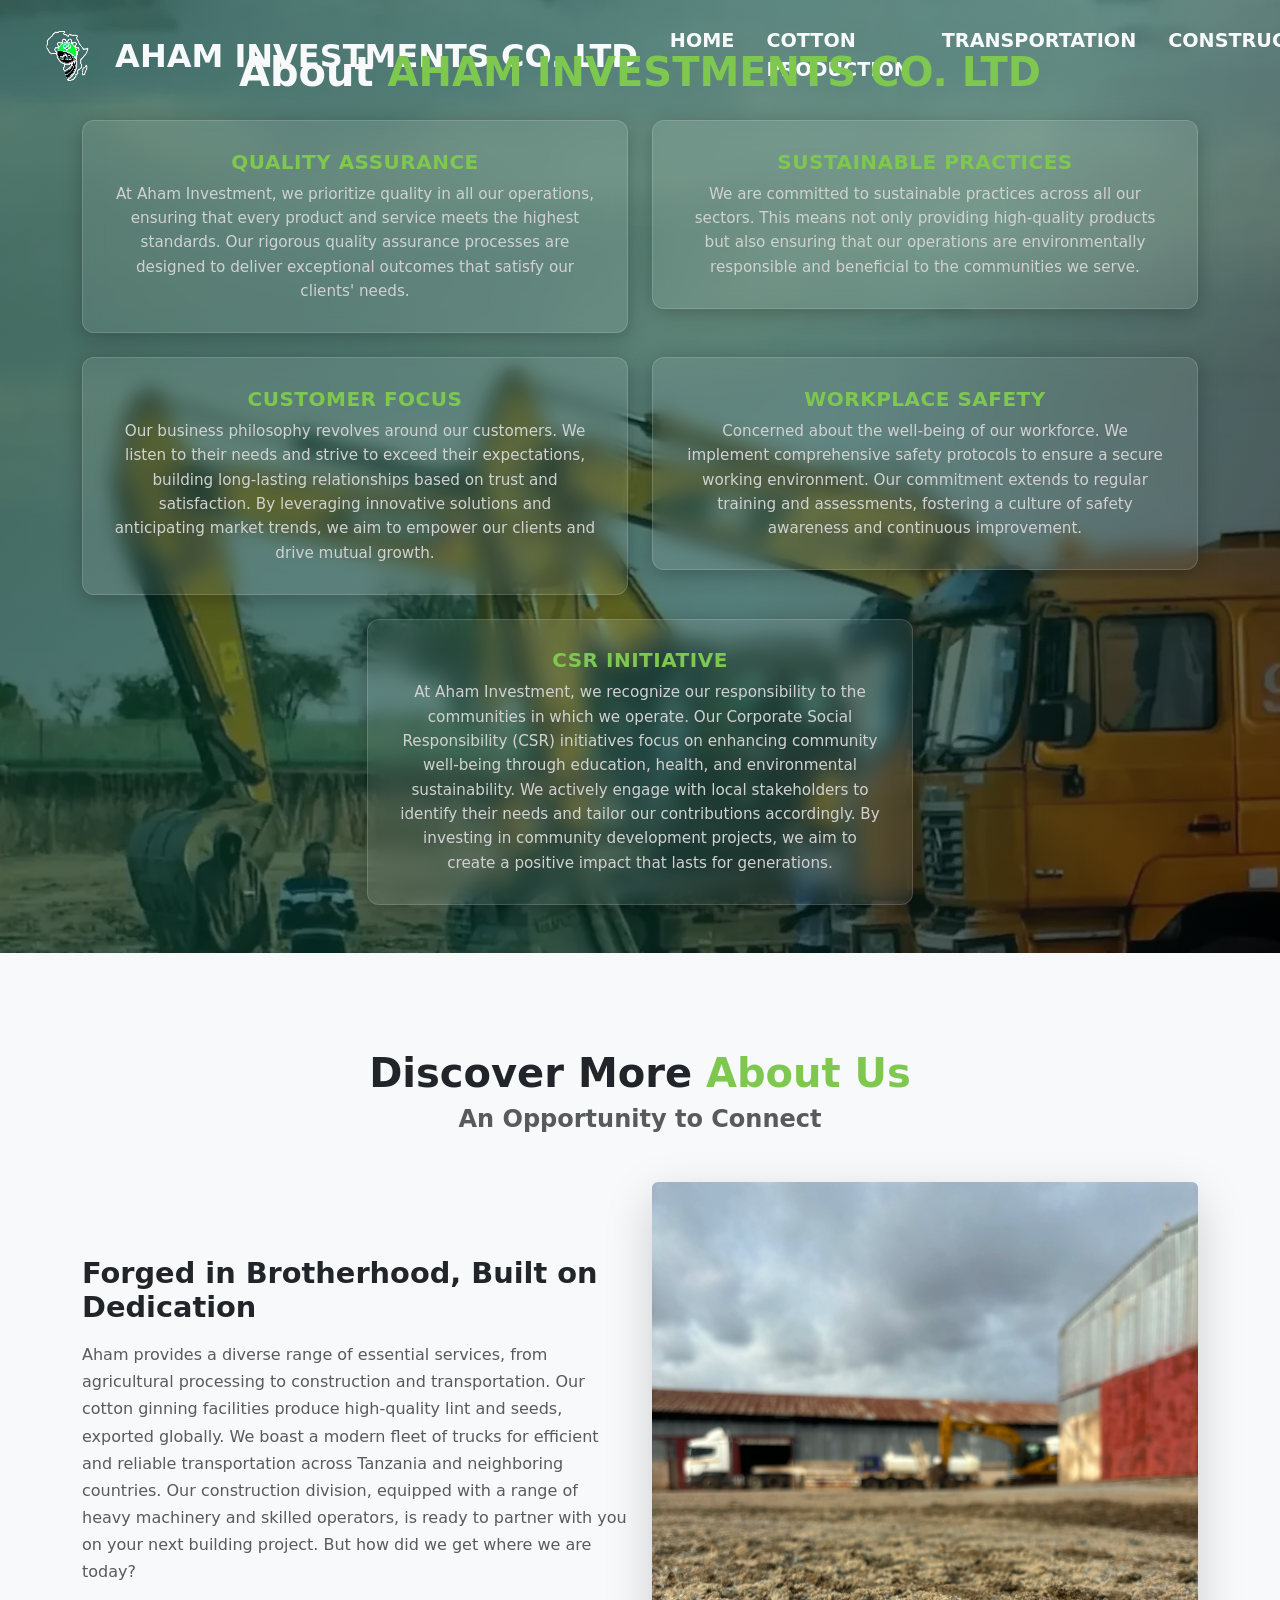
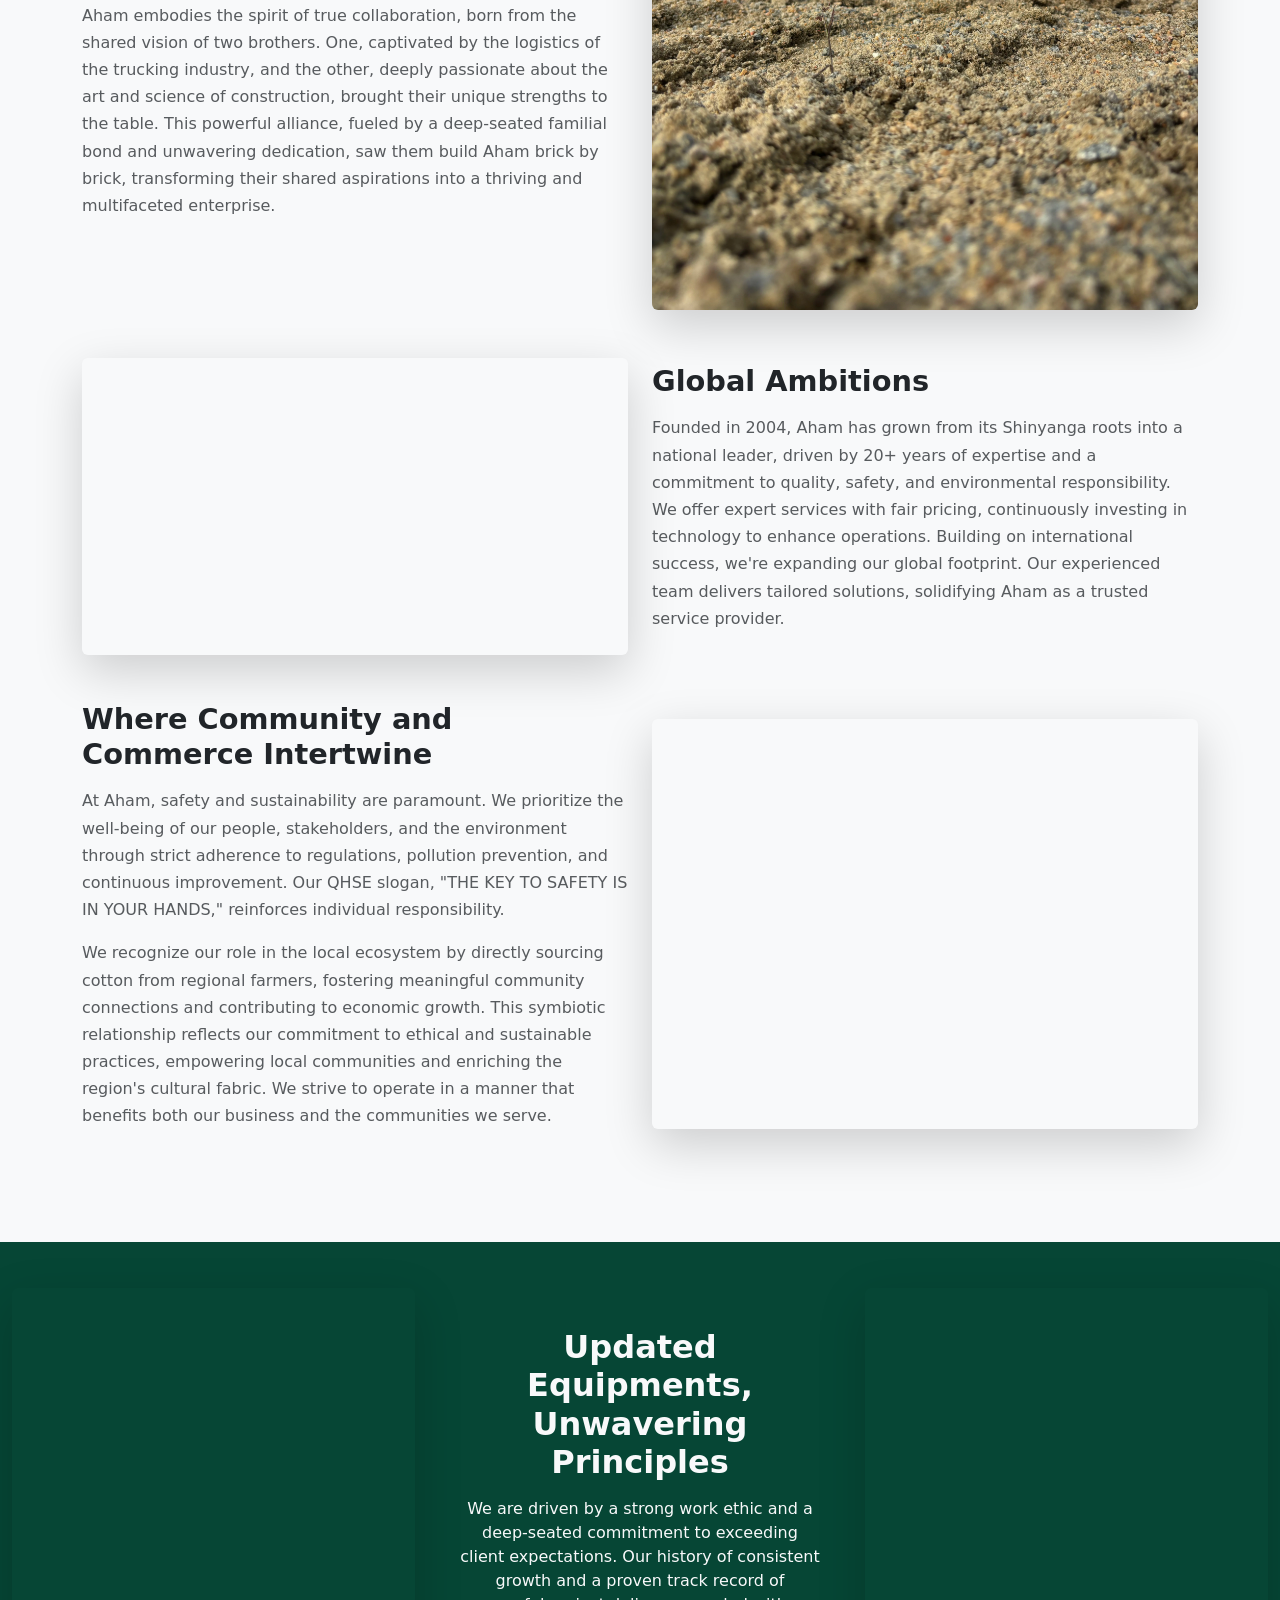
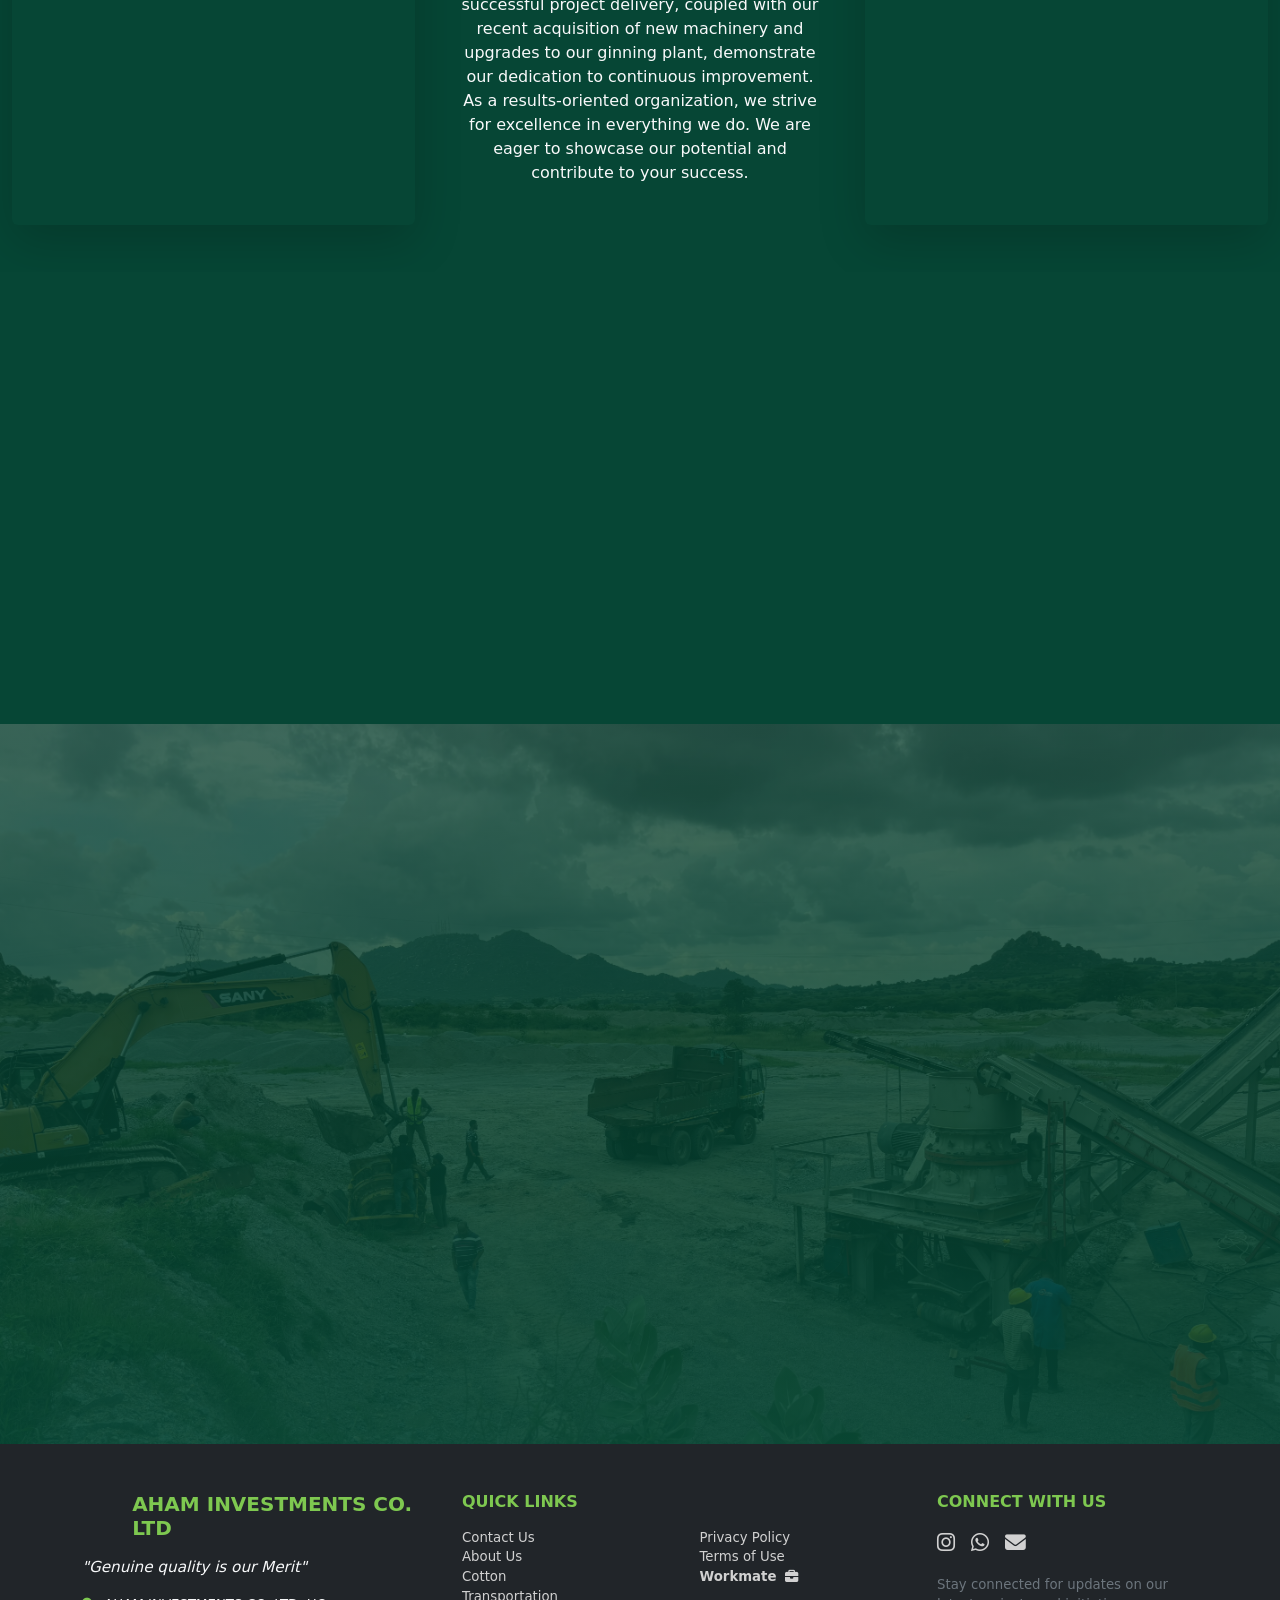
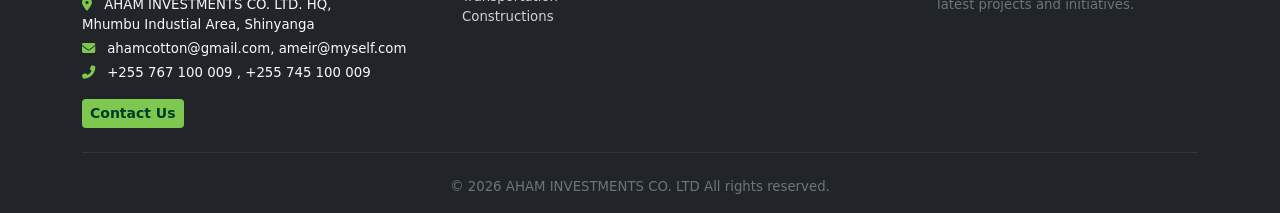
<file: about_us.html>
<!DOCTYPE html>
<html lang="en">
  <head>
    <meta charset="utf-8" />
    <meta name="viewport" content="width=device-width,initial-scale=1" />
    <title>About Us — AHAM INVESTMENTS CO. LTD</title>
    <link rel="icon" type="image/png" href="public/assets/favicon.ico" />
    <link
      href="https://cdn.jsdelivr.net/npm/bootstrap@5.0.2/dist/css/bootstrap.min.css"
      rel="stylesheet"
    />
    <link
      href="https://cdnjs.cloudflare.com/ajax/libs/font-awesome/6.5.0/css/all.min.css"
      rel="stylesheet"
    />
    <link rel="stylesheet" href="public/css/about_us.css" />
  </head>

  <body>
    <!-- Navbar Start -->
    <nav class="navbar navbar-expand-lg bg-transparent fixed-top z-3 py-3">
      <div class="container-fluid">
        <a
          class="navbar-brand d-flex align-items-center fw-bold text-dark"
          href="index.html"
        >
          <img
            src="public/assets/logo.webp"
            alt="AHAM INVESTMENTS CO. LTD Logo"
            width="40"
            height="40"
            class="me-2"
          />
          AHAM INVESTMENTS CO. LTD
        </a>

        <!-- Mobile Toggle Button -->
        <button
          class="navbar-toggler text-dark border-0"
          type="button"
          data-bs-toggle="collapse"
          data-bs-target="#mainNav"
          aria-controls="mainNav"
          aria-expanded="false"
          aria-label="Toggle navigation"
        >
          <span class="navbar-toggler-icon"></span>
        </button>

        <!-- Right side: Links -->
        <div class="collapse navbar-collapse" id="mainNav">
          <ul class="navbar-nav ms-auto text-uppercase fw-semibold">
            <li class="nav-item">
              <a class="nav-link px-3" href="index.html">Home</a>
            </li>
            <li class="nav-item">
              <a class="nav-link px-3 text-dark" href="services/cotton.html"
                >Cotton Production</a
              >
            </li>
            <li class="nav-item">
              <a
                class="nav-link px-3 text-dark"
                href="services/transportation.html"
                >Transportation</a
              >
            </li>
            <li class="nav-item">
              <a
                class="nav-link px-3 text-dark"
                href="services/construction.html"
                >Construction</a
              >
            </li>
            <li class="nav-item">
              <a class="nav-link px-3 text-dark" href="/contact_us.html"
                >Contact Us</a
              >
            </li>
          </ul>
        </div>
      </div>
    </nav>
    <!-- Navbar End -->

    <!-- About Us Hero Section -->
    <section class="hero-section py-5">
      <!-- Content -->
      <div class="container position-relative z-3">
        <h1 class="fw-bold display-6 mb-4 fade-in-element-element">
          About <span class="text-brand-color">AHAM INVESTMENTS CO. LTD</span>
        </h1>

        <div class="row justify-content-center g-4 fade-in-element-element">
          <!-- Card 1 -->
          <div class="col-md-6">
            <div class="about-card">
              <h5 class="fw-bold text-brand-color mb-2">Quality Assurance</h5>
              <p class="small text-light-muted mb-0">
                At Aham Investment, we prioritize quality in all our operations,
                ensuring that every product and service meets the highest
                standards. Our rigorous quality assurance processes are designed
                to deliver exceptional outcomes that satisfy our clients' needs.
              </p>
            </div>
          </div>

          <!-- Card 2 -->
          <div class="col-md-6">
            <div class="about-card">
              <h5 class="fw-bold text-brand-color mb-2">
                Sustainable Practices
              </h5>
              <p class="small text-light-muted mb-0">
                We are committed to sustainable practices across all our
                sectors. This means not only providing high-quality products but
                also ensuring that our operations are environmentally
                responsible and beneficial to the communities we serve.
              </p>
            </div>
          </div>

          <!-- Card 3 -->
          <div class="col-md-6">
            <div class="about-card">
              <h5 class="fw-bold text-brand-color mb-2">Customer Focus</h5>
              <p class="small text-light-muted mb-0">
                Our business philosophy revolves around our customers. We listen
                to their needs and strive to exceed their expectations, building
                long-lasting relationships based on trust and satisfaction. By
                leveraging innovative solutions and anticipating market trends,
                we aim to empower our clients and drive mutual growth.
              </p>
            </div>
          </div>

          <!-- Card 4 -->
          <div class="col-md-6">
            <div class="about-card">
              <h5 class="fw-bold text-brand-color mb-2">Workplace Safety</h5>
              <p class="small text-light-muted mb-0">
                Concerned about the well-being of our workforce. We implement
                comprehensive safety protocols to ensure a secure working
                environment. Our commitment extends to regular training and
                assessments, fostering a culture of safety awareness and
                continuous improvement.
              </p>
            </div>
          </div>

          <!-- Card 5 -->
          <div class="col-md-6">
            <div class="about-card">
              <h5 class="fw-bold text-brand-color mb-2">CSR Initiative</h5>
              <p class="small text-light-muted mb-0">
                At Aham Investment, we recognize our responsibility to the
                communities in which we operate. Our Corporate Social
                Responsibility (CSR) initiatives focus on enhancing community
                well-being through education, health, and environmental
                sustainability. We actively engage with local stakeholders to
                identify their needs and tailor our contributions accordingly.
                By investing in community development projects, we aim to create
                a positive impact that lasts for generations.
              </p>
            </div>
          </div>
        </div>
      </div>
    </section>
    <!-- About Us Hero Section End -->

    <!-- About us more Section -->
    <section id="about-us-more" class="about-us-more py-5">
      <div class="container">
        <div class="text-center my-5">
          <h1 class="fw-bold display-6 mb-2">
            Discover More <span class="text-brand-color">About Us</span>
          </h1>
          <h4 class="fw-bold text-muted mb-2">An Opportunity to Connect</h4>
        </div>
        <!-- First Block -->
        <div class="row align-items-center mb-5 fade-in-element">
          <div class="col-md-6">
            <h2 class="fw-bold text-brand-color mb-3">
              Forged in Brotherhood, Built on Dedication
            </h2>
            <p class="text-muted">
              Aham provides a diverse range of essential services, from
              agricultural processing to construction and transportation. Our
              cotton ginning facilities produce high-quality lint and seeds,
              exported globally. We boast a modern fleet of trucks for efficient
              and reliable transportation across Tanzania and neighboring
              countries. Our construction division, equipped with a range of
              heavy machinery and skilled operators, is ready to partner with
              you on your next building project. But how did we get where we are
              today?
            </p>
            <p class="text-muted">
              Aham embodies the spirit of true collaboration, born from the
              shared vision of two brothers. One, captivated by the logistics of
              the trucking industry, and the other, deeply passionate about the
              art and science of construction, brought their unique strengths to
              the table. This powerful alliance, fueled by a deep-seated
              familial bond and unwavering dedication, saw them build Aham brick
              by brick, transforming their shared aspirations into a thriving
              and multifaceted enterprise.
            </p>
          </div>
          <div class="col-md-6 d-flex align-items-stretch">
            <div class="about-img-wrap w-100">
              <img
                loading="lazy"
                decoding="async"
                data-lightbox
                data-caption="Forged in Brotherhood, Built on Dedication"
                src="public/assets/aham_investment_co_ltd_image_170.webp"
                alt="Forged in Brotherhood"
                class="img-fluid rounded shadow-lg"
              />
            </div>
          </div>
        </div>

        <!-- Second Block -->
        <div
          class="row align-items-center flex-md-row-reverse mb-5 fade-in-element"
        >
          <div class="col-md-6">
            <h2 class="fw-bold text-brand-color mb-3">Global Ambitions</h2>
            <p class="text-muted">
              Founded in 2004, Aham has grown from its Shinyanga roots into a
              national leader, driven by 20+ years of expertise and a commitment
              to quality, safety, and environmental responsibility. We offer
              expert services with fair pricing, continuously investing in
              technology to enhance operations. Building on international
              success, we're expanding our global footprint. Our experienced
              team delivers tailored solutions, solidifying Aham as a trusted
              service provider.
            </p>
          </div>
          <div class="col-md-6 d-flex align-items-stretch">
            <div class="about-img-wrap w-100">
              <img
                loading="lazy"
                decoding="async"
                data-lightbox
                data-caption="Global Ambitions"
                src="public/assets/aham_investment_co_ltd_image_125.webp"
                alt="Global Ambitions"
                class="img-fluid rounded shadow-lg"
              />
            </div>
          </div>
        </div>

        <!-- Third Block -->
        <div class="row align-items-center mb-5 fade-in-element">
          <div class="col-md-6">
            <h2 class="fw-bold text-brand-color mb-3">
              Where Community and Commerce Intertwine
            </h2>
            <p class="text-muted">
              At Aham, safety and sustainability are paramount. We prioritize
              the well-being of our people, stakeholders, and the environment
              through strict adherence to regulations, pollution prevention, and
              continuous improvement. Our QHSE slogan, "THE KEY TO SAFETY IS IN
              YOUR HANDS," reinforces individual responsibility.
            </p>
            <p class="text-muted">
              We recognize our role in the local ecosystem by directly sourcing
              cotton from regional farmers, fostering meaningful community
              connections and contributing to economic growth. This symbiotic
              relationship reflects our commitment to ethical and sustainable
              practices, empowering local communities and enriching the region's
              cultural fabric. We strive to operate in a manner that benefits
              both our business and the communities we serve.
            </p>
          </div>
          <div class="col-md-6 d-flex align-items-stretch">
            <div class="about-img-wrap w-100">
              <img
                loading="lazy"
                decoding="async"
                data-lightbox
                data-caption="Community and Commerce Intertwine"
                src="public/assets/aham_investment_co_ltd_image_169.webp"
                alt="Community and Commerce Intertwine"
                class="img-fluid rounded shadow-lg"
              />
            </div>
          </div>
        </div>
      </div>
    </section>
    <!-- About us more Section End -->

    <!-- About Us Final Section -->
    <section class="about-us-final">
      <div class="final-bg"></div>
      <div class="container-fluid position-relative">
        <div class="row align-items-center">
          <div class="col-lg-4 d-none d-lg-block">
            <img
              loading="lazy"
              decoding="async"
              data-lightbox
              data-caption="Transportation for large machinery"
              src="public/assets/aham_investment_co_ltd_image_173.webp"
              alt="Transportation for large machinery"
              class="img-fluid rounded shadow-lg"
            />
          </div>
          <div class="col-lg-4 text-center text-light final-content">
            <h2 class="fw-bold mb-3">
              Updated Equipments, Unwavering Principles
            </h2>
            <p class="mb-0">
              We are driven by a strong work ethic and a deep-seated commitment
              to exceeding client expectations. Our history of consistent growth
              and a proven track record of successful project delivery, coupled
              with our recent acquisition of new machinery and upgrades to our
              ginning plant, demonstrate our dedication to continuous
              improvement. As a results-oriented organization, we strive for
              excellence in everything we do. We are eager to showcase our
              potential and contribute to your success.
            </p>
          </div>

          <div class="col-lg-4 d-none d-lg-block">
            <img
              loading="lazy"
              decoding="async"
              data-lightbox
              data-caption="Construction Project"
              src="public/assets/aham_investment_co_ltd_image_158.webp"
              alt="Construction Project"
              class="img-fluid rounded shadow-lg"
            />
          </div>
        </div>
      </div>
    </section>
    <!-- About Us Final Section End-->

    <!-- Collage Section -->
    <section class="collage-section">
      <div class="collage-container">
        <div class="collage-item img-frame fade-in-element" data-aspect="1.3">
          <img
            loading="lazy"
            data-lightbox
            src="public/assets/aham_investment_co_ltd_image_49.webp"
            alt="AHAM Investment Co. Ltd. - Gallery"
          />
        </div>
        <div class="collage-item img-frame fade-in-element" data-aspect="0.6">
          <img
            loading="lazy"
            data-lightbox
            src="public/assets/aham_investment_co_ltd_image_143.webp"
            alt="AHAM Investment Co. Ltd. - Gallery"
          />
        </div>
        <div class="collage-item img-frame fade-in-element" data-aspect="0.8">
          <img
            loading="lazy"
            data-lightbox
            src="public/assets/aham_investment_co_ltd_image_152.webp"
            alt="AHAM Investment Co. Ltd. - Gallery"
          />
        </div>
        <div class="collage-item img-frame fade-in-element" data-aspect="2.4">
          <img
            loading="lazy"
            data-lightbox
            src="public/assets/aham_investment_co_ltd_image_146.webp"
            alt="AHAM Investment Co. Ltd. - Gallery"
          />
        </div>
        <div class="collage-item img-frame fade-in-element" data-aspect="0.6">
          <img
            loading="lazy"
            data-lightbox
            src="public/assets/aham_investment_co_ltd_image_145.webp"
            alt="AHAM Investment Co. Ltd. - Gallery"
          />
        </div>

        <div class="collage-item img-frame fade-in-element" data-aspect="1.3">
          <img
            loading="lazy"
            data-lightbox
            src="public/assets/aham_investment_co_ltd_image_147.webp"
            alt="AHAM Investment Co. Ltd. - Gallery"
          />
        </div>
        <div class="collage-item img-frame fade-in-element" data-aspect="0.8">
          <img
            loading="lazy"
            data-lightbox
            src="public/assets/aham_investment_co_ltd_image_165.webp"
            alt="AHAM Investment Co. Ltd. - Gallery"
          />
        </div>
        <div class="collage-item img-frame fade-in-element" data-aspect="1">
          <img
            loading="lazy"
            data-lightbox
            src="public/assets/aham_investment_co_ltd_image_167.webp"
            alt="AHAM Investment Co. Ltd. - Gallery"
          />
        </div>
        <div class="collage-item img-frame fade-in-element" data-aspect="1.8">
          <img
            loading="lazy"
            data-lightbox
            src="public/assets/aham_investment_co_ltd_image_105.webp"
            alt="AHAM Investment Co. Ltd. - Gallery"
          />
        </div>
        <div class="collage-item img-frame fade-in-element" data-aspect="1.8">
          <img
            loading="lazy"
            data-lightbox
            src="public/assets/aham_investment_co_ltd_image_102.webp"
            alt="AHAM Investment Co. Ltd. - Gallery"
          />
        </div>
        <div class="collage-item img-frame fade-in-element" data-aspect="1.3">
          <img
            loading="lazy"
            data-lightbox
            src="public/assets/aham_investment_co_ltd_image_144.webp"
            alt="AHAM Investment Co. Ltd. - Gallery"
          />
        </div>

        <div class="collage-item img-frame fade-in-element">
          <img
            loading="lazy"
            data-lightbox
            src="public/assets/aham_investment_co_ltd_image_110.webp"
            alt="AHAM Investment Co. Ltd. - Gallery"
          />
        </div>
        <div class="collage-item img-frame fade-in-element">
          <img
            loading="lazy"
            data-lightbox
            src="public/assets/aham_investment_co_ltd_image_111.webp"
            alt="AHAM Investment Co. Ltd. - Gallery"
          />
        </div>
        <div class="collage-item img-frame fade-in-element">
          <img
            loading="lazy"
            data-lightbox
            src="public/assets/aham_investment_co_ltd_image_115.webp"
            alt="AHAM Investment Co. Ltd. - Gallery"
          />
        </div>
        <div class="collage-item img-frame fade-in-element">
          <img
            loading="lazy"
            data-lightbox
            src="public/assets/aham_investment_co_ltd_image_116.webp"
            alt="AHAM Investment Co. Ltd. - Gallery"
          />
        </div>
        <div class="collage-item img-frame fade-in-element">
          <img
            loading="lazy"
            data-lightbox
            src="public/assets/aham_investment_co_ltd_image_120.webp"
            alt="AHAM Investment Co. Ltd. - Gallery"
          />
        </div>
        <div class="collage-item img-frame fade-in-element">
          <img
            loading="lazy"
            data-lightbox
            src="public/assets/aham_investment_co_ltd_image_121.webp"
            alt="AHAM Investment Co. Ltd. - Gallery"
          />
        </div>
        <div class="collage-item img-frame fade-in-element">
          <img
            loading="lazy"
            data-lightbox
            src="public/assets/aham_investment_co_ltd_image_122.webp"
            alt="AHAM Investment Co. Ltd. - Gallery"
          />
        </div>
        <div class="collage-item img-frame fade-in-element">
          <img
            loading="lazy"
            data-lightbox
            src="public/assets/aham_investment_co_ltd_image_123.webp"
            alt="AHAM Investment Co. Ltd. - Gallery"
          />
        </div>
        <div class="collage-item img-frame fade-in-element">
          <img
            loading="lazy"
            data-lightbox
            src="public/assets/aham_investment_co_ltd_image_124.webp"
            alt="AHAM Investment Co. Ltd. - Gallery"
          />
        </div>
        <div class="collage-item img-frame fade-in-element">
          <img
            loading="lazy"
            data-lightbox
            src="public/assets/aham_investment_co_ltd_image_125.webp"
            alt="AHAM Investment Co. Ltd. - Gallery"
          />
        </div>
        <div class="collage-item img-frame fade-in-element">
          <img
            loading="lazy"
            data-lightbox
            src="public/assets/aham_investment_co_ltd_image_131.webp"
            alt="AHAM Investment Co. Ltd. - Gallery"
          />
        </div>
        <div class="collage-item img-frame fade-in-element">
          <img
            loading="lazy"
            data-lightbox
            src="public/assets/aham_investment_co_ltd_image_132.webp"
            alt="AHAM Investment Co. Ltd. - Gallery"
          />
        </div>
        <div class="collage-item img-frame fade-in-element">
          <img
            loading="lazy"
            data-lightbox
            src="public/assets/aham_investment_co_ltd_image_133.webp"
            alt="AHAM Investment Co. Ltd. - Gallery"
          />
        </div>
        <div class="collage-item img-frame fade-in-element">
          <img
            loading="lazy"
            data-lightbox
            src="public/assets/aham_investment_co_ltd_image_134.webp"
            alt="AHAM Investment Co. Ltd. - Gallery"
          />
        </div>
        <div class="collage-item img-frame fade-in-element">
          <img
            loading="lazy"
            data-lightbox
            src="public/assets/aham_investment_co_ltd_image_135.webp"
            alt="AHAM Investment Co. Ltd. - Gallery"
          />
        </div>
        <div class="collage-item img-frame fade-in-element">
          <img
            loading="lazy"
            data-lightbox
            src="public/assets/aham_investment_co_ltd_image_136.webp"
            alt="AHAM Investment Co. Ltd. - Gallery"
          />
        </div>
        <div class="collage-item img-frame fade-in-element">
          <img
            loading="lazy"
            data-lightbox
            src="public/assets/aham_investment_co_ltd_image_137.webp"
            alt="AHAM Investment Co. Ltd. - Gallery"
          />
        </div>
        <div class="collage-item img-frame fade-in-element">
          <img
            loading="lazy"
            data-lightbox
            src="public/assets/aham_investment_co_ltd_image_138.webp"
            alt="AHAM Investment Co. Ltd. - Gallery"
          />
        </div>
        <div class="collage-item img-frame fade-in-element">
          <img
            loading="lazy"
            data-lightbox
            src="public/assets/aham_investment_co_ltd_image_139.webp"
            alt="AHAM Investment Co. Ltd. - Gallery"
          />
        </div>
        <div class="collage-item img-frame fade-in-element">
          <img
            loading="lazy"
            data-lightbox
            src="public/assets/aham_investment_co_ltd_image_140.webp"
            alt="AHAM Investment Co. Ltd. - Gallery"
          />
        </div>
        <div class="collage-item img-frame fade-in-element">
          <img
            loading="lazy"
            data-lightbox
            src="public/assets/aham_investment_co_ltd_image_141.webp"
            alt="AHAM Investment Co. Ltd. - Gallery"
          />
        </div>

        <div class="collage-item img-frame fade-in-element">
          <img
            loading="lazy"
            data-lightbox
            src="public/assets/aham_investment_co_ltd_image_148.webp"
            alt="AHAM Investment Co. Ltd. - Gallery"
          />
        </div>
        <div class="collage-item img-frame fade-in-element">
          <img
            loading="lazy"
            data-lightbox
            src="public/assets/aham_investment_co_ltd_image_174.webp"
            alt="AHAM Investment Co. Ltd. - Gallery"
          />
        </div>

        <div class="collage-item img-frame fade-in-element">
          <img
            loading="lazy"
            data-lightbox
            src="public/assets/aham_investment_co_ltd_image_160.webp"
            alt="AHAM Investment Co. Ltd. - Gallery"
          />
        </div>
        <div class="collage-item img-frame fade-in-element">
          <img
            loading="lazy"
            data-lightbox
            src="public/assets/aham_investment_co_ltd_image_162.webp"
            alt="AHAM Investment Co. Ltd. - Gallery"
          />
        </div>
        <div class="collage-item img-frame fade-in-element">
          <img
            loading="lazy"
            data-lightbox
            src="public/assets/aham_investment_co_ltd_image_164.webp"
            alt="AHAM Investment Co. Ltd. - Gallery"
          />
        </div>
      </div>
    </section>
    <!-- Collage Section End -->

    <!--Outro Section-->
    <section class="about-us-outro position-relative">
      <div class="overlay"></div>

      <div class="content text-center text-light fade-in-element">
        <img
          src="public/assets/logo.webp"
          alt="Aham Logo"
          class="outro-logo mb-3"
        />
        <h2 class="fw-bold mb-3">Your Vision, Our Commitment</h2>
        <p class="mb-4">Let's build the future — together.</p>
        <a
          href="../contact_us.html"
          class="btn btn-brand-warning fw-bold px-4 py-2"
        >
          Contact Us
        </a>
      </div>
    </section>
    <!--Outro Section End-->

    <!-- Footer Section -->
    <footer class="footer bg-dark text-light pt-5">
      <div class="container">
        <div class="row gy-4">
          <!-- Company Info -->
          <div class="col-md-4">
            <div class="d-flex align-items-center mb-3">
              <img
                src="public/assets/logo.webp"
                alt="AHAM INVESTMENTS CO. LTD Logo"
                width="45"
                height="45"
                class="me-2"
              />
              <h5 class="fw-bold text-brand-color mb-0">
                AHAM INVESTMENTS CO. LTD
              </h5>
            </div>
            <p class="fst-italic mb-3">"Genuine quality is our Merit"</p>
            <p class="small mb-1">
              <i class="fas fa-map-marker-alt me-2 text-brand-color"></i> AHAM
              INVESTMENTS CO. LTD. HQ, <br />
              Mhumbu Industial Area, Shinyanga
            </p>
            <p class="small mb-1">
              <i class="fas fa-envelope me-2 text-brand-color"></i>
              ahamcotton@gmail.com, ameir@myself.com
            </p>
            <p class="small mb-3">
              <i class="fas fa-phone-alt me-2 text-brand-color"></i> +255 767
              100 009 , +255 745 100 009
            </p>
            <a
              href="/contact_us.html"
              class="btn btn-brand-warning fw-bold btn-sm"
              >Contact Us</a
            >
          </div>

          <!-- Quick Links -->
          <div class="col-md-5">
            <h6 class="text-uppercase text-brand-color fw-bold mb-3">
              Quick Links
            </h6>
            <div class="row">
              <div class="col-6">
                <ul class="list-unstyled small">
                  <li>
                    <a href="/contact_us.html" class="footer-link"
                      >Contact Us</a
                    >
                  </li>
                  <li>
                    <a href="about_us.html" class="footer-link">About Us</a>
                  </li>
                  <li>
                    <a href="services/cotton.html" class="footer-link"
                      >Cotton</a
                    >
                  </li>
                  <li>
                    <a href="services/transportation.html" class="footer-link"
                      >Transportation</a
                    >
                  </li>
                  <li>
                    <a href="services/construction.html" class="footer-link"
                      >Constructions</a
                    >
                  </li>
                </ul>
              </div>
              <div class="col-6">
                <ul class="list-unstyled small">
                  <li>
                    <a href="privacy_policy.html" class="footer-link"
                      >Privacy Policy</a
                    >
                  </li>
                  <li>
                    <a href="terms_of_use.html" class="footer-link"
                      >Terms of Use</a
                    >
                  </li>
                  <li>
                    <a
                      href="workmate.html"
                      class="footer-link fw-bold text-brand-color"
                    >
                      Workmate <i class="fas fa-briefcase ms-1"></i>
                    </a>
                  </li>
                </ul>
              </div>
            </div>
          </div>

          <!-- Social Links -->
          <div class="col-md-3">
            <h6 class="text-uppercase text-brand-color fw-bold mb-3">
              Connect With Us
            </h6>
            <div class="d-flex gap-3 mb-3">
              <a
                href="https://www.instagram.com/p/DKMUMqZi8qt/?igsh=NjkydXp0anUzazJ2MzY="
                class="social-link"
                target="_blank"
                ><i class="fab fa-instagram"></i
              ></a>
              <a
                href="https://api.whatsapp.com/send?phone=+255767100009"
                class="social-link"
                target="_blank"
                ><i class="fab fa-whatsapp"></i
              ></a>
              <a href="mailto:ahamcotton@gmail.com" class="social-link"
                ><i class="fas fa-envelope"></i
              ></a>
            </div>
            <p class="small text-secondary">
              Stay connected for updates on our latest projects and initiatives.
            </p>
          </div>
        </div>

        <!-- Divider -->
        <hr class="border-secondary my-4" />

        <!-- Copyright -->
        <div class="text-center small text-secondary pb-3">
          &copy; <span id="year"></span> AHAM INVESTMENTS CO. LTD All rights
          reserved.
        </div>
      </div>
    </footer>
    <!-- Footer End -->

    <!-- Lightbox -->
    <div id="lightbox" class="lightbox">
      <button class="lightbox-nav prev" aria-label="Previous image">
        &#10094;
      </button>
      <img class="lightbox-img" alt="" />
      <button class="lightbox-nav next" aria-label="Next image">
        &#10095;
      </button>
      <div class="lightbox-caption"></div>
      <span class="lightbox-close">&times;</span>
    </div>
    <!-- Lightbox End -->

    <!-- Bootstrap + main JS -->
    <script src="https://cdn.jsdelivr.net/npm/bootstrap@5.0.2/dist/js/bootstrap.bundle.min.js"></script>
    <script src="public/js/main.js"></script>
  </body>
</html>
</file>
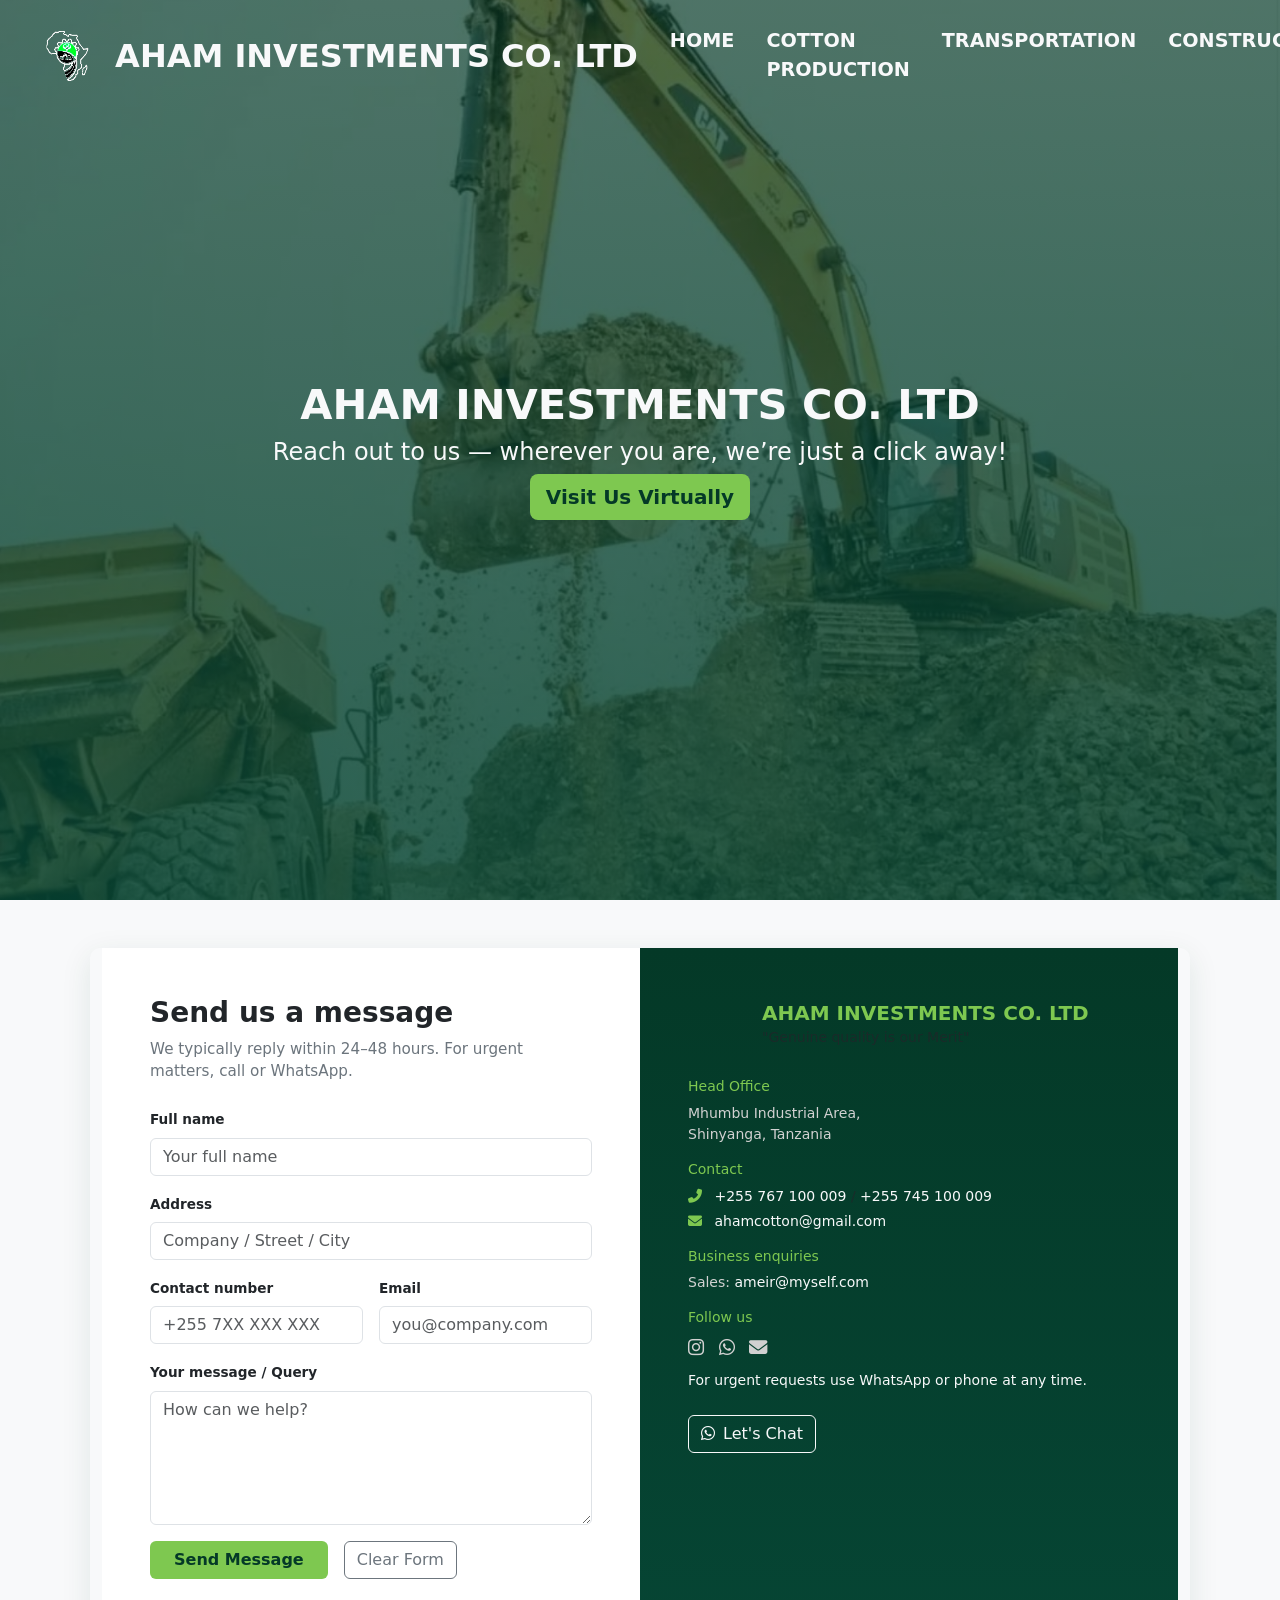
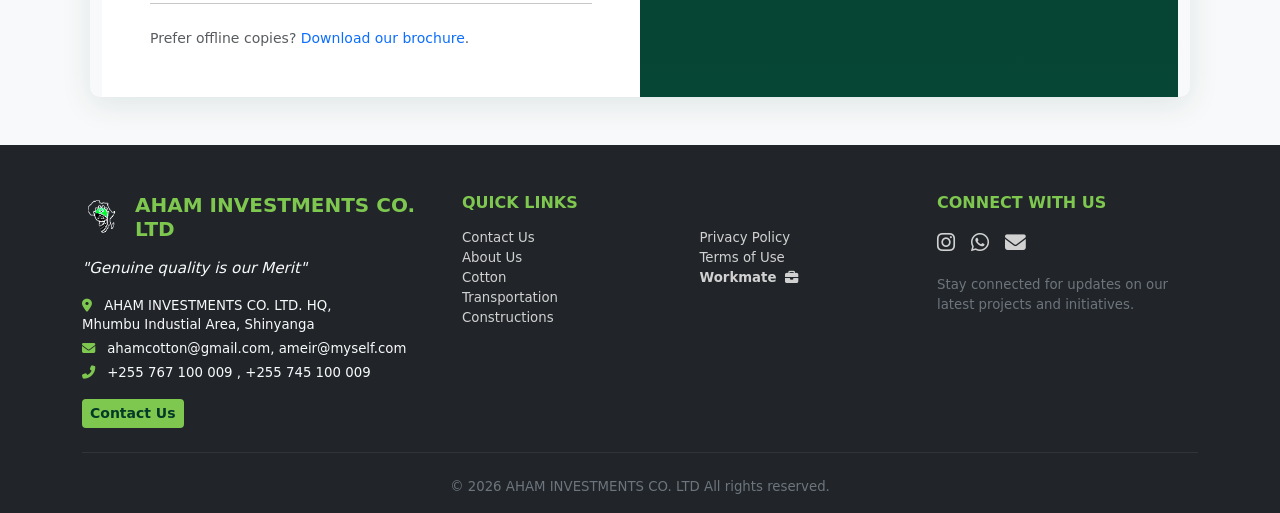
<file: contact_us.html>
<!DOCTYPE html>
<html lang="en">
  <head>
    <meta charset="utf-8" />
    <meta name="viewport" content="width=device-width,initial-scale=1" />
    <title>Contact Us — AHAM INVESTMENTS CO. LTD</title>
    <link rel="icon" type="image/png" href="public/assets/favicon.ico" />
    <link
      href="https://cdn.jsdelivr.net/npm/bootstrap@5.0.2/dist/css/bootstrap.min.css"
      rel="stylesheet"
    />
    <link
      href="https://cdnjs.cloudflare.com/ajax/libs/font-awesome/6.5.0/css/all.min.css"
      rel="stylesheet"
    />
    <link rel="stylesheet" href="public/css/contact_us.css" />
  </head>

  <body>
    <!-- Navbar Start -->
    <nav class="navbar navbar-expand-lg bg-transparent fixed-top z-3 py-3">
      <div class="container-fluid">
        <a
          class="navbar-brand d-flex align-items-center fw-bold text-dark"
          href="index.html"
        >
          <img
            src="public/assets/logo.webp"
            alt="AHAM INVESTMENTS CO. LTD Logo"
            width="40"
            height="40"
            class="me-2"
          />
          AHAM INVESTMENTS CO. LTD
        </a>

        <!-- Mobile Toggle Button -->
        <button
          class="navbar-toggler text-dark border-0"
          type="button"
          data-bs-toggle="collapse"
          data-bs-target="#mainNav"
          aria-controls="mainNav"
          aria-expanded="false"
          aria-label="Toggle navigation"
        >
          <span class="navbar-toggler-icon"></span>
        </button>

        <!-- Right side: Links -->
        <div class="collapse navbar-collapse" id="mainNav">
          <ul class="navbar-nav ms-auto text-uppercase fw-semibold">
            <li class="nav-item">
              <a class="nav-link px-3" href="index.html">Home</a>
            </li>
            <li class="nav-item">
              <a class="nav-link px-3 text-dark" href="services/cotton.html"
                >Cotton Production</a
              >
            </li>
            <li class="nav-item">
              <a
                class="nav-link px-3 text-dark"
                href="services/transportation.html"
                >Transportation</a
              >
            </li>
            <li class="nav-item">
              <a
                class="nav-link px-3 text-dark"
                href="services/construction.html"
                >Construction</a
              >
            </li>
            <li class="nav-item">
              <a class="nav-link px-3 text-dark" href="about_us.html"
                >About Us</a
              >
            </li>
          </ul>
        </div>
      </div>
    </nav>
    <!-- Navbar End -->

    <!-- Contact Page Hero -->
    <section class="hero-section">
      <div class="hero-content">
        <h1>AHAM INVESTMENTS CO. LTD</h1>
        <h4>Reach out to us — wherever you are, we’re just a click away!</h4>
        <a
          href="https://maps.app.goo.gl/mmURvgpPdvuFQw49A"
          target="_blank"
          class="btn btn-brand-warning btn-lg fw-bold"
          >Visit Us Virtually</a
        >
      </div>
    </section>

    <!-- Contact split -->
    <main class="container contact-split">
      <div class="row g-0">
        <!-- LEFT: Form -->
        <div class="col-md-6 contact-left p-4 p-md-5">
          <h3 class="fw-bold mb-2">Send us a message</h3>
          <p class="small-note mb-4">
            We typically reply within 24–48 hours. For urgent matters, call or
            WhatsApp.
          </p>

          <form id="contactFormPage" novalidate class="position-relative">
            <div class="row g-3">
              <div class="col-12">
                <label for="c_name" class="form-label small">Full name</label>
                <input
                  id="c_name"
                  name="name"
                  type="text"
                  class="form-control input-focus"
                  placeholder="Your full name"
                  required
                />
                <div class="invalid-feedback">Please enter your name.</div>
              </div>

              <div class="col-12">
                <label for="c_address" class="form-label small">Address</label>
                <input
                  id="c_address"
                  name="address"
                  type="text"
                  class="form-control"
                  placeholder="Company / Street / City"
                />
              </div>

              <div class="col-md-6">
                <label for="c_phone" class="form-label small"
                  >Contact number</label
                >
                <input
                  id="c_phone"
                  name="phone"
                  type="tel"
                  class="form-control input-focus"
                  placeholder="+255 7XX XXX XXX"
                  required
                />
                <div class="invalid-feedback">
                  Please enter a phone number we can reach.
                </div>
              </div>

              <div class="col-md-6">
                <label for="c_email" class="form-label small">Email</label>
                <input
                  id="c_email"
                  name="email"
                  type="email"
                  class="form-control input-focus"
                  placeholder="you@company.com"
                  required
                />
                <div class="invalid-feedback">
                  Please enter a valid email address.
                </div>
              </div>

              <div class="col-12">
                <label for="c_message" class="form-label small">
                  Your message / Query
                </label>
                <textarea
                  id="c_message"
                  name="message"
                  class="form-control"
                  rows="5"
                  placeholder="How can we help?"
                  required
                ></textarea>
                <div class="invalid-feedback">
                  Please write a short message.
                </div>
              </div>

              <div class="col-12 d-flex gap-3">
                <button
                  id="contactSubmit"
                  type="submit"
                  class="btn btn-send fw-bold px-4"
                >
                  Send Message
                </button>
                <button type="reset" class="btn btn-outline-secondary">
                  Clear Form
                </button>
              </div>
            </div>

            <div id="formOverlay" class="form-overlay d-none">
              <div class="overlay-content">
                <div
                  class="spinner-border text-brand-color mb-3"
                  role="status"
                  aria-hidden="true"
                ></div>
                <p class="mb-0 fw-semibold">
                  Please wait, sending your message…
                </p>
              </div>
            </div>

            <div id="formResult" class="form-result d-none">
              <div class="result-card">
                <div id="resultIcon" class="result-icon mb-3"><i class="fas fa-envelope-open-text"></i></div>
                <p id="resultText" class="mb-0 fw-semibold"></p>
              </div>
            </div>
          </form>

          <hr class="my-4" />
          <p class="small text-muted mb-0">
            Prefer offline copies?
            <a
              href="public/assets/aham_investments_company_profile_2025.pdf"
              class="text-decoration-none"
              target="_blank"
              >Download our brochure</a
            >.
          </p>
        </div>

        <!-- RIGHT: Company details (hidden on small screens) -->
        <aside class="col-md-6 contact-right p-4 p-md-5 d-none d-md-block">
          <div class="mb-4 d-flex align-items-center">
            <img
              src="public/assets/logo.webp"
              alt="AHAM INVESTMENTS CO. LTD"
              class="logo me-3"
            />
            <div>
              <h5 class="mb-0">AHAM INVESTMENTS CO. LTD</h5>
              <small class="text-muted">"Genuine quality is our Merit"</small>
            </div>
          </div>

          <div class="mb-3">
            <h6 class="text-brand-color small mb-2">Head Office</h6>
            <p class="small mb-0">
              Mhumbu Industrial Area,<br />Shinyanga, Tanzania
            </p>
          </div>

          <div class="mb-3">
            <h6 class="text-brand-color small mb-2">Contact</h6>
            <p class="small mb-1 contact-item">
              <i class="fas fa-phone-alt me-2 text-brand-color"></i>
              <a href="tel:+255767100009" class="text-light"
                >+255 767 100 009</a
              >
              <span class="text-muted"> / </span>
              <a href="tel:+255745100009" class="text-light"
                >+255 745 100 009</a
              >
            </p>
            <p class="small mb-1 contact-item">
              <i class="fas fa-envelope me-2 text-brand-color"></i>
              <a href="mailto:ahamcotton@gmail.com" class="text-light"
                >ahamcotton@gmail.com</a
              >
            </p>
          </div>

          <div class="mb-3">
            <h6 class="text-brand-color small mb-2">Business enquiries</h6>
            <p class="small mb-1">
              Sales:
              <a href="mailto:ameir@myself.com" class="text-light"
                >ameir@myself.com</a
              >
            </p>
          </div>

          <div class="mb-3">
            <h6 class="text-brand-color small mb-2">Follow us</h6>
            <div class="socials mb-2">
              <a
                href="https://www.instagram.com/p/DKMUMqZi8qt/?igsh=NjkydXp0anUzazJ2MzY="
                target="_blank"
                rel="noopener noreferrer"
                aria-label="Instagram"
                ><i class="fab fa-instagram"></i
              ></a>
              <a
                href="https://api.whatsapp.com/send?phone=+255767100009"
                target="_blank"
                rel="noopener noreferrer"
                aria-label="WhatsApp"
                ><i class="fab fa-whatsapp"></i
              ></a>
              <a href="mailto:ahamcotton@gmail.com" aria-label="Email"
                ><i class="fas fa-envelope"></i
              ></a>
            </div>
            <p class="small text-light mb-0">
              For urgent requests use WhatsApp or phone at any time.
            </p>
          </div>

          <div class="mt-4">
            <a
              href="https://api.whatsapp.com/send?phone=+255767100009"
              target="_blank"
              class="btn btn-outline-light"
              ><i class="fab fa-whatsapp me-2"></i>Let's Chat</a
            >
          </div>
        </aside>
      </div>
    </main>

    <!-- Footer Section -->
    <footer class="footer bg-dark text-light pt-5">
      <div class="container">
        <div class="row gy-4">
          <!-- Company Info -->
          <div class="col-md-4">
            <div class="d-flex align-items-center mb-3">
              <img
                src="public/assets/logo.webp"
                alt="AHAM INVESTMENTS CO. LTD Logo"
                width="45"
                height="45"
                class="me-2"
              />
              <h5 class="fw-bold text-brand-color mb-0">
                AHAM INVESTMENTS CO. LTD
              </h5>
            </div>
            <p class="fst-italic mb-3">"Genuine quality is our Merit"</p>
            <p class="small mb-1">
              <i class="fas fa-map-marker-alt me-2 text-brand-color"></i> AHAM
              INVESTMENTS CO. LTD. HQ, <br />
              Mhumbu Industial Area, Shinyanga
            </p>
            <p class="small mb-1">
              <i class="fas fa-envelope me-2 text-brand-color"></i>
              ahamcotton@gmail.com, ameir@myself.com
            </p>
            <p class="small mb-3">
              <i class="fas fa-phone-alt me-2 text-brand-color"></i> +255 767
              100 009 , +255 745 100 009
            </p>
            <a
              href="/contact_us.html"
              class="btn btn-brand-warning fw-bold btn-sm"
              >Contact Us</a
            >
          </div>

          <!-- Quick Links -->
          <div class="col-md-5">
            <h6 class="text-uppercase text-brand-color fw-bold mb-3">
              Quick Links
            </h6>
            <div class="row">
              <div class="col-6">
                <ul class="list-unstyled small">
                  <li>
                    <a href="/contact_us.html" class="footer-link"
                      >Contact Us</a
                    >
                  </li>
                  <li>
                    <a href="about_us.html" class="footer-link">About Us</a>
                  </li>
                  <li>
                    <a href="services/cotton.html" class="footer-link"
                      >Cotton</a
                    >
                  </li>
                  <li>
                    <a href="services/transportation.html" class="footer-link"
                      >Transportation</a
                    >
                  </li>
                  <li>
                    <a href="services/construction.html" class="footer-link"
                      >Constructions</a
                    >
                  </li>
                </ul>
              </div>
              <div class="col-6">
                <ul class="list-unstyled small">
                  <li>
                    <a href="privacy_policy.html" class="footer-link"
                      >Privacy Policy</a
                    >
                  </li>
                  <li>
                    <a href="terms_of_use.html" class="footer-link"
                      >Terms of Use</a
                    >
                  </li>
                  <li>
                    <a
                      href="workmate.html"
                      class="footer-link fw-bold text-brand-color"
                    >
                      Workmate <i class="fas fa-briefcase ms-1"></i>
                    </a>
                  </li>
                </ul>
              </div>
            </div>
          </div>

          <!-- Social Links -->
          <div class="col-md-3">
            <h6 class="text-uppercase text-brand-color fw-bold mb-3">
              Connect With Us
            </h6>
            <div class="d-flex gap-3 mb-3">
              <a
                href="https://www.instagram.com/p/DKMUMqZi8qt/?igsh=NjkydXp0anUzazJ2MzY="
                class="social-link"
                target="_blank"
                ><i class="fab fa-instagram"></i
              ></a>
              <a
                href="https://api.whatsapp.com/send?phone=+255767100009"
                class="social-link"
                target="_blank"
                ><i class="fab fa-whatsapp"></i
              ></a>
              <a href="mailto:ahamcotton@gmail.com" class="social-link"
                ><i class="fas fa-envelope"></i
              ></a>
            </div>
            <p class="small text-secondary">
              Stay connected for updates on our latest projects and initiatives.
            </p>
          </div>
        </div>

        <!-- Divider -->
        <hr class="border-secondary my-4" />

        <!-- Copyright -->
        <div class="text-center small text-secondary pb-3">
          &copy; <span id="year"></span> AHAM INVESTMENTS CO. LTD All rights
          reserved.
        </div>
      </div>
    </footer>
    <!-- Footer End -->

    <!-- Bootstrap + main JS -->
    <script src="https://cdn.jsdelivr.net/npm/bootstrap@5.0.2/dist/js/bootstrap.bundle.min.js"></script>
    <script src="public/js/main.js"></script>
    <script src="public/js/contact_us.js"></script>
  </body>
</html>
</file>
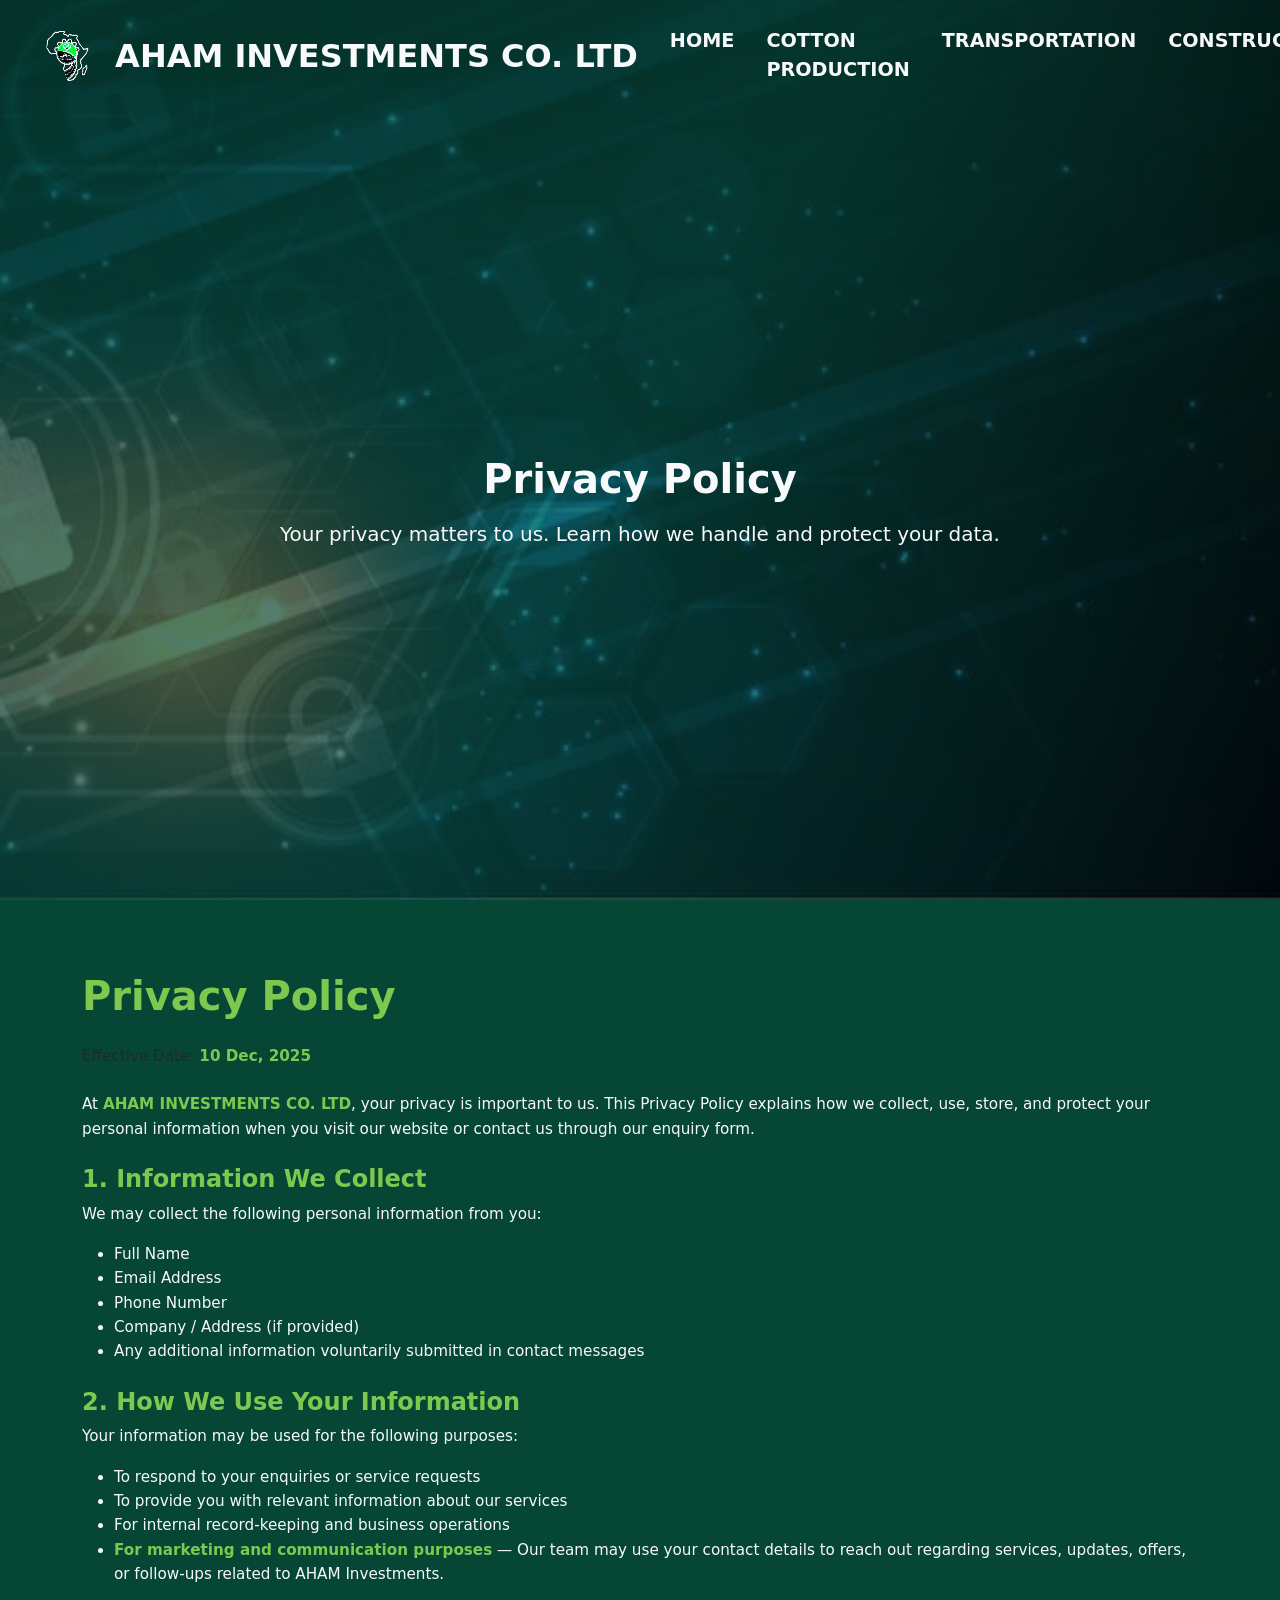
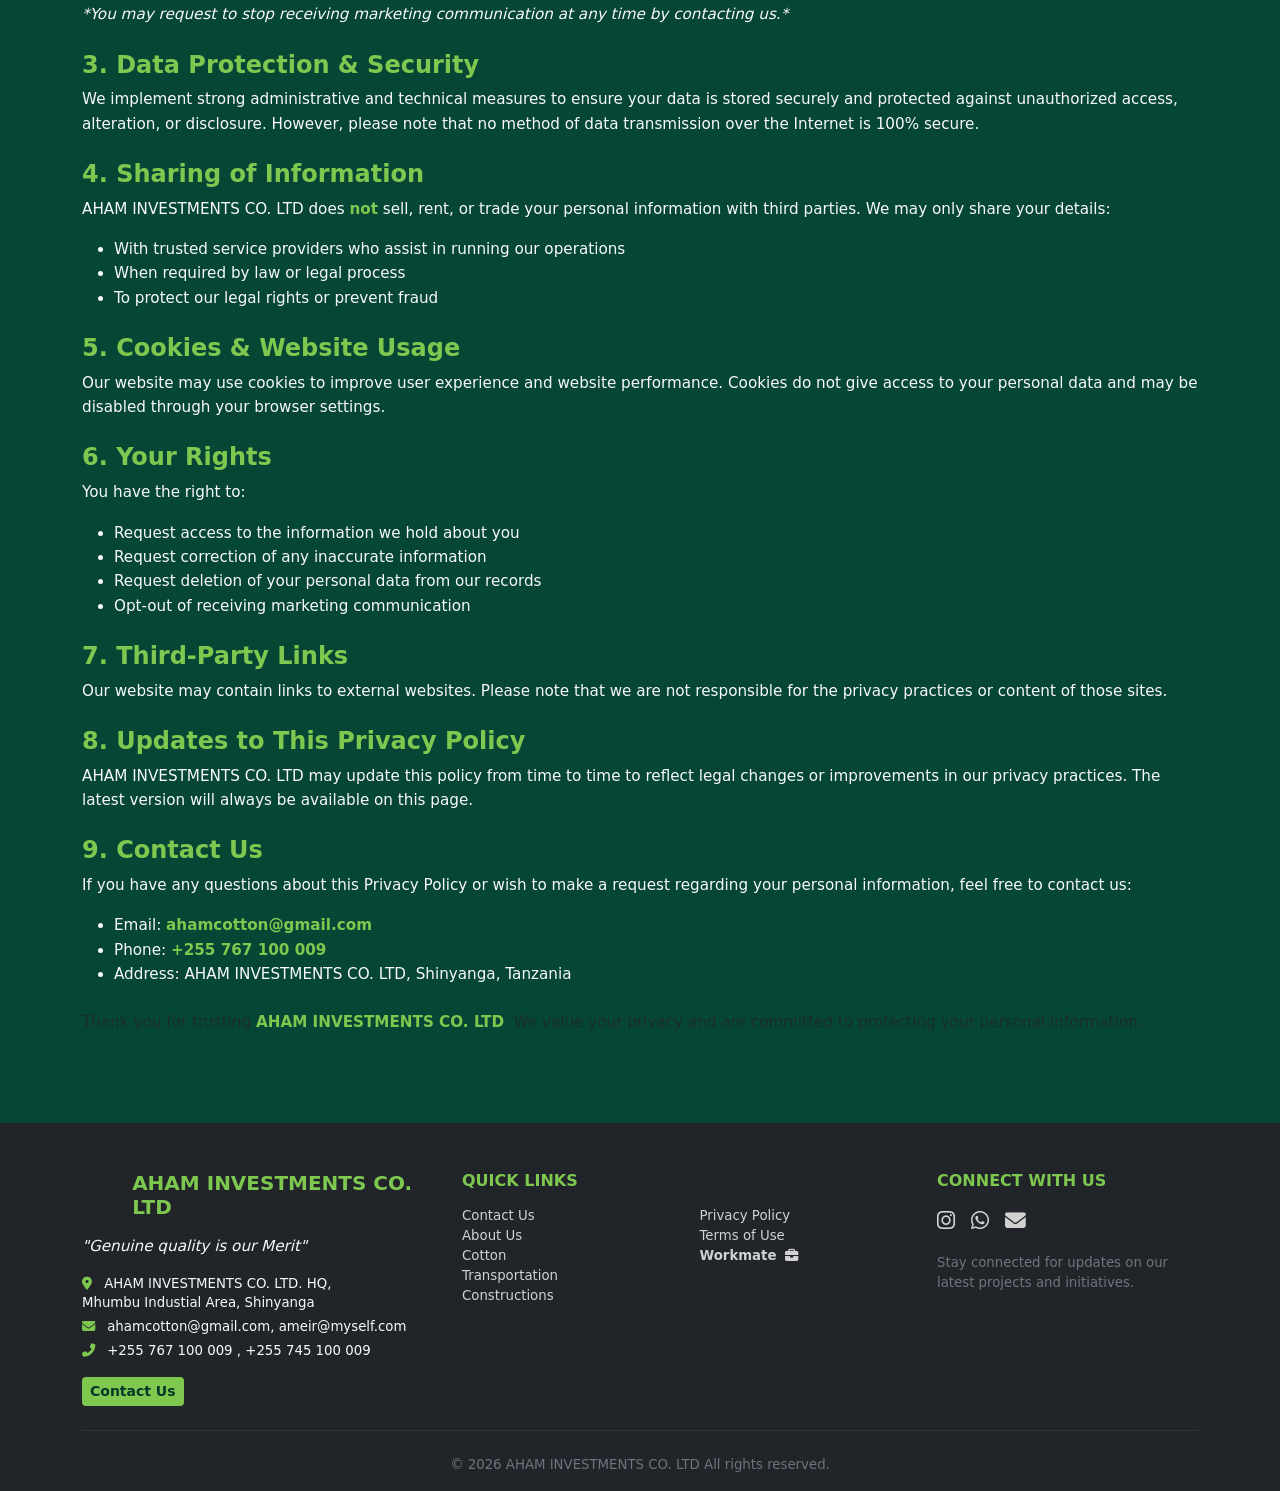
<file: privacy_policy.html>
<!DOCTYPE html>
<html lang="en">
  <head>
    <meta charset="utf-8" />
    <meta name="viewport" content="width=device-width,initial-scale=1" />
    <title>Privacy Policy — AHAM INVESTMENTS CO. LTD</title>
    <link rel="icon" type="image/png" href="public/assets/favicon.ico" />
    <link
      href="https://cdn.jsdelivr.net/npm/bootstrap@5.0.2/dist/css/bootstrap.min.css"
      rel="stylesheet"
    />
    <link
      href="https://cdnjs.cloudflare.com/ajax/libs/font-awesome/6.5.0/css/all.min.css"
      rel="stylesheet"
    />
    <link rel="stylesheet" href="public/css/privacy_policy.css" />
  </head>

  <body>
    <!-- Navbar Start -->
    <nav class="navbar navbar-expand-lg bg-transparent fixed-top z-3 py-3">
      <div class="container-fluid">
        <a
          class="navbar-brand d-flex align-items-center fw-bold text-dark"
          href="index.html"
        >
          <img
            src="public/assets/logo.webp"
            alt="AHAM INVESTMENTS CO. LTD Logo"
            width="40"
            height="40"
            class="me-2"
          />
          AHAM INVESTMENTS CO. LTD
        </a>

        <!-- Mobile Toggle Button -->
        <button
          class="navbar-toggler text-dark border-0"
          type="button"
          data-bs-toggle="collapse"
          data-bs-target="#mainNav"
          aria-controls="mainNav"
          aria-expanded="false"
          aria-label="Toggle navigation"
        >
          <span class="navbar-toggler-icon"></span>
        </button>

        <!-- Right side: Links -->
        <div class="collapse navbar-collapse" id="mainNav">
          <ul class="navbar-nav ms-auto text-uppercase fw-semibold">
            <li class="nav-item">
              <a class="nav-link px-3" href="index.html">Home</a>
            </li>
            <li class="nav-item">
              <a class="nav-link px-3 text-dark" href="services/cotton.html"
                >Cotton Production</a
              >
            </li>
            <li class="nav-item">
              <a
                class="nav-link px-3 text-dark"
                href="services/transportation.html"
                >Transportation</a
              >
            </li>
            <li class="nav-item">
              <a
                class="nav-link px-3 text-dark"
                href="services/construction.html"
                >Construction</a
              >
            </li>
            <li class="nav-item">
              <a class="nav-link px-3 text-dark" href="about_us.html"
                >About Us</a
              >
            </li>
            <li class="nav-item">
              <a class="nav-link px-3 text-dark" href="contact_us.html"
                >Contact Us</a
              >
            </li>
          </ul>
        </div>
      </div>
    </nav>
    <!-- Navbar End -->

    <section class="hero-section d-flex align-items-center">
      <div class="container text-center">
        <h1 class="fw-bold mb-3">Privacy Policy</h1>
        <p class="lead text-light-muted">
          Your privacy matters to us. Learn how we handle and protect your data.
        </p>
      </div>
    </section>

    <!-- Privacy Policy section -->
    <section class="privacy-section py-5">
      <div class="container py-4">
        <h1 class="fw-bold text-brand-primary mb-4">Privacy Policy</h1>
        <p class="text-muted mb-4">
          Effective Date: <strong>10 Dec, 2025</strong>
        </p>

        <p class="mb-4">
          At <strong>AHAM INVESTMENTS CO. LTD</strong>, your privacy is
          important to us. This Privacy Policy explains how we collect, use,
          store, and protect your personal information when you visit our
          website or contact us through our enquiry form.
        </p>

        <!-- 1. Information We Collect -->
        <h4 class="fw-bold mt-4 mb-2 text-brand-primary">
          1. Information We Collect
        </h4>
        <p>We may collect the following personal information from you:</p>
        <ul>
          <li>Full Name</li>
          <li>Email Address</li>
          <li>Phone Number</li>
          <li>Company / Address (if provided)</li>
          <li>
            Any additional information voluntarily submitted in contact messages
          </li>
        </ul>

        <!-- 2. How We Use Your Information -->
        <h4 class="fw-bold mt-4 mb-2 text-brand-primary">
          2. How We Use Your Information
        </h4>
        <p>Your information may be used for the following purposes:</p>
        <ul>
          <li>To respond to your enquiries or service requests</li>
          <li>To provide you with relevant information about our services</li>
          <li>For internal record-keeping and business operations</li>
          <li>
            <strong>For marketing and communication purposes</strong> — Our team
            may use your contact details to reach out regarding services,
            updates, offers, or follow-ups related to AHAM Investments.
          </li>
        </ul>

        <p class="small fst-italic">
          *You may request to stop receiving marketing communication at any time
          by contacting us.*
        </p>

        <!-- 3. Data Protection & Security -->
        <h4 class="fw-bold mt-4 mb-2 text-brand-primary">
          3. Data Protection & Security
        </h4>
        <p>
          We implement strong administrative and technical measures to ensure
          your data is stored securely and protected against unauthorized
          access, alteration, or disclosure. However, please note that no method
          of data transmission over the Internet is 100% secure.
        </p>

        <!-- 4. Sharing of Information -->
        <h4 class="fw-bold mt-4 mb-2 text-brand-primary">
          4. Sharing of Information
        </h4>
        <p>
          AHAM INVESTMENTS CO. LTD does <strong>not</strong> sell, rent, or
          trade your personal information with third parties. We may only share
          your details:
        </p>
        <ul>
          <li>
            With trusted service providers who assist in running our operations
          </li>
          <li>When required by law or legal process</li>
          <li>To protect our legal rights or prevent fraud</li>
        </ul>

        <!-- 5. Cookies & Website Usage -->
        <h4 class="fw-bold mt-4 mb-2 text-brand-primary">
          5. Cookies & Website Usage
        </h4>
        <p>
          Our website may use cookies to improve user experience and website
          performance. Cookies do not give access to your personal data and may
          be disabled through your browser settings.
        </p>

        <!-- 6. Your Rights -->
        <h4 class="fw-bold mt-4 mb-2 text-brand-primary">6. Your Rights</h4>
        <p>You have the right to:</p>
        <ul>
          <li>Request access to the information we hold about you</li>
          <li>Request correction of any inaccurate information</li>
          <li>Request deletion of your personal data from our records</li>
          <li>Opt-out of receiving marketing communication</li>
        </ul>

        <!-- 7. Links to Other Websites -->
        <h4 class="fw-bold mt-4 mb-2 text-brand-primary">
          7. Third-Party Links
        </h4>
        <p>
          Our website may contain links to external websites. Please note that
          we are not responsible for the privacy practices or content of those
          sites.
        </p>

        <!-- 8. Changes to This Policy -->
        <h4 class="fw-bold mt-4 mb-2 text-brand-primary">
          8. Updates to This Privacy Policy
        </h4>
        <p>
          AHAM INVESTMENTS CO. LTD may update this policy from time to time to
          reflect legal changes or improvements in our privacy practices. The
          latest version will always be available on this page.
        </p>

        <!-- 9. Contact Us -->
        <h4 class="fw-bold mt-4 mb-2 text-brand-primary">9. Contact Us</h4>
        <p>
          If you have any questions about this Privacy Policy or wish to make a
          request regarding your personal information, feel free to contact us:
        </p>

        <ul class="mb-4">
          <li>Email: <strong>ahamcotton@gmail.com</strong></li>
          <li>Phone: <strong>+255 767 100 009</strong></li>
          <li>Address: AHAM INVESTMENTS CO. LTD, Shinyanga, Tanzania</li>
        </ul>

        <p class="text-muted">
          Thank you for trusting <strong>AHAM INVESTMENTS CO. LTD</strong>. We
          value your privacy and are committed to protecting your personal
          information.
        </p>
      </div>
    </section>
    <!-- Privacy Policy section End -->

    <!-- Footer Section -->
    <footer class="footer bg-dark text-light pt-5">
      <div class="container">
        <div class="row gy-4">
          <!-- Company Info -->
          <div class="col-md-4">
            <div class="d-flex align-items-center mb-3">
              <img
                src="public/assets/logo.webp"
                alt="AHAM INVESTMENTS CO. LTD Logo"
                width="45"
                height="45"
                class="me-2"
              />
              <h5 class="fw-bold text-brand-color mb-0">
                AHAM INVESTMENTS CO. LTD
              </h5>
            </div>
            <p class="fst-italic mb-3">"Genuine quality is our Merit"</p>
            <p class="small mb-1">
              <i class="fas fa-map-marker-alt me-2 text-brand-color"></i> AHAM
              INVESTMENTS CO. LTD. HQ, <br />
              Mhumbu Industial Area, Shinyanga
            </p>
            <p class="small mb-1">
              <i class="fas fa-envelope me-2 text-brand-color"></i>
              ahamcotton@gmail.com, ameir@myself.com
            </p>
            <p class="small mb-3">
              <i class="fas fa-phone-alt me-2 text-brand-color"></i> +255 767
              100 009 , +255 745 100 009
            </p>
            <a
              href="/contact_us.html"
              class="btn btn-brand-warning fw-bold btn-sm"
              >Contact Us</a
            >
          </div>

          <!-- Quick Links -->
          <div class="col-md-5">
            <h6 class="text-uppercase text-brand-color fw-bold mb-3">
              Quick Links
            </h6>
            <div class="row">
              <div class="col-6">
                <ul class="list-unstyled small">
                  <li>
                    <a href="/contact_us.html" class="footer-link"
                      >Contact Us</a
                    >
                  </li>
                  <li>
                    <a href="about_us.html" class="footer-link">About Us</a>
                  </li>
                  <li>
                    <a href="services/cotton.html" class="footer-link"
                      >Cotton</a
                    >
                  </li>
                  <li>
                    <a href="services/transportation.html" class="footer-link"
                      >Transportation</a
                    >
                  </li>
                  <li>
                    <a href="services/construction.html" class="footer-link"
                      >Constructions</a
                    >
                  </li>
                </ul>
              </div>
              <div class="col-6">
                <ul class="list-unstyled small">
                  <li>
                    <a href="privacy_policy.html" class="footer-link"
                      >Privacy Policy</a
                    >
                  </li>
                  <li>
                    <a href="terms_of_use.html" class="footer-link"
                      >Terms of Use</a
                    >
                  </li>
                  <li>
                    <a href="workmate.html" class="footer-link fw-bold text-brand-color">
                      Workmate <i class="fas fa-briefcase ms-1"></i>
                    </a>
                  </li>
                </ul>
              </div>
            </div>
          </div>

          <!-- Social Links -->
          <div class="col-md-3">
            <h6 class="text-uppercase text-brand-color fw-bold mb-3">
              Connect With Us
            </h6>
            <div class="d-flex gap-3 mb-3">
              <a
                href="https://www.instagram.com/p/DKMUMqZi8qt/?igsh=NjkydXp0anUzazJ2MzY="
                class="social-link"
                target="_blank"
                ><i class="fab fa-instagram"></i
              ></a>
              <a
                href="https://api.whatsapp.com/send?phone=+255767100009"
                class="social-link"
                target="_blank"
                ><i class="fab fa-whatsapp"></i
              ></a>
              <a href="mailto:ahamcotton@gmail.com" class="social-link"
                ><i class="fas fa-envelope"></i
              ></a>
            </div>
            <p class="small text-secondary">
              Stay connected for updates on our latest projects and initiatives.
            </p>
          </div>
        </div>

        <!-- Divider -->
        <hr class="border-secondary my-4" />

        <!-- Copyright -->
        <div class="text-center small text-secondary pb-3">
          &copy; <span id="year"></span> AHAM INVESTMENTS CO. LTD All rights
          reserved.
        </div>
      </div>
    </footer>
    <!-- Footer End -->

    <!-- Bootstrap + main JS -->
    <script src="https://cdn.jsdelivr.net/npm/bootstrap@5.0.2/dist/js/bootstrap.bundle.min.js"></script>
    <script src="public/js/main.js"></script>
  </body>
</html>
</file>
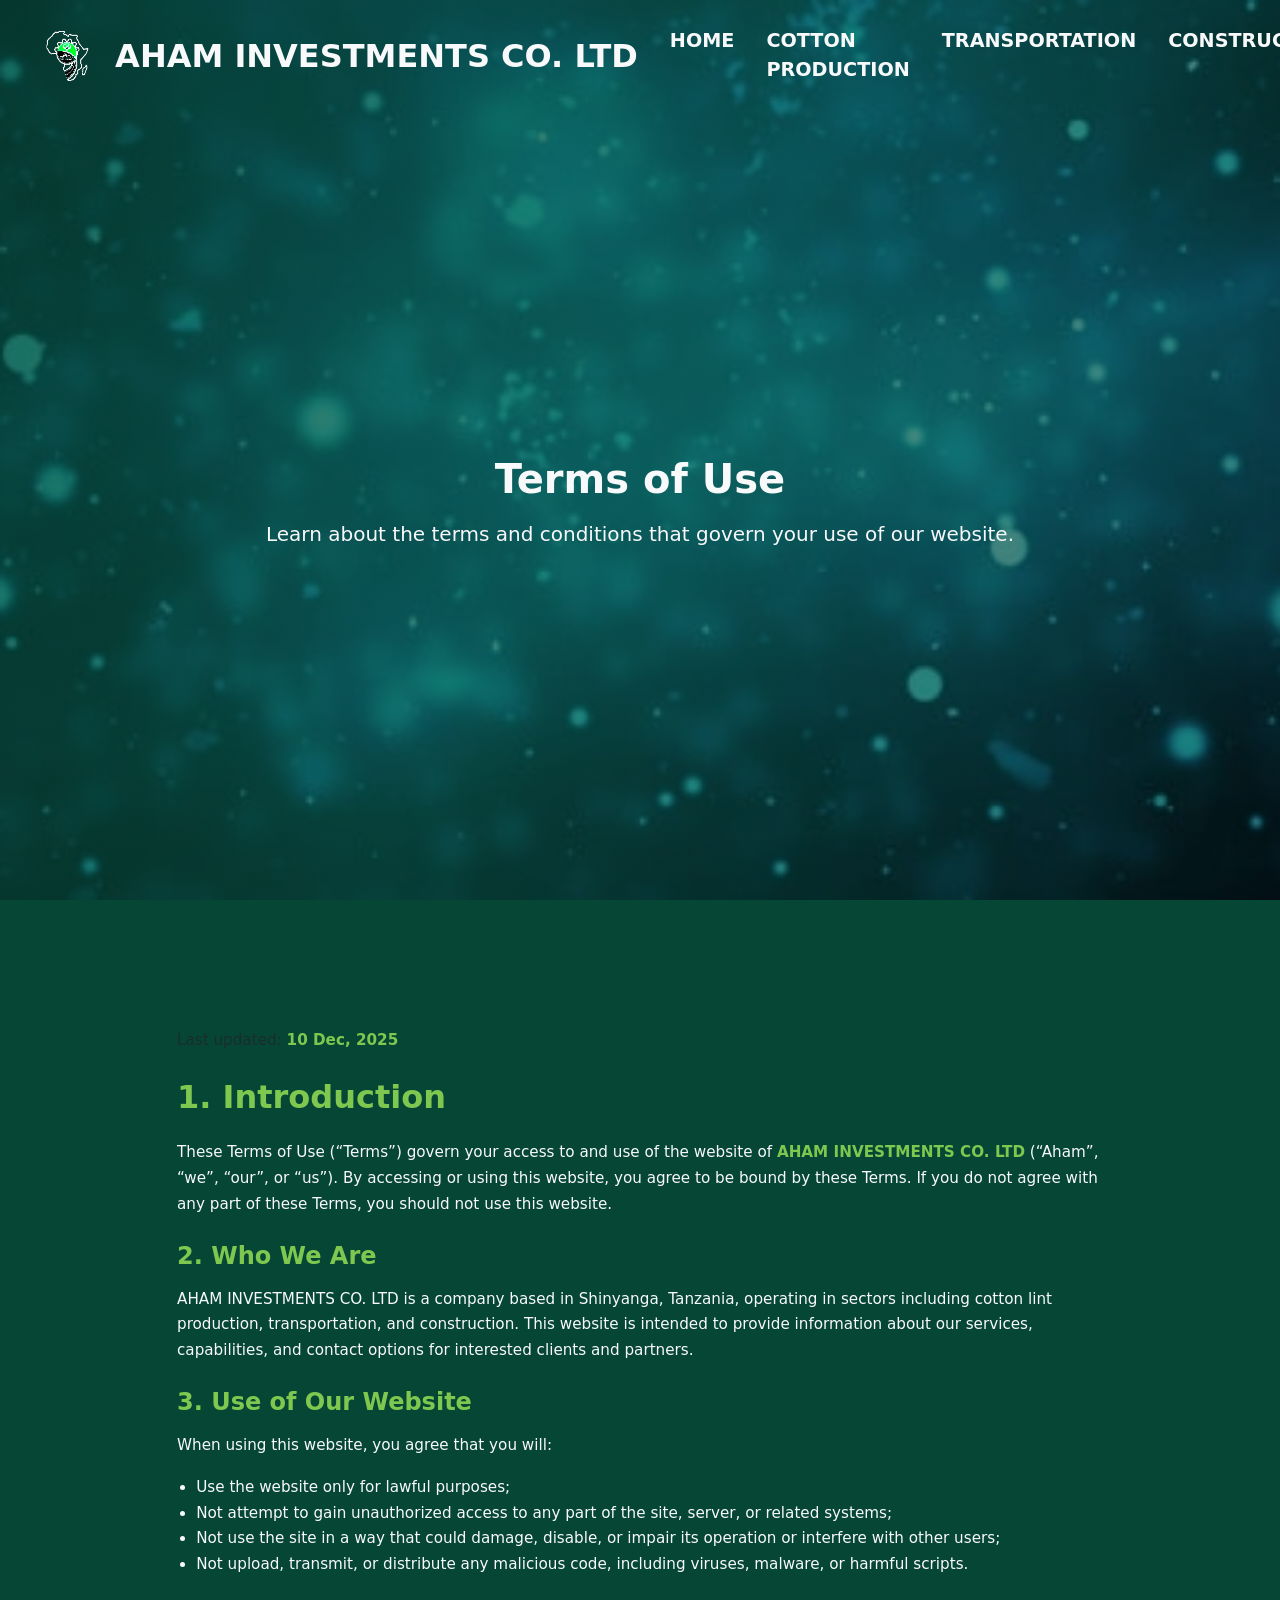
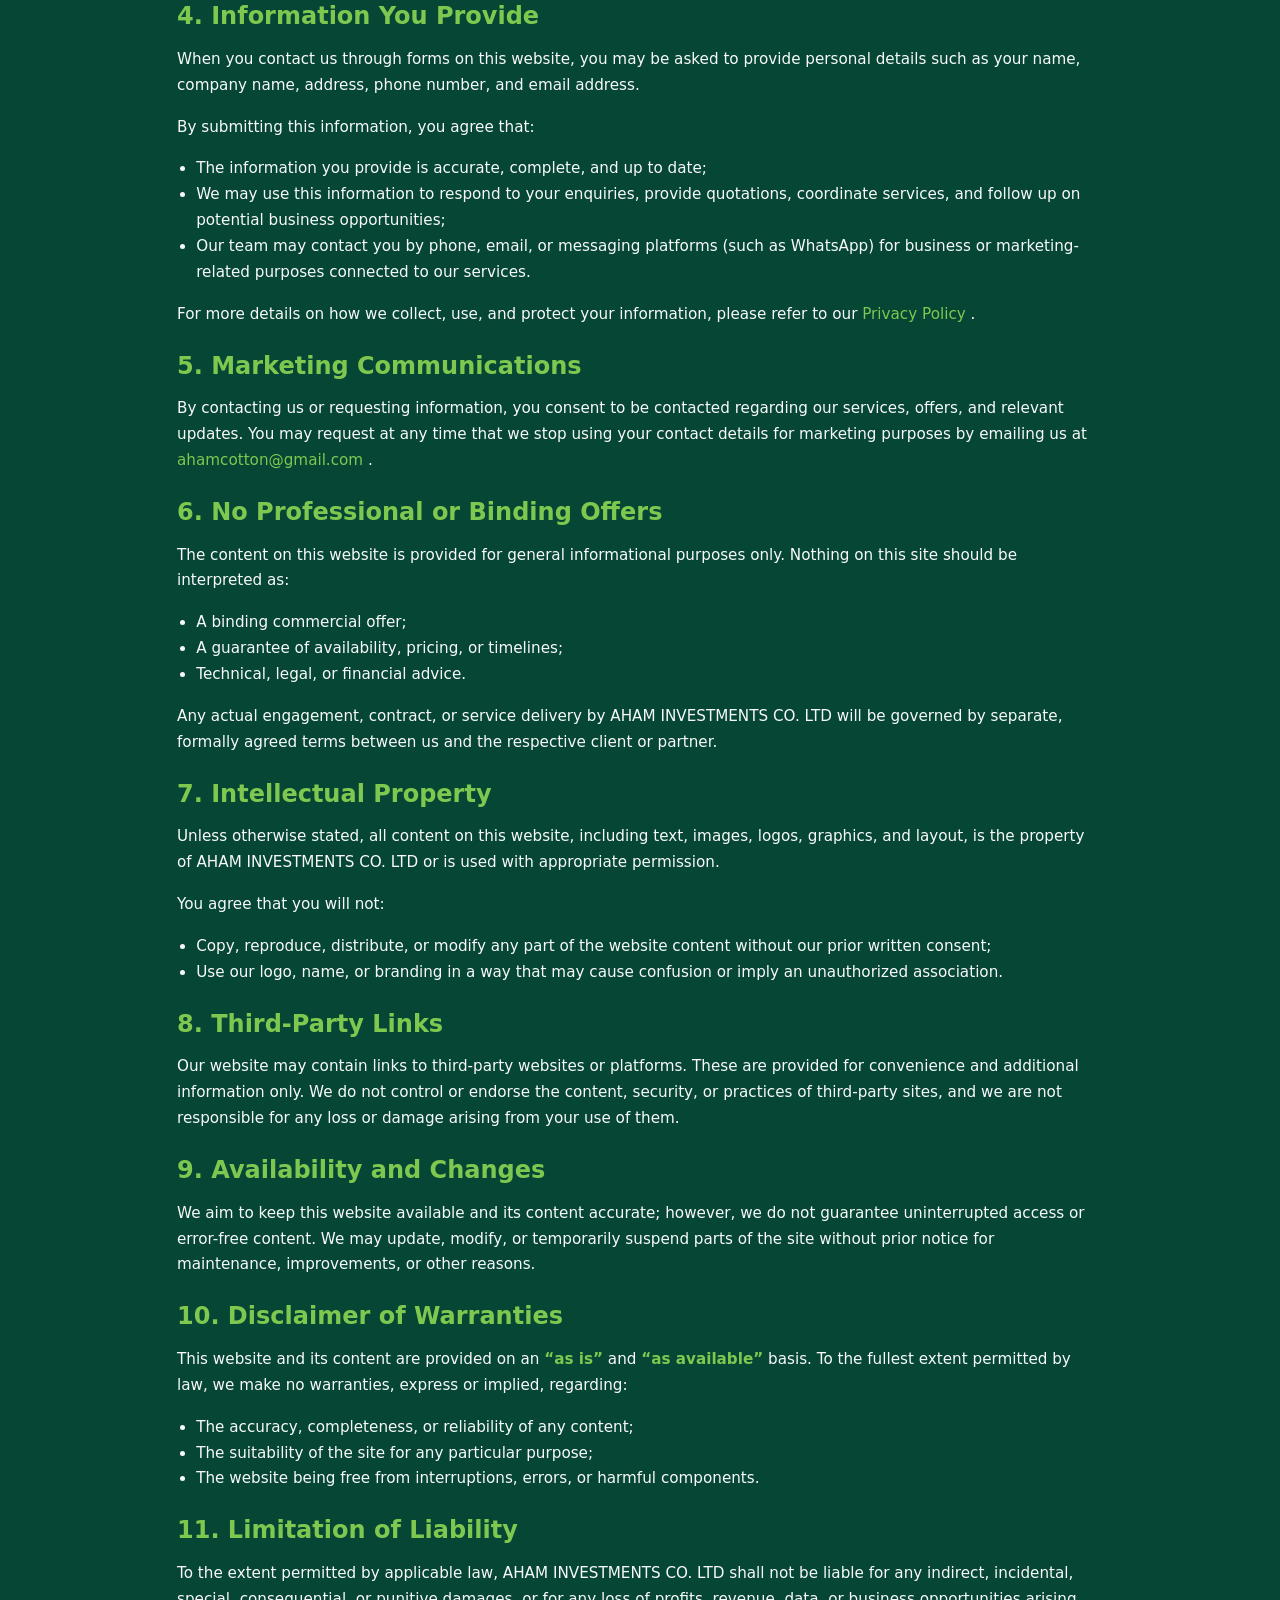
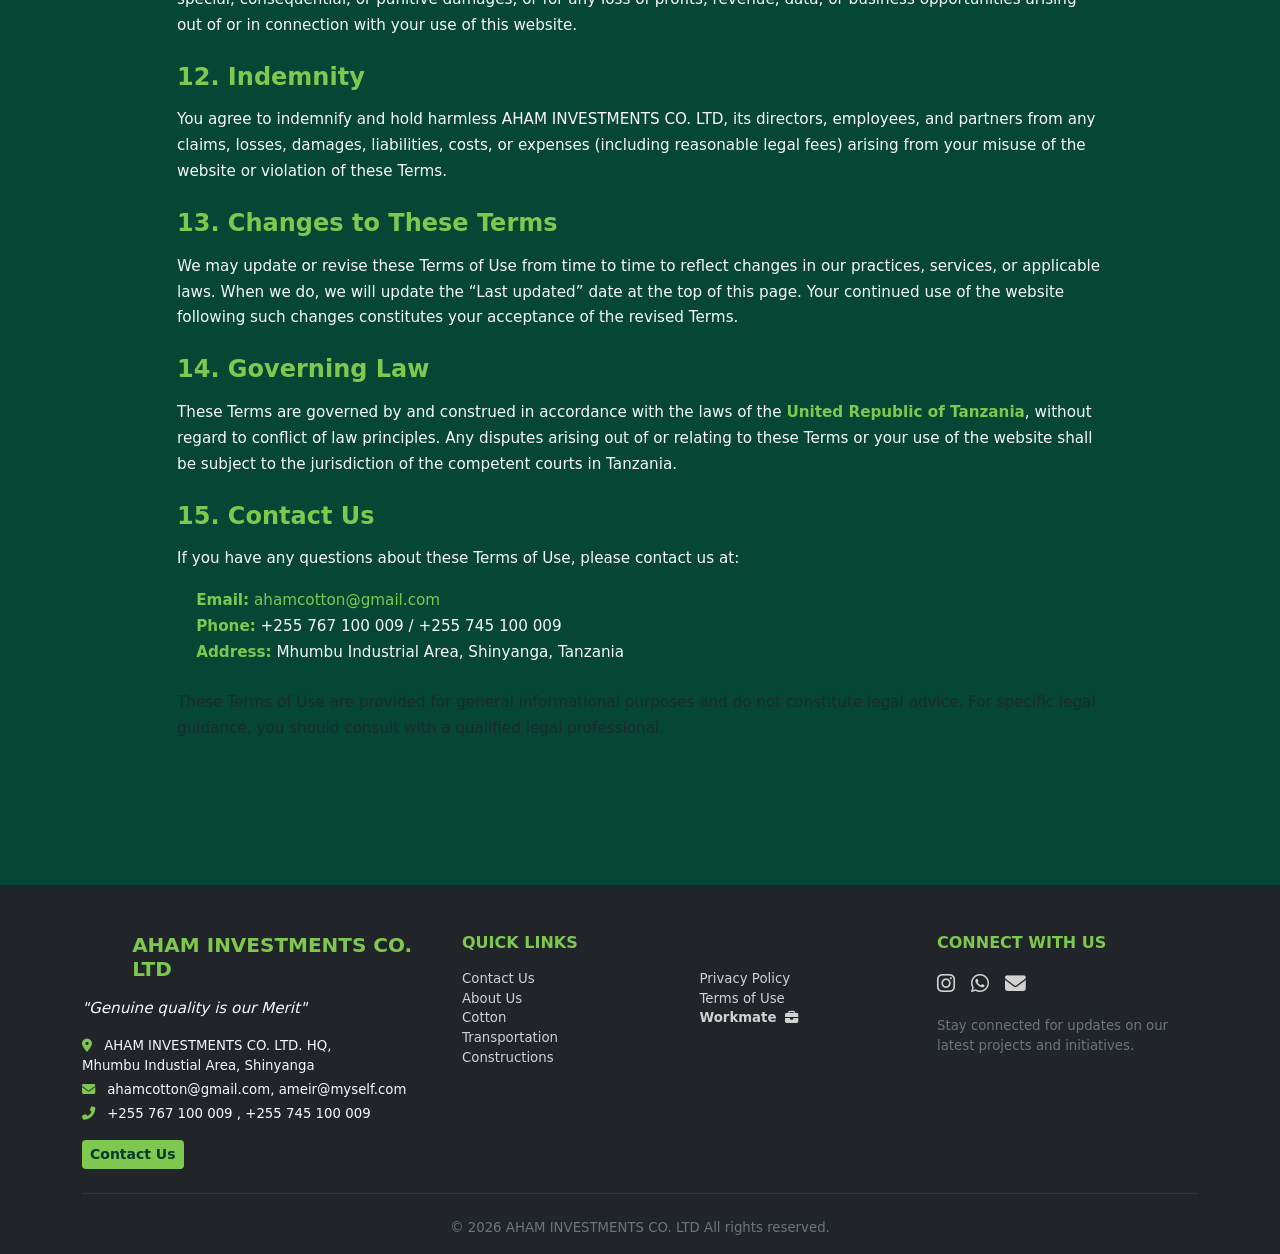
<file: terms_of_use.html>
<!DOCTYPE html>
<html lang="en">
  <head>
    <meta charset="utf-8" />
    <meta name="viewport" content="width=device-width,initial-scale=1" />
    <title>Terms of Use — AHAM INVESTMENTS CO. LTD</title>
    <link rel="icon" type="image/png" href="public/assets/favicon.ico" />
    <link
      href="https://cdn.jsdelivr.net/npm/bootstrap@5.0.2/dist/css/bootstrap.min.css"
      rel="stylesheet"
    />
    <link
      href="https://cdnjs.cloudflare.com/ajax/libs/font-awesome/6.5.0/css/all.min.css"
      rel="stylesheet"
    />
    <link rel="stylesheet" href="public/css/terms_of_use.css" />
  </head>

  <body>
    <!-- Navbar Start -->
    <nav class="navbar navbar-expand-lg bg-transparent fixed-top z-3 py-3">
      <div class="container-fluid">
        <a
          class="navbar-brand d-flex align-items-center fw-bold text-dark"
          href="index.html"
        >
          <img
            src="public/assets/logo.webp"
            alt="AHAM INVESTMENTS CO. LTD Logo"
            width="40"
            height="40"
            class="me-2"
          />
          AHAM INVESTMENTS CO. LTD
        </a>

        <!-- Mobile Toggle Button -->
        <button
          class="navbar-toggler text-dark border-0"
          type="button"
          data-bs-toggle="collapse"
          data-bs-target="#mainNav"
          aria-controls="mainNav"
          aria-expanded="false"
          aria-label="Toggle navigation"
        >
          <span class="navbar-toggler-icon"></span>
        </button>

        <!-- Right side: Links -->
        <div class="collapse navbar-collapse" id="mainNav">
          <ul class="navbar-nav ms-auto text-uppercase fw-semibold">
            <li class="nav-item">
              <a class="nav-link px-3" href="index.html">Home</a>
            </li>
            <li class="nav-item">
              <a class="nav-link px-3 text-dark" href="services/cotton.html"
                >Cotton Production</a
              >
            </li>
            <li class="nav-item">
              <a
                class="nav-link px-3 text-dark"
                href="services/transportation.html"
                >Transportation</a
              >
            </li>
            <li class="nav-item">
              <a
                class="nav-link px-3 text-dark"
                href="services/construction.html"
                >Construction</a
              >
            </li>
            <li class="nav-item">
              <a class="nav-link px-3 text-dark" href="about_us.html"
                >About Us</a
              >
            </li>
            <li class="nav-item">
              <a class="nav-link px-3 text-dark" href="contact_us.html"
                >Contact Us</a
              >
            </li>
          </ul>
        </div>
      </div>
    </nav>
    <!-- Navbar End -->

    <section class="hero-section d-flex align-items-center">
      <div class="container text-center">
        <h1 class="fw-bold mb-3">Terms of Use</h1>
        <p class="lead text-light-muted">
          Learn about the terms and conditions that govern your use of our
          website.
        </p>
      </div>
    </section>

    <!-- Terms Of Use section -->
    <section class="terms-section">
      <div class="container py-5">
        <div class="row justify-content-center">
          <div class="col-lg-10">
            <p class="text-muted mb-4">
              Last updated: <strong>10 Dec, 2025</strong>
            </p>
            <h2 class="fw-bold mb-4">1. Introduction</h2>
            <p>
              These Terms of Use (“Terms”) govern your access to and use of the
              website of <strong>AHAM INVESTMENTS CO. LTD</strong>
              (“Aham”, “we”, “our”, or “us”). By accessing or using this
              website, you agree to be bound by these Terms. If you do not agree
              with any part of these Terms, you should not use this website.
            </p>

            <h4 class="fw-bold mt-4 mb-3">2. Who We Are</h4>
            <p>
              AHAM INVESTMENTS CO. LTD is a company based in Shinyanga,
              Tanzania, operating in sectors including cotton lint production,
              transportation, and construction. This website is intended to
              provide information about our services, capabilities, and contact
              options for interested clients and partners.
            </p>

            <h4 class="fw-bold mt-4 mb-3">3. Use of Our Website</h4>
            <p>When using this website, you agree that you will:</p>
            <ul>
              <li>Use the website only for lawful purposes;</li>
              <li>
                Not attempt to gain unauthorized access to any part of the site,
                server, or related systems;
              </li>
              <li>
                Not use the site in a way that could damage, disable, or impair
                its operation or interfere with other users;
              </li>
              <li>
                Not upload, transmit, or distribute any malicious code,
                including viruses, malware, or harmful scripts.
              </li>
            </ul>

            <h4 class="fw-bold mt-4 mb-3">4. Information You Provide</h4>
            <p>
              When you contact us through forms on this website, you may be
              asked to provide personal details such as your name, company name,
              address, phone number, and email address.
            </p>
            <p>By submitting this information, you agree that:</p>
            <ul>
              <li>
                The information you provide is accurate, complete, and up to
                date;
              </li>
              <li>
                We may use this information to respond to your enquiries,
                provide quotations, coordinate services, and follow up on
                potential business opportunities;
              </li>
              <li>
                Our team may contact you by phone, email, or messaging platforms
                (such as WhatsApp) for business or marketing-related purposes
                connected to our services.
              </li>
            </ul>
            <p>
              For more details on how we collect, use, and protect your
              information, please refer to our
              <a
                href="privacy_policy.html"
                class="text-brand-color text-decoration-none"
              >
                Privacy Policy </a
              >.
            </p>

            <h4 class="fw-bold mt-4 mb-3">5. Marketing Communications</h4>
            <p>
              By contacting us or requesting information, you consent to be
              contacted regarding our services, offers, and relevant updates.
              You may request at any time that we stop using your contact
              details for marketing purposes by emailing us at
              <a
                href="mailto:ahamcotton@gmail.com"
                class="text-brand-color text-decoration-none"
              >
                ahamcotton@gmail.com </a
              >.
            </p>

            <h4 class="fw-bold mt-4 mb-3">
              6. No Professional or Binding Offers
            </h4>
            <p>
              The content on this website is provided for general informational
              purposes only. Nothing on this site should be interpreted as:
            </p>
            <ul>
              <li>A binding commercial offer;</li>
              <li>A guarantee of availability, pricing, or timelines;</li>
              <li>Technical, legal, or financial advice.</li>
            </ul>
            <p>
              Any actual engagement, contract, or service delivery by AHAM
              INVESTMENTS CO. LTD will be governed by separate, formally agreed
              terms between us and the respective client or partner.
            </p>

            <h4 class="fw-bold mt-4 mb-3">7. Intellectual Property</h4>
            <p>
              Unless otherwise stated, all content on this website, including
              text, images, logos, graphics, and layout, is the property of AHAM
              INVESTMENTS CO. LTD or is used with appropriate permission.
            </p>
            <p>You agree that you will not:</p>
            <ul>
              <li>
                Copy, reproduce, distribute, or modify any part of the website
                content without our prior written consent;
              </li>
              <li>
                Use our logo, name, or branding in a way that may cause
                confusion or imply an unauthorized association.
              </li>
            </ul>

            <h4 class="fw-bold mt-4 mb-3">8. Third-Party Links</h4>
            <p>
              Our website may contain links to third-party websites or
              platforms. These are provided for convenience and additional
              information only. We do not control or endorse the content,
              security, or practices of third-party sites, and we are not
              responsible for any loss or damage arising from your use of them.
            </p>

            <h4 class="fw-bold mt-4 mb-3">9. Availability and Changes</h4>
            <p>
              We aim to keep this website available and its content accurate;
              however, we do not guarantee uninterrupted access or error-free
              content. We may update, modify, or temporarily suspend parts of
              the site without prior notice for maintenance, improvements, or
              other reasons.
            </p>

            <h4 class="fw-bold mt-4 mb-3">10. Disclaimer of Warranties</h4>
            <p>
              This website and its content are provided on an
              <strong>“as is”</strong> and
              <strong>“as available”</strong> basis. To the fullest extent
              permitted by law, we make no warranties, express or implied,
              regarding:
            </p>
            <ul>
              <li>
                The accuracy, completeness, or reliability of any content;
              </li>
              <li>The suitability of the site for any particular purpose;</li>
              <li>
                The website being free from interruptions, errors, or harmful
                components.
              </li>
            </ul>

            <h4 class="fw-bold mt-4 mb-3">11. Limitation of Liability</h4>
            <p>
              To the extent permitted by applicable law, AHAM INVESTMENTS CO.
              LTD shall not be liable for any indirect, incidental, special,
              consequential, or punitive damages, or for any loss of profits,
              revenue, data, or business opportunities arising out of or in
              connection with your use of this website.
            </p>

            <h4 class="fw-bold mt-4 mb-3">12. Indemnity</h4>
            <p>
              You agree to indemnify and hold harmless AHAM INVESTMENTS CO. LTD,
              its directors, employees, and partners from any claims, losses,
              damages, liabilities, costs, or expenses (including reasonable
              legal fees) arising from your misuse of the website or violation
              of these Terms.
            </p>

            <h4 class="fw-bold mt-4 mb-3">13. Changes to These Terms</h4>
            <p>
              We may update or revise these Terms of Use from time to time to
              reflect changes in our practices, services, or applicable laws.
              When we do, we will update the “Last updated” date at the top of
              this page. Your continued use of the website following such
              changes constitutes your acceptance of the revised Terms.
            </p>

            <h4 class="fw-bold mt-4 mb-3">14. Governing Law</h4>
            <p>
              These Terms are governed by and construed in accordance with the
              laws of the <strong>United Republic of Tanzania</strong>, without
              regard to conflict of law principles. Any disputes arising out of
              or relating to these Terms or your use of the website shall be
              subject to the jurisdiction of the competent courts in Tanzania.
            </p>

            <h4 class="fw-bold mt-4 mb-3">15. Contact Us</h4>
            <p>
              If you have any questions about these Terms of Use, please contact
              us at:
            </p>
            <ul class="list-unstyled">
              <li>
                <strong>Email:</strong>
                <a
                  href="mailto:ahamcotton@gmail.com"
                  class="text-brand-color text-decoration-none"
                >
                  ahamcotton@gmail.com
                </a>
              </li>
              <li>
                <strong>Phone:</strong> +255 767 100 009 / +255 745 100 009
              </li>
              <li>
                <strong>Address:</strong> Mhumbu Industrial Area, Shinyanga,
                Tanzania
              </li>
            </ul>

            <p class="small text-muted mt-4">
              These Terms of Use are provided for general informational purposes
              and do not constitute legal advice. For specific legal guidance,
              you should consult with a qualified legal professional.
            </p>
          </div>
        </div>
      </div>
    </section>
    <!-- Terms Of Use section End -->

    <!-- Terms Of Use section End -->

    <!-- Footer Section -->
    <footer class="footer bg-dark text-light pt-5">
      <div class="container">
        <div class="row gy-4">
          <!-- Company Info -->
          <div class="col-md-4">
            <div class="d-flex align-items-center mb-3">
              <img
                src="public/assets/logo.webp"
                alt="AHAM INVESTMENTS CO. LTD Logo"
                width="45"
                height="45"
                class="me-2"
              />
              <h5 class="fw-bold text-brand-color mb-0">
                AHAM INVESTMENTS CO. LTD
              </h5>
            </div>
            <p class="fst-italic mb-3">"Genuine quality is our Merit"</p>
            <p class="small mb-1">
              <i class="fas fa-map-marker-alt me-2 text-brand-color"></i> AHAM
              INVESTMENTS CO. LTD. HQ, <br />
              Mhumbu Industial Area, Shinyanga
            </p>
            <p class="small mb-1">
              <i class="fas fa-envelope me-2 text-brand-color"></i>
              ahamcotton@gmail.com, ameir@myself.com
            </p>
            <p class="small mb-3">
              <i class="fas fa-phone-alt me-2 text-brand-color"></i> +255 767
              100 009 , +255 745 100 009
            </p>
            <a
              href="/contact_us.html"
              class="btn btn-brand-warning fw-bold btn-sm"
              >Contact Us</a
            >
          </div>

          <!-- Quick Links -->
          <div class="col-md-5">
            <h6 class="text-uppercase text-brand-color fw-bold mb-3">
              Quick Links
            </h6>
            <div class="row">
              <div class="col-6">
                <ul class="list-unstyled small">
                  <li>
                    <a href="/contact_us.html" class="footer-link"
                      >Contact Us</a
                    >
                  </li>
                  <li>
                    <a href="about_us.html" class="footer-link">About Us</a>
                  </li>
                  <li>
                    <a href="services/cotton.html" class="footer-link"
                      >Cotton</a
                    >
                  </li>
                  <li>
                    <a href="services/transportation.html" class="footer-link"
                      >Transportation</a
                    >
                  </li>
                  <li>
                    <a href="services/construction.html" class="footer-link"
                      >Constructions</a
                    >
                  </li>
                </ul>
              </div>
              <div class="col-6">
                <ul class="list-unstyled small">
                  <li>
                    <a href="privacy_policy.html" class="footer-link"
                      >Privacy Policy</a
                    >
                  </li>
                  <li>
                    <a href="terms_of_use.html" class="footer-link"
                      >Terms of Use</a
                    >
                  </li>
                  <li>
                    <a href="workmate.html" class="footer-link fw-bold text-brand-color">
                      Workmate <i class="fas fa-briefcase ms-1"></i>
                    </a>
                  </li>
                </ul>
              </div>
            </div>
          </div>

          <!-- Social Links -->
          <div class="col-md-3">
            <h6 class="text-uppercase text-brand-color fw-bold mb-3">
              Connect With Us
            </h6>
            <div class="d-flex gap-3 mb-3">
              <a
                href="https://www.instagram.com/p/DKMUMqZi8qt/?igsh=NjkydXp0anUzazJ2MzY="
                class="social-link"
                target="_blank"
                ><i class="fab fa-instagram"></i
              ></a>
              <a
                href="https://api.whatsapp.com/send?phone=+255767100009"
                class="social-link"
                target="_blank"
                ><i class="fab fa-whatsapp"></i
              ></a>
              <a href="mailto:ahamcotton@gmail.com" class="social-link"
                ><i class="fas fa-envelope"></i
              ></a>
            </div>
            <p class="small text-secondary">
              Stay connected for updates on our latest projects and initiatives.
            </p>
          </div>
        </div>

        <!-- Divider -->
        <hr class="border-secondary my-4" />

        <!-- Copyright -->
        <div class="text-center small text-secondary pb-3">
          &copy; <span id="year"></span> AHAM INVESTMENTS CO. LTD All rights
          reserved.
        </div>
      </div>
    </footer>
    <!-- Footer End -->

    <!-- Bootstrap + main JS -->
    <script src="https://cdn.jsdelivr.net/npm/bootstrap@5.0.2/dist/js/bootstrap.bundle.min.js"></script>
    <script src="public/js/main.js"></script>
  </body>
</html>
</file>
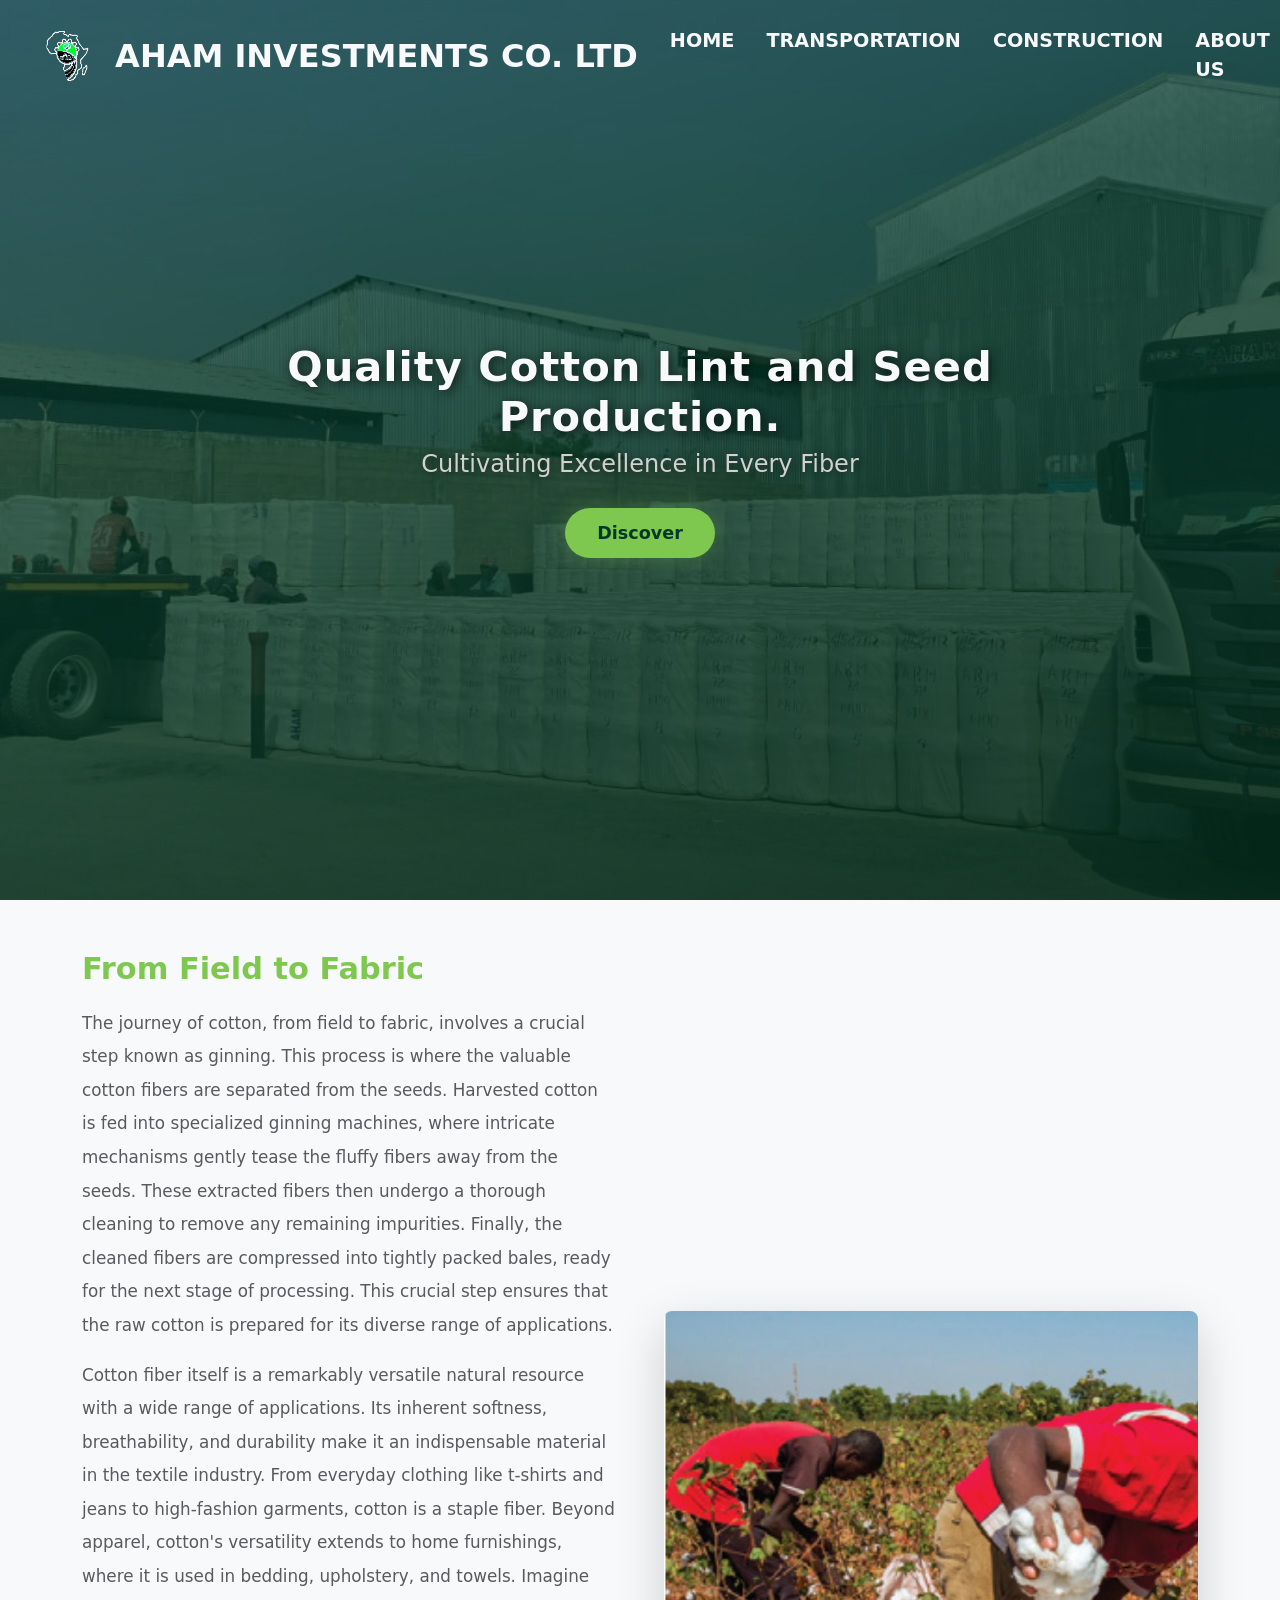
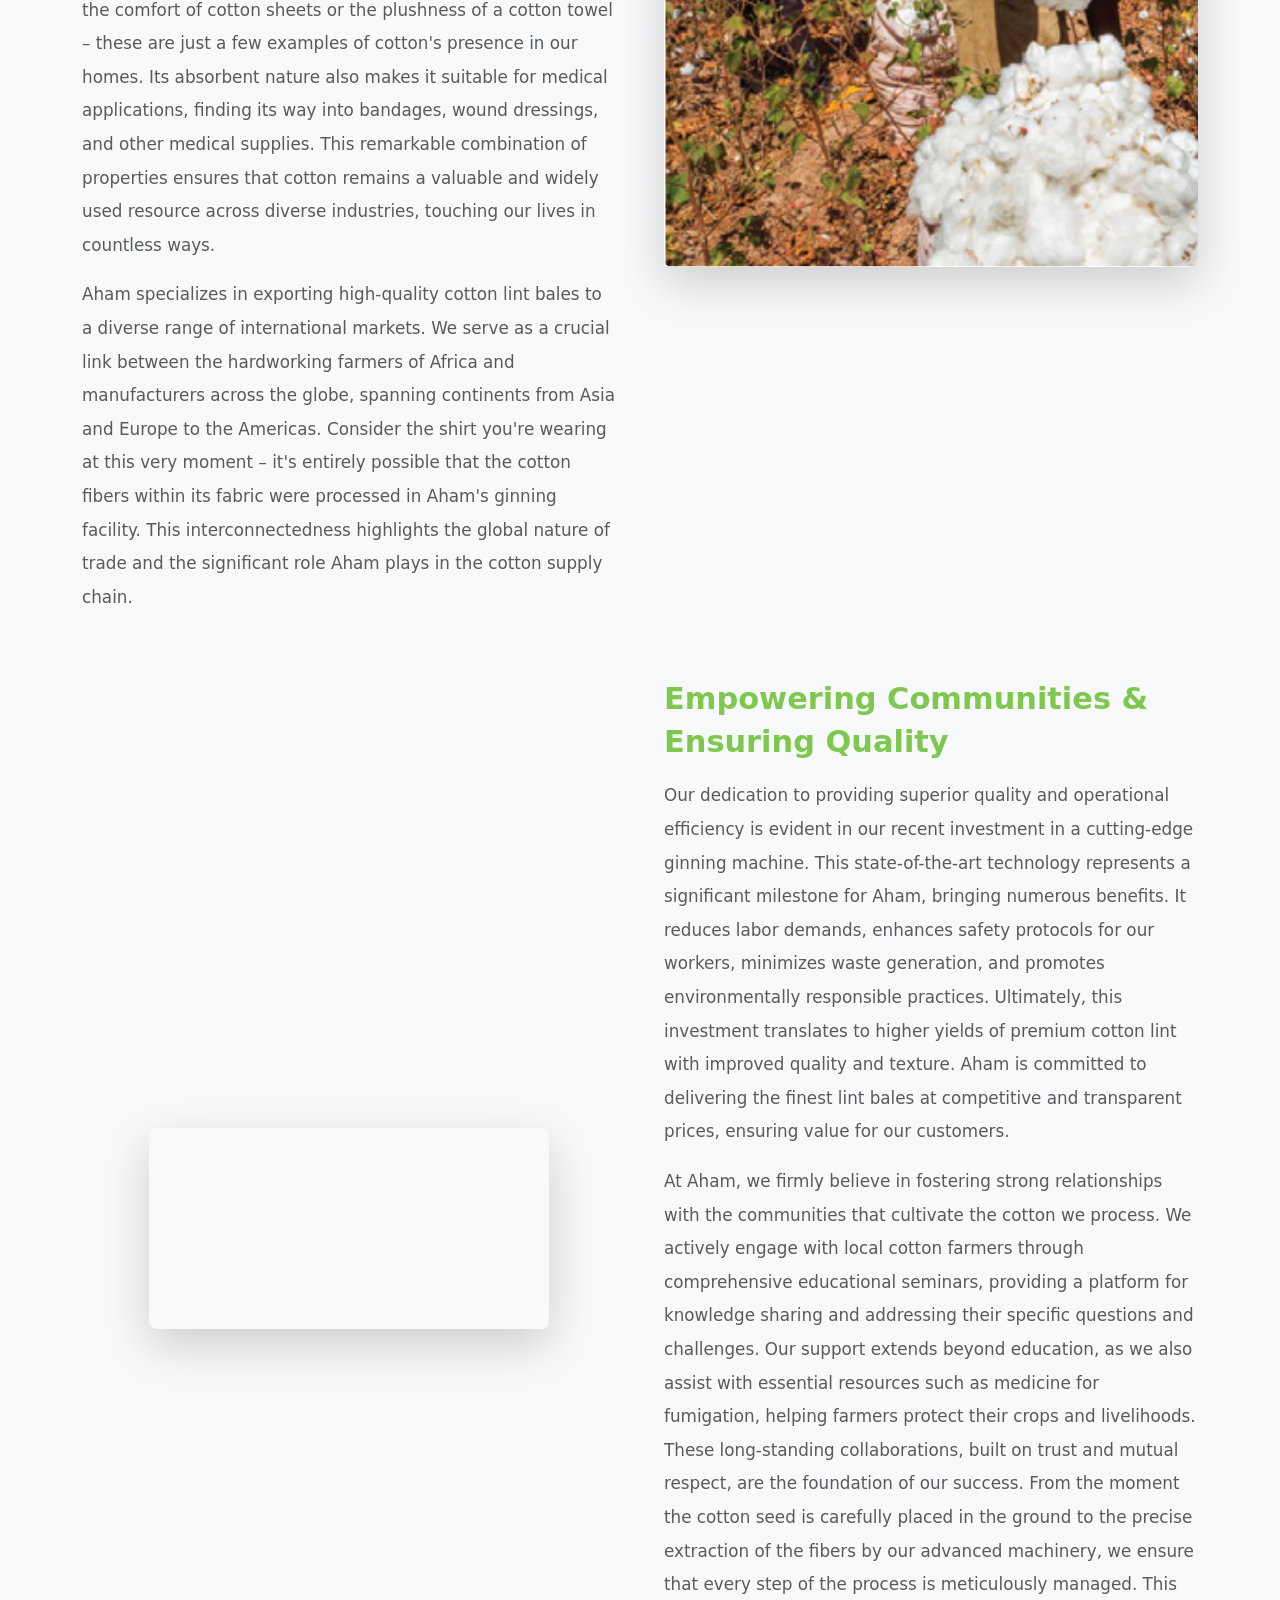
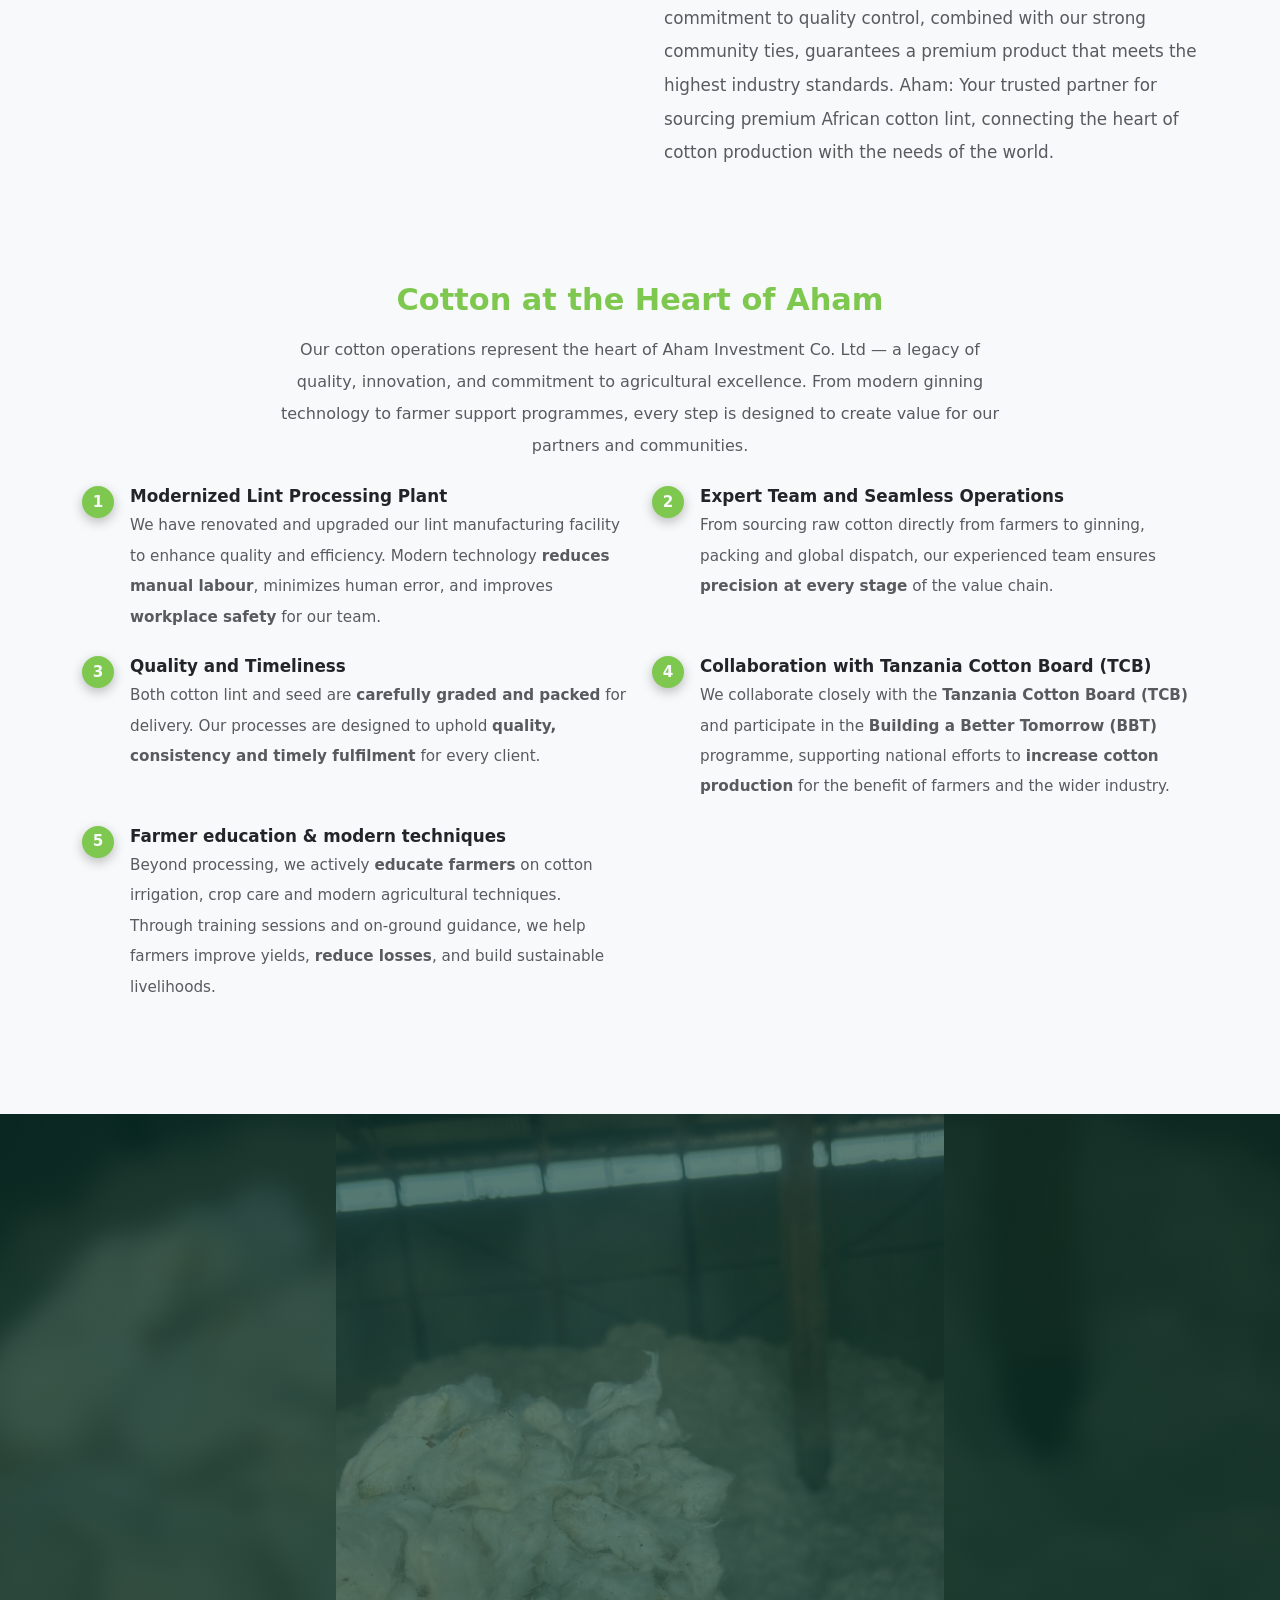
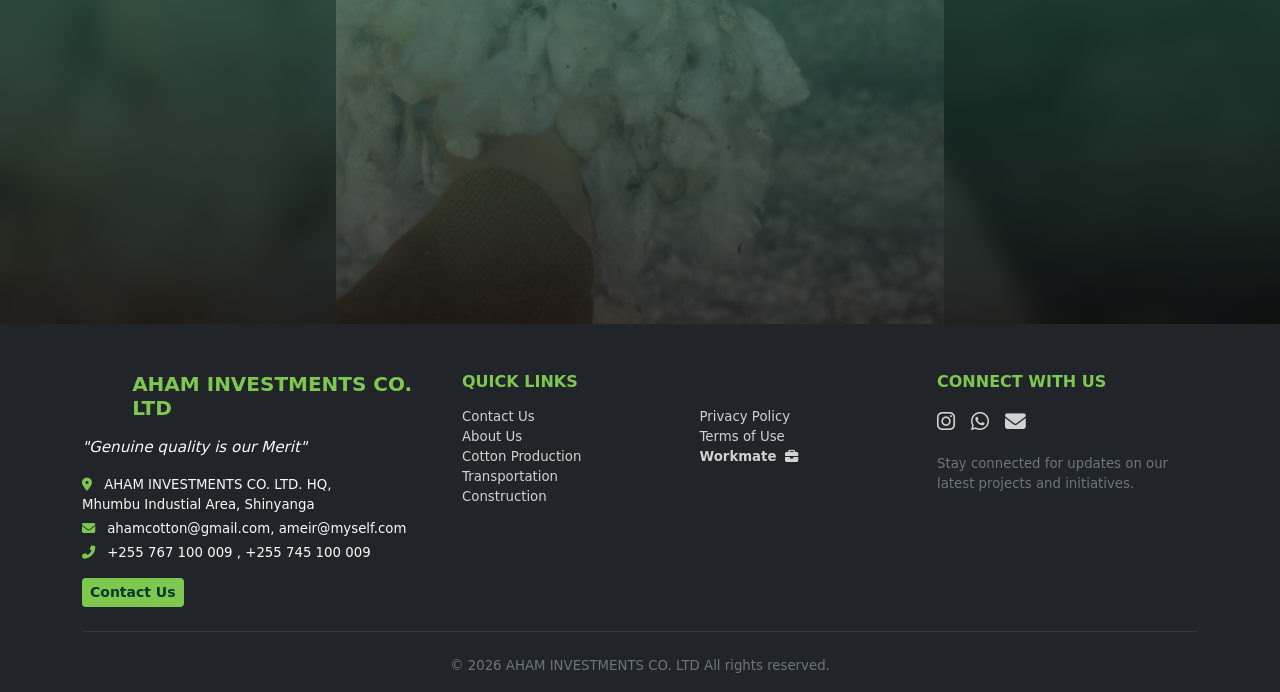
<file: services/cotton.html>
<!DOCTYPE html>
<html lang="en">
  <head>
    <meta charset="utf-8" />
    <meta name="viewport" content="width=device-width,initial-scale=1" />
    <title>Cotton Lint Production — AHAM INVESTMENTS CO. LTD</title>
    <link rel="icon" type="image/png" href="../public/assets/favicon.ico" />
    <link
      href="https://cdn.jsdelivr.net/npm/bootstrap@5.0.2/dist/css/bootstrap.min.css"
      rel="stylesheet"
    />
    <link
      href="https://cdnjs.cloudflare.com/ajax/libs/font-awesome/6.5.0/css/all.min.css"
      rel="stylesheet"
    />
    <link rel="stylesheet" href="../public/css/cotton_service.css" />
  </head>

  <body>
    <!-- Navbar Start -->
    <nav class="navbar navbar-expand-lg bg-transparent fixed-top z-3 py-3">
      <div class="container-fluid">
        <a
          class="navbar-brand d-flex align-items-center fw-bold text-dark"
          href="../index.html"
        >
          <img
            src="../public/assets/logo.webp"
            alt="AHAM INVESTMENTS CO. LTD Logo"
            width="40"
            height="40"
            class="me-2"
          />
          AHAM INVESTMENTS CO. LTD
        </a>

        <!-- Mobile Toggle Button -->
        <button
          class="navbar-toggler text-dark border-0"
          type="button"
          data-bs-toggle="collapse"
          data-bs-target="#mainNav"
          aria-controls="mainNav"
          aria-expanded="false"
          aria-label="Toggle navigation"
        >
          <span class="navbar-toggler-icon"></span>
        </button>
        <!-- Right side: Links -->
        <div class="collapse navbar-collapse" id="mainNav">
          <ul class="navbar-nav ms-auto text-uppercase fw-semibold">
            <li class="nav-item">
              <a class="nav-link px-3" href="../index.html">Home</a>
            </li>
            <li class="nav-item">
              <a class="nav-link px-3 text-dark" href="transportation.html"
                >Transportation</a
              >
            </li>
            <li class="nav-item">
              <a class="nav-link px-3 text-dark" href="construction.html"
                >Construction</a
              >
            </li>
            <li class="nav-item">
              <a class="nav-link px-3 text-dark" href="../about_us.html"
                >About Us</a
              >
            </li>
            <li class="nav-item">
              <a class="nav-link px-3 text-dark" href="../contact_us.html"
                >Contact Us</a
              >
            </li>
          </ul>
        </div>
      </div>
    </nav>
    <!-- Navbar End -->

    <!-- Cotton Page Hero -->
    <section class="hero-section">
      <div class="hero-content">
        <h1>Quality Cotton Lint and Seed Production.</h1>
        <h4>Cultivating Excellence in Every Fiber</h4>
        <a href="#cotton_services" class="btn btn-brand-warning btn-lg fw-bold"
          >Discover</a
        >
      </div>
    </section>
    <!-- Cotton Page Hero End-->

    <!-- Cotton Services Section -->
    <section id="cotton_services" class="cotton-section py-5">
      <div class="container">
        <!-- Row 1 -->
        <div class="row align-items-center g-5 mb-5 fade-in-element">
          <div class="col-lg-6">
            <h2 class="fw-bold text-brand-color mb-3">From Field to Fabric</h2>
            <p class="text-muted lh-lg">
              The journey of cotton, from field to fabric, involves a crucial
              step known as ginning. This process is where the valuable cotton
              fibers are separated from the seeds. Harvested cotton is fed into
              specialized ginning machines, where intricate mechanisms gently
              tease the fluffy fibers away from the seeds. These extracted
              fibers then undergo a thorough cleaning to remove any remaining
              impurities. Finally, the cleaned fibers are compressed into
              tightly packed bales, ready for the next stage of processing. This
              crucial step ensures that the raw cotton is prepared for its
              diverse range of applications.
            </p>
            <p class="text-muted lh-lg">
              Cotton fiber itself is a remarkably versatile natural resource
              with a wide range of applications. Its inherent softness,
              breathability, and durability make it an indispensable material in
              the textile industry. From everyday clothing like t-shirts and
              jeans to high-fashion garments, cotton is a staple fiber. Beyond
              apparel, cotton's versatility extends to home furnishings, where
              it is used in bedding, upholstery, and towels. Imagine the comfort
              of cotton sheets or the plushness of a cotton towel – these are
              just a few examples of cotton's presence in our homes. Its
              absorbent nature also makes it suitable for medical applications,
              finding its way into bandages, wound dressings, and other medical
              supplies. This remarkable combination of properties ensures that
              cotton remains a valuable and widely used resource across diverse
              industries, touching our lives in countless ways.
            </p>
            <p class="text-muted lh-lg">
              Aham specializes in exporting high-quality cotton lint bales to a
              diverse range of international markets. We serve as a crucial link
              between the hardworking farmers of Africa and manufacturers across
              the globe, spanning continents from Asia and Europe to the
              Americas. Consider the shirt you're wearing at this very moment –
              it's entirely possible that the cotton fibers within its fabric
              were processed in Aham's ginning facility. This interconnectedness
              highlights the global nature of trade and the significant role
              Aham plays in the cotton supply chain.
            </p>
          </div>

          <div class="col-lg-6 text-center">
            <img
              loading="lazy"
              decoding="async"
              data-lightbox
              data-caption="Cotton Field Harvest"
              src="../public/assets/aham_investment_co_ltd_image_49.webp"
              alt="Cotton Field Harvest"
              class="img-fluid rounded-3 shadow-lg cotton-media"
            />
          </div>
        </div>

        <!-- Row 2 -->
        <div
          class="row align-items-center g-5 flex-lg-row-reverse fade-in-element"
        >
          <div class="col-lg-6">
            <h2 class="fw-bold text-brand-color mb-3">
              Empowering Communities & Ensuring Quality
            </h2>
            <p class="text-muted lh-lg">
              Our dedication to providing superior quality and operational
              efficiency is evident in our recent investment in a cutting-edge
              ginning machine. This state-of-the-art technology represents a
              significant milestone for Aham, bringing numerous benefits. It
              reduces labor demands, enhances safety protocols for our workers,
              minimizes waste generation, and promotes environmentally
              responsible practices. Ultimately, this investment translates to
              higher yields of premium cotton lint with improved quality and
              texture. Aham is committed to delivering the finest lint bales at
              competitive and transparent prices, ensuring value for our
              customers.
            </p>
            <p class="text-muted lh-lg">
              At Aham, we firmly believe in fostering strong relationships with
              the communities that cultivate the cotton we process. We actively
              engage with local cotton farmers through comprehensive educational
              seminars, providing a platform for knowledge sharing and
              addressing their specific questions and challenges. Our support
              extends beyond education, as we also assist with essential
              resources such as medicine for fumigation, helping farmers protect
              their crops and livelihoods. These long-standing collaborations,
              built on trust and mutual respect, are the foundation of our
              success. From the moment the cotton seed is carefully placed in
              the ground to the precise extraction of the fibers by our advanced
              machinery, we ensure that every step of the process is
              meticulously managed. This commitment to quality control, combined
              with our strong community ties, guarantees a premium product that
              meets the highest industry standards. Aham: Your trusted partner
              for sourcing premium African cotton lint, connecting the heart of
              cotton production with the needs of the world.
            </p>
          </div>

          <div class="col-lg-6 text-center">
            <video
              autoplay
              muted
              loop
              playsinline
              class="w-75 rounded-3 shadow-lg cotton-media"
            >
              <source
                src="../public/assets/aham_investment_co_ltd_video_cotton_production.mp4"
                type="video/mp4"
              />
              Your browser does not support the video tag.
            </video>
          </div>
        </div>
      </div>
    </section>
    <!-- Cotton Services Section End-->

    <!-- Cotton Operations Section -->
    <section class="cotton-operations py-5">
      <div class="container">
        <!-- Intro -->
        <div class="row justify-content-center mb-4">
          <div class="col-lg-8 text-center">
            <h2 class="fw-bold text-brand-color mb-3">
              Cotton at the Heart of Aham
            </h2>
            <p class="text-muted lh-lg mb-0">
              Our cotton operations represent the heart of Aham Investment Co.
              Ltd — a legacy of quality, innovation, and commitment to
              agricultural excellence. From modern ginning technology to farmer
              support programmes, every step is designed to create value for our
              partners and communities.
            </p>
          </div>
        </div>

        <!-- 5 Key Points -->
        <div class="row g-4 cotton-operations-list">
          <!-- 1 -->
          <div class="col-md-6">
            <div class="d-flex align-items-start">
              <div class="number-badge me-3">1</div>
              <div>
                <h5 class="fw-bold mb-1">Modernized Lint Processing Plant</h5>
                <p class="mb-0 text-muted small lh-lg">
                  We have renovated and upgraded our lint manufacturing facility
                  to enhance quality and efficiency. Modern technology
                  <strong>reduces manual labour</strong>, minimizes human error,
                  and improves <strong>workplace safety</strong> for our team.
                </p>
              </div>
            </div>
          </div>

          <!-- 2 -->
          <div class="col-md-6">
            <div class="d-flex align-items-start">
              <div class="number-badge me-3">2</div>
              <div>
                <h5 class="fw-bold mb-1">
                  Expert Team and Seamless Operations
                </h5>
                <p class="mb-0 text-muted small lh-lg">
                  From sourcing raw cotton directly from farmers to ginning,
                  packing and global dispatch, our experienced team ensures
                  <strong>precision at every stage</strong> of the value chain.
                </p>
              </div>
            </div>
          </div>

          <!-- 3 -->
          <div class="col-md-6">
            <div class="d-flex align-items-start">
              <div class="number-badge me-3">3</div>
              <div>
                <h5 class="fw-bold mb-1">Quality and Timeliness</h5>
                <p class="mb-0 text-muted small lh-lg">
                  Both cotton lint and seed are
                  <strong>carefully graded and packed</strong>
                  for delivery. Our processes are designed to uphold
                  <strong>quality, consistency and timely fulfilment</strong>
                  for every client.
                </p>
              </div>
            </div>
          </div>

          <!-- 4 -->
          <div class="col-md-6">
            <div class="d-flex align-items-start">
              <div class="number-badge me-3">4</div>
              <div>
                <h5 class="fw-bold mb-1">
                  Collaboration with Tanzania Cotton Board (TCB)
                </h5>
                <p class="mb-0 text-muted small lh-lg">
                  We collaborate closely with the
                  <strong>Tanzania Cotton Board (TCB)</strong> and participate
                  in the <strong>Building a Better Tomorrow (BBT)</strong>
                  programme, supporting national efforts to
                  <strong>increase cotton production</strong> for the benefit of
                  farmers and the wider industry.
                </p>
              </div>
            </div>
          </div>

          <!-- 5 – Farmer Education & Support -->
          <div class="col-md-6">
            <div class="d-flex align-items-start">
              <div class="number-badge me-3">5</div>
              <div>
                <h5 class="fw-bold mb-1">
                  Farmer education & modern techniques
                </h5>
                <p class="mb-0 text-muted small lh-lg">
                  Beyond processing, we actively
                  <strong>educate farmers</strong> on cotton irrigation, crop
                  care and modern agricultural techniques. Through training
                  sessions and on-ground guidance, we help farmers improve
                  yields, <strong>reduce losses</strong>, and build sustainable
                  livelihoods.
                </p>
              </div>
            </div>
          </div>
        </div>

        <!-- Simple Image Gallery (end of section) -->
        <div class="row g-3 mt-5 cotton-gallery">
          <!-- Replace these src values with your actual cotton/agriculture images -->
          <div class="col-6 col-md-3">
            <div class="gallery-frame">
              <img
                loading="lazy"
                decoding="async"
                data-lightbox
                data-caption="Raw Cotton"
                src="../public/assets/aham_investment_co_ltd_image_153.webp"
                alt="Raw Cotton"
                class="img-fluid"
              />
            </div>
          </div>

          <div class="col-6 col-md-3">
            <div class="gallery-frame">
              <img
                loading="lazy"
                decoding="async"
                data-lightbox
                data-caption="Harvested Cotton"
                src="../public/assets/aham_investment_co_ltd_image_143.webp"
                alt="Harvested Cotton"
                class="img-fluid"
              />
            </div>
          </div>

          <div class="col-6 col-md-3">
            <div class="gallery-frame">
              <img
                loading="lazy"
                decoding="async"
                data-lightbox
                data-caption="Cotton processing"
                src="../public/assets/aham_investment_co_ltd_image_165.webp"
                alt="Cotton processing"
                class="img-fluid"
              />
            </div>
          </div>

          <div class="col-6 col-md-3">
            <div class="gallery-frame">
              <img
                loading="lazy"
                decoding="async"
                data-lightbox
                data-caption="Farmer engagement"
                src="../public/assets/aham_investment_co_ltd_image_151.webp"
                alt="Farmer engagement"
                class="img-fluid"
              />
            </div>
          </div>
        </div>
      </div>
    </section>
    <!-- Cotton Operations Section End -->

    <!-- Outro Full-Width Section -->
    <section id="cotton_outro" class="cotton-outro position-relative">
      <!-- Background image layer -->
      <div class="bg-image"></div>

      <!-- Foreground (duplicate) image under overlay -->
      <div class="mid-image"></div>

      <!-- Gradient overlay -->
      <div class="overlay"></div>

      <!-- Text content -->
      <div class="content text-center text-light fade-in-element">
        <h2 class="fw-bold mb-3">Connecting Fields to the World</h2>
        <p class="mb-4">
          From the heart of Africa’s cotton fields to the fabric of the global
          market — Aham delivers excellence at every stage. Partner with us to
          experience sustainable sourcing, premium quality, and trusted
          expertise that stand the test of time.
        </p>
        <a
          href="../contact_us.html"
          class="btn btn-brand-warning fw-bold px-4 py-2"
        >
          Partner with Us
        </a>
      </div>
    </section>
    <!-- Outro Full-Width Section End -->

    <!-- Footer Section -->
    <footer class="footer bg-dark text-light pt-5">
      <div class="container">
        <div class="row gy-4">
          <!-- Company Info -->
          <div class="col-md-4">
            <div class="d-flex align-items-center mb-3">
              <img
                src="../public/assets/logo.webp"
                alt="AHAM INVESTMENTS CO. LTD Logo"
                width="45"
                height="45"
                class="me-2"
              />
              <h5 class="fw-bold text-brand-color mb-0">
                AHAM INVESTMENTS CO. LTD
              </h5>
            </div>
            <p class="fst-italic mb-3">"Genuine quality is our Merit"</p>
            <p class="small mb-1">
              <i class="fas fa-map-marker-alt me-2 text-brand-color"></i> AHAM
              INVESTMENTS CO. LTD. HQ, <br />
              Mhumbu Industial Area, Shinyanga
            </p>
            <p class="small mb-1">
              <i class="fas fa-envelope me-2 text-brand-color"></i>
              ahamcotton@gmail.com, ameir@myself.com
            </p>
            <p class="small mb-3">
              <i class="fas fa-phone-alt me-2 text-brand-color"></i> +255 767
              100 009 , +255 745 100 009
            </p>
            <a
              href="../contact_us.html"
              class="btn btn-brand-warning fw-bold btn-sm"
              >Contact Us</a
            >
          </div>

          <!-- Quick Links -->
          <div class="col-md-5">
            <h6 class="text-uppercase text-brand-color fw-bold mb-3">
              Quick Links
            </h6>
            <div class="row">
              <div class="col-6">
                <ul class="list-unstyled small">
                  <li>
                    <a href="../contact_us.html" class="footer-link"
                      >Contact Us</a
                    >
                  </li>
                  <li>
                    <a href="../about_us.html" class="footer-link">About Us</a>
                  </li>
                  <li>
                    <a href="cotton.html" class="footer-link"
                      >Cotton Production</a
                    >
                  </li>
                  <li>
                    <a href="transportation.html" class="footer-link"
                      >Transportation</a
                    >
                  </li>
                  <li>
                    <a href="construction.html" class="footer-link"
                      >Construction</a
                    >
                  </li>
                </ul>
              </div>
              <div class="col-6">
                <ul class="list-unstyled small">
                  <li>
                    <a href="../privacy_policy.html" class="footer-link"
                      >Privacy Policy</a
                    >
                  </li>
                  <li>
                    <a href="../terms_of_use.html" class="footer-link"
                      >Terms of Use</a
                    >
                  </li>
                  <li>
                    <a
                      href="../workmate.html"
                      class="footer-link fw-bold text-brand-color"
                    >
                      Workmate <i class="fas fa-briefcase ms-1"></i>
                    </a>
                  </li>
                </ul>
              </div>
            </div>
          </div>

          <!-- Social Links -->
          <div class="col-md-3">
            <h6 class="text-uppercase text-brand-color fw-bold mb-3">
              Connect With Us
            </h6>
            <div class="d-flex gap-3 mb-3">
              <a
                href="https://www.instagram.com/p/DKMUMqZi8qt/?igsh=NjkydXp0anUzazJ2MzY="
                class="social-link"
                target="_blank"
                ><i class="fab fa-instagram"></i
              ></a>
              <a
                href="https://api.whatsapp.com/send?phone=+255767100009"
                class="social-link"
                target="_blank"
                ><i class="fab fa-whatsapp"></i
              ></a>
              <a href="mailto:ahamcotton@gmail.com" class="social-link"
                ><i class="fas fa-envelope"></i
              ></a>
            </div>
            <p class="small text-secondary">
              Stay connected for updates on our latest projects and initiatives.
            </p>
          </div>
        </div>

        <!-- Divider -->
        <hr class="border-secondary my-4" />

        <!-- Copyright -->
        <div class="text-center small text-secondary pb-3">
          &copy; <span id="year"></span> AHAM INVESTMENTS CO. LTD All rights
          reserved.
        </div>
      </div>
    </footer>
    <!-- Footer End -->
    <!-- Lightbox -->
    <div id="lightbox" class="lightbox">
      <button class="lightbox-nav prev" aria-label="Previous image">
        &#10094;
      </button>
      <img class="lightbox-img" alt="" />
      <button class="lightbox-nav next" aria-label="Next image">
        &#10095;
      </button>
      <div class="lightbox-caption"></div>
      <span class="lightbox-close">&times;</span>
    </div>
    <!-- Lightbox End -->

    <!-- Bootstrap + main JS -->
    <script src="https://cdn.jsdelivr.net/npm/bootstrap@5.0.2/dist/js/bootstrap.bundle.min.js"></script>
    <script src="../public/js/main.js"></script>
    <script src="../public/js/services.js"></script>
  </body>
</html>
</file>
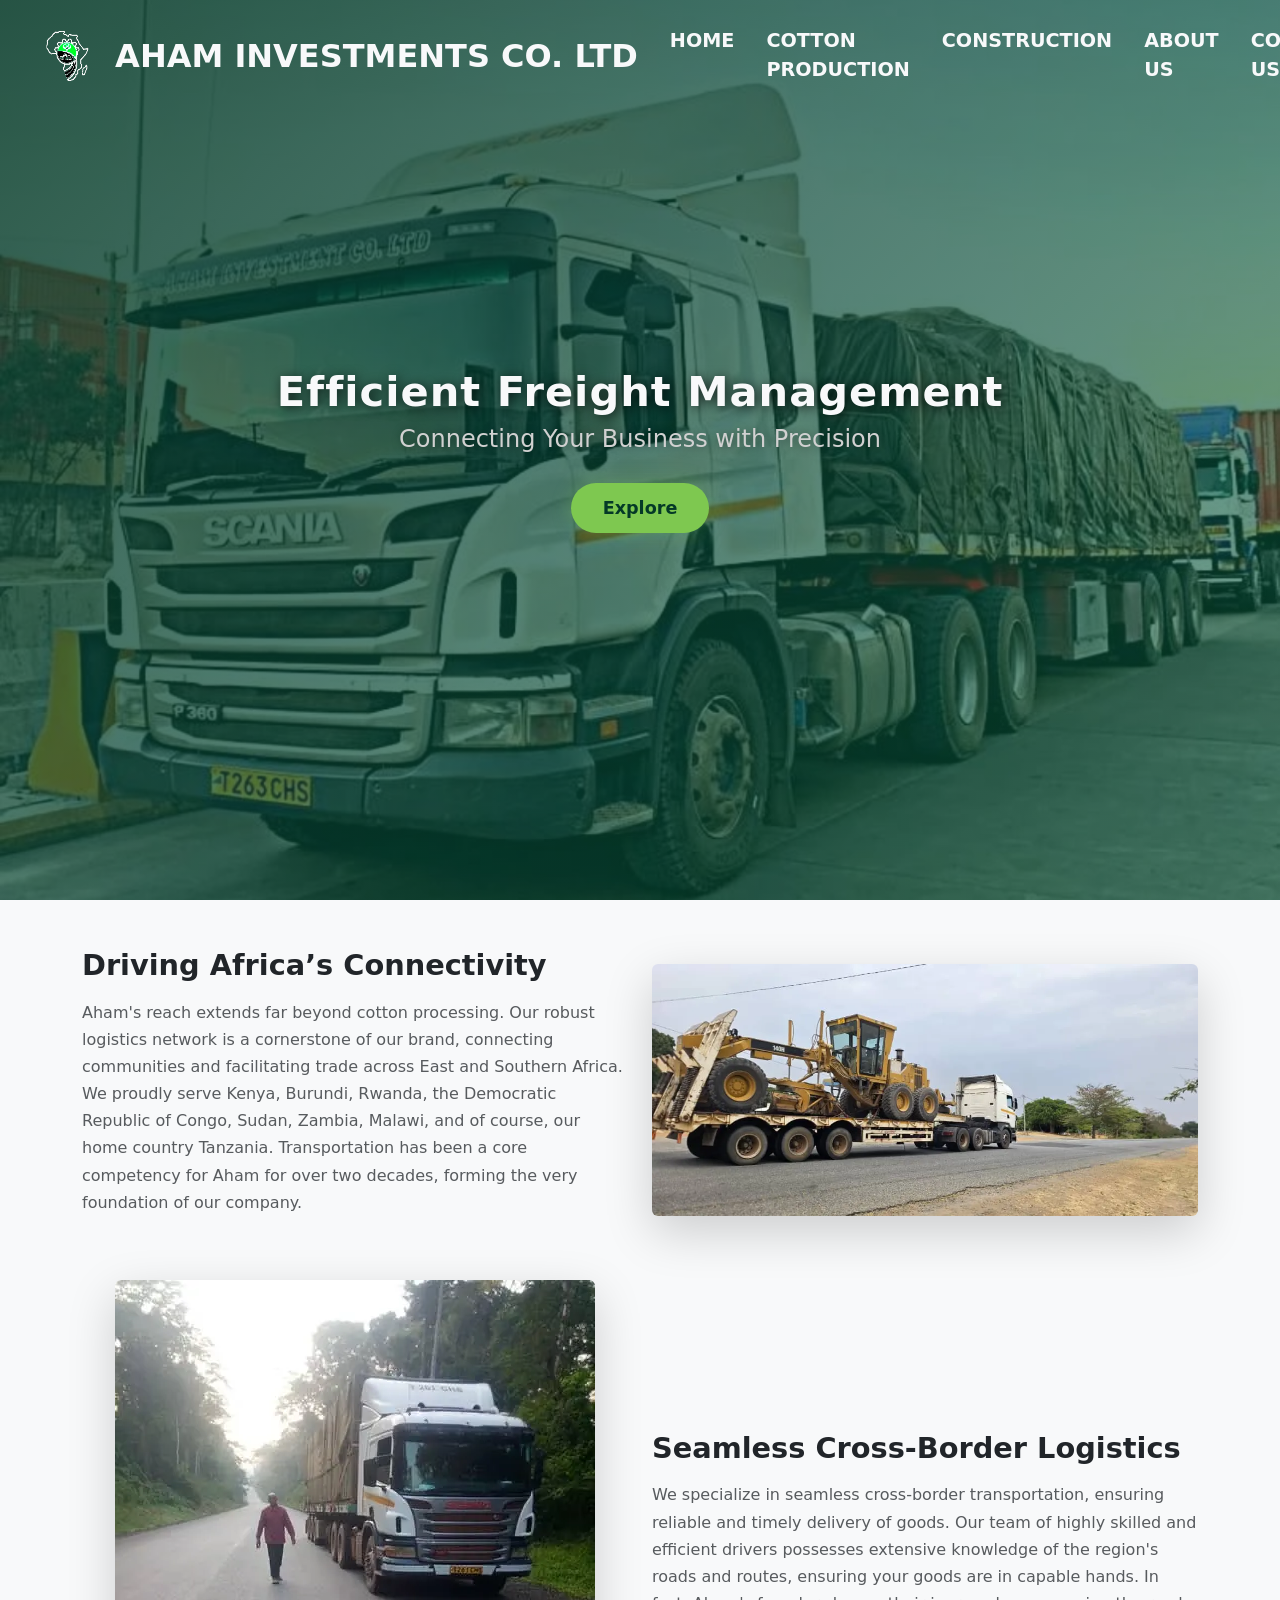
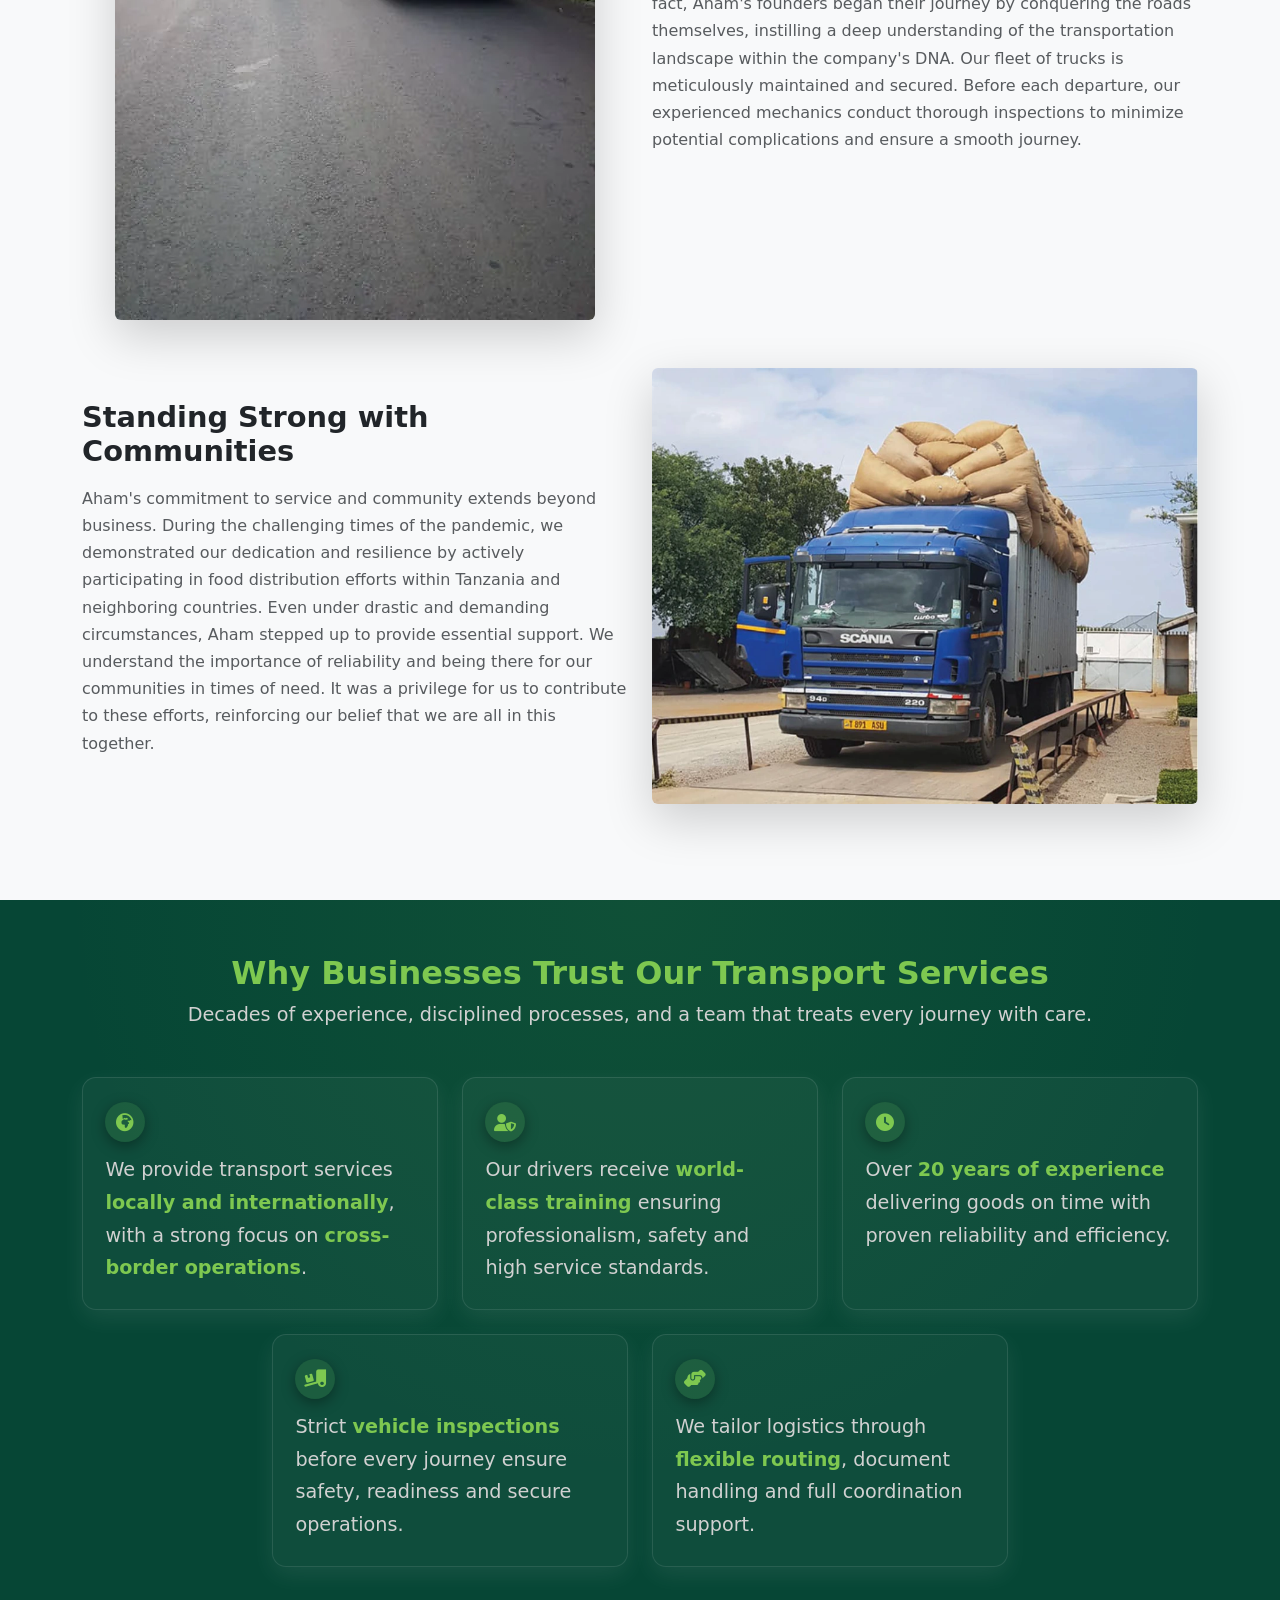
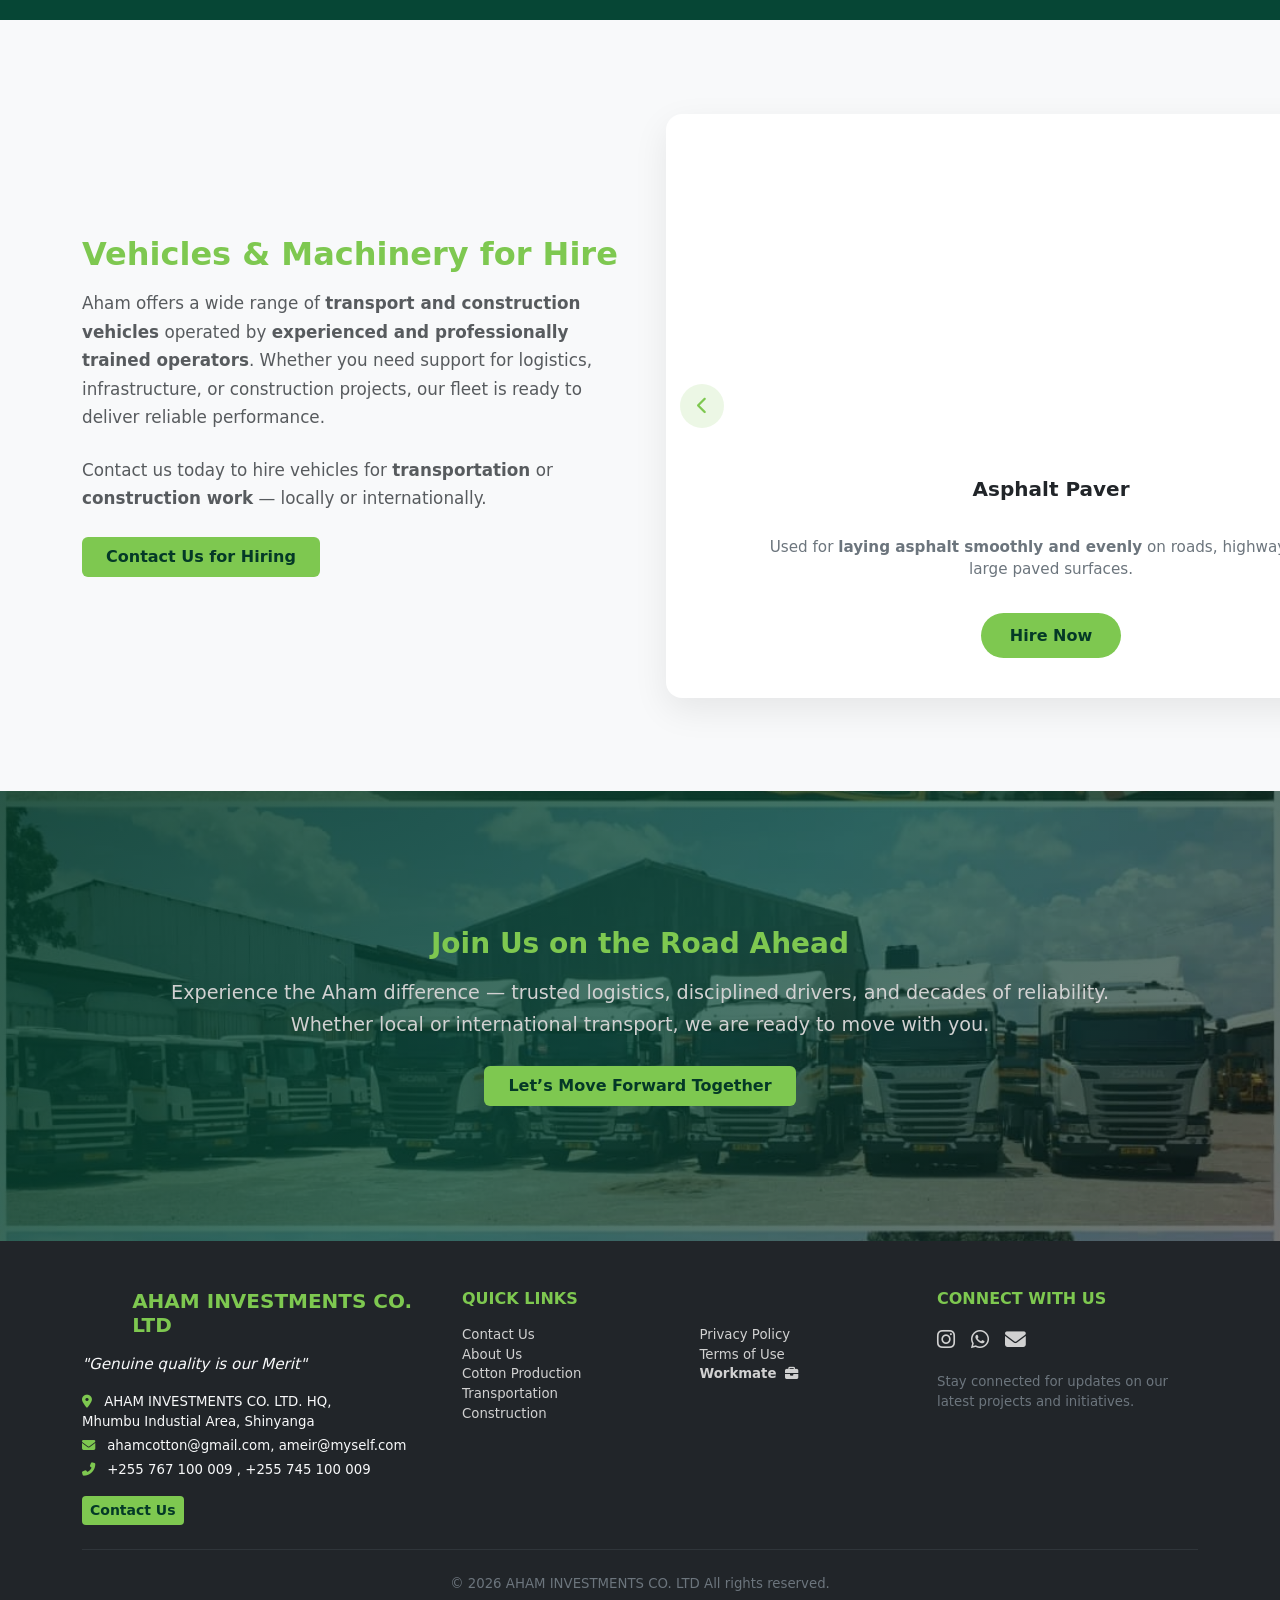
<file: services/transportation.html>
<!DOCTYPE html>
<html lang="en">
  <head>
    <meta charset="utf-8" />
    <meta name="viewport" content="width=device-width,initial-scale=1" />
    <title>Transportation — AHAM INVESTMENTS CO. LTD</title>
    <link rel="icon" type="image/png" href="../public/assets/favicon.ico" />
    <link
      href="https://cdn.jsdelivr.net/npm/bootstrap@5.0.2/dist/css/bootstrap.min.css"
      rel="stylesheet"
    />
    <link
      href="https://cdnjs.cloudflare.com/ajax/libs/font-awesome/6.5.0/css/all.min.css"
      rel="stylesheet"
    />
    <link rel="stylesheet" href="../public/css/transportation.css" />
  </head>

  <body>
    <!-- Navbar Start -->
    <nav class="navbar navbar-expand-lg bg-transparent fixed-top z-3 py-3">
      <div class="container-fluid">
        <a
          class="navbar-brand d-flex align-items-center fw-bold text-dark"
          href="../index.html"
        >
          <img
            src="../public/assets/logo.webp"
            alt="AHAM INVESTMENTS CO. LTD Logo"
            width="40"
            height="40"
            class="me-2"
          />
          AHAM INVESTMENTS CO. LTD
        </a>

        <!-- Mobile Toggle Button -->
        <button
          class="navbar-toggler text-dark border-0"
          type="button"
          data-bs-toggle="collapse"
          data-bs-target="#mainNav"
          aria-controls="mainNav"
          aria-expanded="false"
          aria-label="Toggle navigation"
        >
          <span class="navbar-toggler-icon"></span>
        </button>
        <!-- Right side: Links -->
        <div class="collapse navbar-collapse" id="mainNav">
          <ul class="navbar-nav ms-auto text-uppercase fw-semibold">
            <li class="nav-item">
              <a class="nav-link px-3" href="../index.html">Home</a>
            </li>
            <li class="nav-item">
              <a class="nav-link px-3 text-dark" href="cotton.html"
                >Cotton Production</a
              >
            </li>
            <li class="nav-item">
              <a class="nav-link px-3 text-dark" href="construction.html"
                >Construction</a
              >
            </li>
            <li class="nav-item">
              <a class="nav-link px-3 text-dark" href="../about_us.html"
                >About Us</a
              >
            </li>
            <li class="nav-item">
              <a class="nav-link px-3 text-dark" href="../contact_us.html"
                >Contact Us</a
              >
            </li>
          </ul>
        </div>
      </div>
    </nav>
    <!-- Navbar End -->

    <!-- Transportation Page Hero -->
    <section class="hero-section">
      <div class="hero-content">
        <h1>Efficient Freight Management</h1>
        <h4>Connecting Your Business with Precision</h4>
        <a
          href="#transportation_services"
          class="btn btn-brand-warning btn-lg fw-bold"
          >Explore</a
        >
      </div>
    </section>
    <!-- Transportation Page Hero End-->

    <!-- Transportation Services Section -->
    <section id="transportation_services" class="transport-section py-5">
      <div class="container">
        <!-- First Block -->
        <div class="row align-items-center mb-5 fade-in-element">
          <div class="col-md-6">
            <h2 class="fw-bold text-brand-color mb-3">
              Driving Africa’s Connectivity
            </h2>
            <p class="text-muted">
              Aham's reach extends far beyond cotton processing. Our robust
              logistics network is a cornerstone of our brand, connecting
              communities and facilitating trade across East and Southern
              Africa. We proudly serve Kenya, Burundi, Rwanda, the Democratic
              Republic of Congo, Sudan, Zambia, Malawi, and of course, our home
              country Tanzania. Transportation has been a core competency for
              Aham for over two decades, forming the very foundation of our
              company.
            </p>
          </div>
          <div class="col-md-6 text-center">
            <img
              loading="lazy"
              decoding="async"
              data-lightbox
              data-caption="Large Transportation Truck"
              src="../public/assets/aham_investment_co_ltd_image_116.webp"
              alt="Large Transportation Truck"
              class="img-fluid rounded shadow-lg"
            />
          </div>
        </div>

        <!-- Second Block -->
        <div
          class="row align-items-center flex-md-row-reverse mb-5 fade-in-element"
        >
          <div class="col-md-6">
            <h2 class="fw-bold text-brand-color mb-3">
              Seamless Cross-Border Logistics
            </h2>
            <p class="text-muted">
              We specialize in seamless cross-border transportation, ensuring
              reliable and timely delivery of goods. Our team of highly skilled
              and efficient drivers possesses extensive knowledge of the
              region's roads and routes, ensuring your goods are in capable
              hands. In fact, Aham's founders began their journey by conquering
              the roads themselves, instilling a deep understanding of the
              transportation landscape within the company's DNA. Our fleet of
              trucks is meticulously maintained and secured. Before each
              departure, our experienced mechanics conduct thorough inspections
              to minimize potential complications and ensure a smooth journey.
            </p>
          </div>
          <div class="col-md-6 text-center">
            <img
              loading="lazy"
              decoding="async"
              data-lightbox
              data-caption="Cross-Border Logistics"
              src="../public/assets/aham_investment_co_ltd_image_126.webp"
              alt="Cross-Border Logistics"
              class="img-fluid rounded shadow-lg"
            />
          </div>
        </div>

        <!-- Third Block -->
        <div class="row align-items-center mb-5 fade-in-element">
          <div class="col-md-6">
            <h2 class="fw-bold text-brand-color mb-3">
              Standing Strong with Communities
            </h2>
            <p class="text-muted">
              Aham's commitment to service and community extends beyond
              business. During the challenging times of the pandemic, we
              demonstrated our dedication and resilience by actively
              participating in food distribution efforts within Tanzania and
              neighboring countries. Even under drastic and demanding
              circumstances, Aham stepped up to provide essential support. We
              understand the importance of reliability and being there for our
              communities in times of need. It was a privilege for us to
              contribute to these efforts, reinforcing our belief that we are
              all in this together.
            </p>
          </div>
          <div class="col-md-6 text-center">
            <img
              loading="lazy"
              decoding="async"
              data-lightbox
              data-caption="Goods Transportation Truck"
              src="../public/assets/aham_investment_co_ltd_image_121.webp"
              alt="Goods Transportation Truck"
              class="img-fluid rounded shadow-lg"
            />
          </div>
        </div>
      </div>
    </section>
    <!-- Transportation Services Section End -->

    <!-- Transport Strengths Section -->
    <section class="transport-strengths d-flex align-items-center py-5 py-md-0">
      <div class="container">
        <div class="text-center mb-5">
          <h2 class="fw-bold text-brand-color">
            Why Businesses Trust Our Transport Services
          </h2>
          <p class="text-light-muted small mb-0">
            Decades of experience, disciplined processes, and a team that treats
            every journey with care.
          </p>
        </div>

        <div class="row g-4 justify-content-center">
          <!-- Card 1 -->
          <div class="col-12 col-sm-6 col-lg-4">
            <div class="transport-strength-card h-100">
              <div class="strength-icon">
                <i class="fas fa-globe-africa"></i>
              </div>
              <p class="mb-0">
                We provide transport services
                <strong>locally and internationally</strong>, with a strong
                focus on <strong>cross-border operations</strong>.
              </p>
            </div>
          </div>

          <!-- Card 2 -->
          <div class="col-12 col-sm-6 col-lg-4">
            <div class="transport-strength-card h-100">
              <div class="strength-icon">
                <i class="fas fa-user-shield"></i>
              </div>
              <p class="mb-0">
                Our drivers receive
                <strong>world-class training</strong> ensuring professionalism,
                safety and high service standards.
              </p>
            </div>
          </div>

          <!-- Card 3 -->
          <div class="col-12 col-sm-6 col-lg-4">
            <div class="transport-strength-card h-100">
              <div class="strength-icon">
                <i class="fas fa-clock"></i>
              </div>
              <p class="mb-0">
                Over <strong>20 years of experience</strong> delivering goods on
                time with proven reliability and efficiency.
              </p>
            </div>
          </div>

          <!-- Card 4 -->
          <div class="col-12 col-sm-6 col-lg-4">
            <div class="transport-strength-card h-100">
              <div class="strength-icon">
                <i class="fas fa-truck-loading"></i>
              </div>
              <p class="mb-0">
                Strict <strong>vehicle inspections</strong> before every journey
                ensure safety, readiness and secure operations.
              </p>
            </div>
          </div>

          <!-- Card 5 -->
          <div class="col-12 col-sm-6 col-lg-4">
            <div class="transport-strength-card h-100">
              <div class="strength-icon">
                <i class="fas fa-hands-helping"></i>
              </div>
              <p class="mb-0">
                We tailor logistics through <strong>flexible routing</strong>,
                document handling and full coordination support.
              </p>
            </div>
          </div>
        </div>
      </div>
    </section>
    <!-- Transport Strengths Section - End -->

    <!-- Vehicle & Machinery Hire Section -->
    <section class="vehicle-hire-section py-5">
      <div class="container">
        <div class="row align-items-center g-5">
          <div class="col-lg-5">
            <h2 class="fw-bold text-brand-color mb-3">
              Vehicles & Machinery for Hire
            </h2>
            <p class="text-muted mb-4">
              Aham offers a wide range of
              <strong>transport and construction vehicles</strong> operated by
              <strong>experienced and professionally trained operators</strong>.
              Whether you need support for logistics, infrastructure, or
              construction projects, our fleet is ready to deliver reliable
              performance.
            </p>
            <p class="text-muted mb-4">
              Contact us today to hire vehicles for
              <strong>transportation</strong> or
              <strong>construction work</strong> — locally or internationally.
            </p>

            <a
              href="../contact_us.html"
              class="btn btn-brand-warning fw-bold px-4 py-2"
            >
              Contact Us for Hiring
            </a>
          </div>
          <div class="col-lg-7">
            <div class="vehicle-carousel">
              <button class="carousel-nav prev">
                <i class="fas fa-chevron-left"></i>
              </button>
              <div class="carousel-track">
                <!-- Asphalt Paver -->
                <div class="vehicle-card active">
                  <div class="vehicle-image">
                    <img
                      src="../public/assets/aham_investment_co_ltd_image-asphalt-paver.webp"
                      alt="Asphalt Paver"
                    />
                  </div>
                  <div class="vehicle-content">
                    <h5>Asphalt Paver</h5>
                    <p>
                      Used for
                      <strong>laying asphalt smoothly and evenly</strong> on
                      roads, highways, and large paved surfaces.
                    </p>
                    <a
                      href="../contact_us.html?vehicle=Asphalt Paver"
                      class="btn btn-brand-warning btn-hire"
                    >
                      Hire Now
                    </a>
                  </div>
                </div>

                <!-- Bulldozer -->
                <div class="vehicle-card">
                  <div class="vehicle-image">
                    <img
                      src="../public/assets/aham_investment_co_ltd_image-bull-dozer.webp"
                      alt="Bulldozer"
                    />
                  </div>
                  <div class="vehicle-content">
                    <h5>Bulldozer</h5>
                    <p>
                      Ideal for
                      <strong>land clearing, leveling, and earth moving</strong>
                      in large construction and infrastructure projects.
                    </p>
                    <a
                      href="../contact_us.html?vehicle=Bulldozer"
                      class="btn btn-brand-warning btn-hire"
                    >
                      Hire Now
                    </a>
                  </div>
                </div>

                <!-- Concrete Mixer -->
                <div class="vehicle-card">
                  <div class="vehicle-image">
                    <img
                      src="../public/assets/aham_investment_co_ltd_image-concrete-mixer.webp"
                      alt="Concrete Mixer"
                    />
                  </div>
                  <div class="vehicle-content">
                    <h5>Concrete Mixer</h5>
                    <p>
                      Ensures
                      <strong
                        >consistent and high-quality concrete mixing</strong
                      >
                      for buildings, foundations, and road works.
                    </p>
                    <a
                      href="../contact_us.html?vehicle=Concrete Mixer"
                      class="btn btn-brand-warning btn-hire"
                    >
                      Hire Now
                    </a>
                  </div>
                </div>

                <!-- Crane -->
                <div class="vehicle-card">
                  <div class="vehicle-image">
                    <img
                      src="../public/assets/aham_investment_co_ltd_image-crane.webp"
                      alt="Crane"
                    />
                  </div>
                  <div class="vehicle-content">
                    <h5>Crane</h5>
                    <p>
                      Designed for
                      <strong>lifting and positioning heavy materials</strong>
                      safely and efficiently on construction sites.
                    </p>
                    <a
                      href="../contact_us.html?vehicle=Crane"
                      class="btn btn-brand-warning btn-hire"
                    >
                      Hire Now
                    </a>
                  </div>
                </div>

                <!-- Dump Truck -->
                <div class="vehicle-card">
                  <div class="vehicle-image">
                    <img
                      src="../public/assets/aham_investment_co_ltd_image-dumptruck.webp"
                      alt="Dump Truck"
                    />
                  </div>
                  <div class="vehicle-content">
                    <h5>Dump Truck</h5>
                    <p>
                      Used for
                      <strong>transporting loose materials</strong> such as
                      sand, gravel, soil, and construction debris.
                    </p>
                    <a
                      href="../contact_us.html?vehicle=Dump Truck"
                      class="btn btn-brand-warning btn-hire"
                    >
                      Hire Now
                    </a>
                  </div>
                </div>

                <!-- Excavator -->
                <div class="vehicle-card">
                  <div class="vehicle-image">
                    <img
                      src="../public/assets/aham_investment_co_ltd_image-excavator.webp"
                      alt="Excavator"
                    />
                  </div>
                  <div class="vehicle-content">
                    <h5>Excavator</h5>
                    <p>
                      Essential for
                      <strong
                        >digging, trenching, demolition, and material
                        handling</strong
                      >
                      across various earthworks.
                    </p>
                    <a
                      href="../contact_us.html?vehicle=Excavator"
                      class="btn btn-brand-warning btn-hire"
                    >
                      Hire Now
                    </a>
                  </div>
                </div>

                <!-- Flatbed Truck -->
                <div class="vehicle-card">
                  <div class="vehicle-image">
                    <img
                      src="../public/assets/aham_investment_co_ltd_image-flatbed-truck.webp"
                      alt="Flatbed Truck"
                    />
                  </div>
                  <div class="vehicle-content">
                    <h5>Flatbed Truck</h5>
                    <p>
                      Ideal for
                      <strong>transporting heavy or oversized loads</strong>
                      including machinery and construction equipment.
                    </p>
                    <a
                      href="../contact_us.html?vehicle=Flatbed Truck"
                      class="btn btn-brand-warning btn-hire"
                    >
                      Hire Now
                    </a>
                  </div>
                </div>

                <!-- Front & Back Hoe Loader -->
                <div class="vehicle-card">
                  <div class="vehicle-image">
                    <img
                      src="../public/assets/aham_investment_co_ltd_image-front-and-back-hoe-loader.webp"
                      alt="Front And Back Hoe Loader"
                    />
                  </div>
                  <div class="vehicle-content">
                    <h5>Front And Back Hoe Loader</h5>
                    <p>
                      Combines
                      <strong>digging, lifting, trenching, and loading</strong>
                      for versatile construction and utility work.
                    </p>
                    <a
                      href="../contact_us.html?vehicle=Front And Back Hoe Loader"
                      class="btn btn-brand-warning btn-hire"
                    >
                      Hire Now
                    </a>
                  </div>
                </div>

                <!-- Front Loader -->
                <div class="vehicle-card">
                  <div class="vehicle-image">
                    <img
                      src="../public/assets/aham_investment_co_ltd_image-frontloader.webp"
                      alt="Front Loader"
                    />
                  </div>
                  <div class="vehicle-content">
                    <h5>Front Loader</h5>
                    <p>
                      Used for
                      <strong>loading, lifting, and moving materials</strong>
                      such as soil, gravel, and aggregates.
                    </p>
                    <a
                      href="../contact_us.html?vehicle=Front Loader"
                      class="btn btn-brand-warning btn-hire"
                    >
                      Hire Now
                    </a>
                  </div>
                </div>

                <!-- Fuel Truck -->
                <div class="vehicle-card">
                  <div class="vehicle-image">
                    <img
                      src="../public/assets/aham_investment_co_ltd_image-fuel-truck.webp"
                      alt="Fuel Truck"
                    />
                  </div>
                  <div class="vehicle-content">
                    <h5>Fuel Truck</h5>
                    <p>
                      Provides
                      <strong>on-site fuel delivery and refueling</strong>
                      to keep vehicles and machinery running without
                      interruption.
                    </p>
                    <a
                      href="../contact_us.html?vehicle=Fuel Truck"
                      class="btn btn-brand-warning btn-hire"
                    >
                      Hire Now
                    </a>
                  </div>
                </div>
              </div>
              <button class="carousel-nav next">
                <i class="fas fa-chevron-right"></i>
              </button>
            </div>
          </div>
        </div>
      </div>
    </section>
    <!-- Vehicle & Machinery Hire Section End -->

    <!-- Final CTA-->
    <section class="transport-cta-section d-flex align-items-center">
      <div class="cta-overlay"></div>

      <div class="container text-center position-relative">
        <h3 class="fw-bold mb-3 text-brand-color">Join Us on the Road Ahead</h3>
        <p class="mb-4 text-light-muted mx-auto max-width-60rem">
          Experience the Aham difference — trusted logistics, disciplined
          drivers, and decades of reliability. Whether local or international
          transport, we are ready to move with you.
        </p>
        <a
          href="../contact_us.html"
          class="btn btn-brand-warning fw-bold px-4 py-2"
        >
          Let’s Move Forward Together
        </a>
      </div>
    </section>
    <!-- Final CTA – End-->

    <!-- Footer Section -->
    <footer class="footer bg-dark text-light pt-5">
      <div class="container">
        <div class="row gy-4">
          <!-- Company Info -->
          <div class="col-md-4">
            <div class="d-flex align-items-center mb-3">
              <img
                src="../public/assets/logo.webp"
                alt="AHAM INVESTMENTS CO. LTD Logo"
                width="45"
                height="45"
                class="me-2"
              />
              <h5 class="fw-bold text-brand-color mb-0">
                AHAM INVESTMENTS CO. LTD
              </h5>
            </div>
            <p class="fst-italic mb-3">"Genuine quality is our Merit"</p>
            <p class="small mb-1">
              <i class="fas fa-map-marker-alt me-2 text-brand-color"></i> AHAM
              INVESTMENTS CO. LTD. HQ, <br />
              Mhumbu Industial Area, Shinyanga
            </p>
            <p class="small mb-1">
              <i class="fas fa-envelope me-2 text-brand-color"></i>
              ahamcotton@gmail.com, ameir@myself.com
            </p>
            <p class="small mb-3">
              <i class="fas fa-phone-alt me-2 text-brand-color"></i> +255 767
              100 009 , +255 745 100 009
            </p>
            <a
              href="../contact_us.html"
              class="btn btn-brand-warning fw-bold btn-sm"
              >Contact Us</a
            >
          </div>

          <!-- Quick Links -->
          <div class="col-md-5">
            <h6 class="text-uppercase text-brand-color fw-bold mb-3">
              Quick Links
            </h6>
            <div class="row">
              <div class="col-6">
                <ul class="list-unstyled small">
                  <li>
                    <a href="../contact_us.html" class="footer-link"
                      >Contact Us</a
                    >
                  </li>
                  <li>
                    <a href="../about_us.html" class="footer-link">About Us</a>
                  </li>
                  <li>
                    <a href="cotton.html" class="footer-link"
                      >Cotton Production</a
                    >
                  </li>
                  <li>
                    <a href="transportation.html" class="footer-link"
                      >Transportation</a
                    >
                  </li>
                  <li>
                    <a href="construction.html" class="footer-link"
                      >Construction</a
                    >
                  </li>
                </ul>
              </div>
              <div class="col-6">
                <ul class="list-unstyled small">
                  <li>
                    <a href="../privacy_policy.html" class="footer-link"
                      >Privacy Policy</a
                    >
                  </li>
                  <li>
                    <a href="../terms_of_use.html" class="footer-link"
                      >Terms of Use</a
                    >
                  </li>
                  <li>
                    <a
                      href="../workmate.html"
                      class="footer-link fw-bold text-brand-color"
                    >
                      Workmate <i class="fas fa-briefcase ms-1"></i>
                    </a>
                  </li>
                </ul>
              </div>
            </div>
          </div>

          <!-- Social Links -->
          <div class="col-md-3">
            <h6 class="text-uppercase text-brand-color fw-bold mb-3">
              Connect With Us
            </h6>
            <div class="d-flex gap-3 mb-3">
              <a
                href="https://www.instagram.com/p/DKMUMqZi8qt/?igsh=NjkydXp0anUzazJ2MzY="
                class="social-link"
                target="_blank"
                ><i class="fab fa-instagram"></i
              ></a>
              <a
                href="https://api.whatsapp.com/send?phone=+255767100009"
                class="social-link"
                target="_blank"
                ><i class="fab fa-whatsapp"></i
              ></a>
              <a href="mailto:ahamcotton@gmail.com" class="social-link"
                ><i class="fas fa-envelope"></i
              ></a>
            </div>
            <p class="small text-secondary">
              Stay connected for updates on our latest projects and initiatives.
            </p>
          </div>
        </div>

        <!-- Divider -->
        <hr class="border-secondary my-4" />

        <!-- Copyright -->
        <div class="text-center small text-secondary pb-3">
          &copy; <span id="year"></span> AHAM INVESTMENTS CO. LTD All rights
          reserved.
        </div>
      </div>
    </footer>
    <!-- Footer End -->
    <!-- Lightbox -->
    <div id="lightbox" class="lightbox">
      <button class="lightbox-nav prev" aria-label="Previous image">
        &#10094;
      </button>
      <img class="lightbox-img" alt="" />
      <button class="lightbox-nav next" aria-label="Next image">
        &#10095;
      </button>
      <div class="lightbox-caption"></div>
      <span class="lightbox-close">&times;</span>
    </div>
    <!-- Lightbox End -->

    <!-- Bootstrap + main JS -->
    <script src="https://cdn.jsdelivr.net/npm/bootstrap@5.0.2/dist/js/bootstrap.bundle.min.js"></script>
    <script src="../public/js/main.js"></script>
    <script src="../public/js/services.js"></script>
  </body>
</html>
</file>
<file: public/css/about_us.css>
@import url("theme.css");

/* ---------- About Hero Section ---------- */
.hero-section {
  position: relative;
  width: 100%;
  min-height: 100vh;
  background: url("../assets/aham_investment_co_ltd_image_123.webp")
    center/cover no-repeat;
  display: flex;
  align-items: center;
  justify-content: center;
  color: var(--color-text-light);
  text-align: center;
  overflow: hidden;
}

.hero-section::before {
  content: "";
  position: absolute;
  inset: 0;
  background: linear-gradient(
    120deg,
    rgba(4, 57, 39, 0.65) 0%,
    rgba(6, 70, 53, 0.55) 60%,
    rgba(0, 0, 0, 0.6) 100%
  );
  z-index: 1;
}

.hero-section .container {
  position: relative;
  z-index: 2;
}

/* Transparent Info Cards */
.about-card {
  background: rgba(255, 255, 255, 0.08);
  border: 1px solid rgba(255, 255, 255, 0.15);
  border-radius: 12px;
  padding: 1.8rem;
  backdrop-filter: blur(10px);
  color: var(--color-text-light);
  box-shadow: 0 4px 20px rgba(0, 0, 0, 0.25);
  transition: transform 0.3s ease, box-shadow 0.3s ease;
}

.about-card:hover {
  transform: translateY(-6px);
  box-shadow: 0 6px 25px rgba(0, 0, 0, 0.35);
}

/* Card Text */
.about-card h5 {
  text-transform: uppercase;
  letter-spacing: 0.5px;
}

.about-card p {
  font-size: 0.95rem;
  line-height: 1.6;
  color: var(--color-text-light-muted);
}

/* -------- About Us More Section -------- */
.about-us-more {
  background: var(--color-bg-light);
  color: var(--color-text-dark);
  min-height: 100vh;
}

.about-us-more h2 {
  font-size: 1.8rem;
  color: var(--color-text-dark);
}

.about-us-more p {
  font-size: 1rem;
  color: var(--color-text-muted);
  line-height: 1.7;
}

.about-us-more .row {
  align-items: stretch;
}

.about-img-wrap {
  height: 100%;
  display: flex;
}

.about-img-wrap img {
  width: 100%;
  height: 100%;
  object-fit: cover;
  border-radius: 12px;
  transition: transform 0.4s ease, box-shadow 0.4s ease;
}

.about-img-wrap img:hover {
  transform: scale(1.03);
  box-shadow: 0 8px 25px rgba(0, 0, 0, 0.15);
}

/* ---------- About Us Final Section ---------- */
.about-us-final {
  position: relative;
  width: 100%;
  min-height: 70vh;
  display: flex;
  align-items: center;
  overflow: hidden;
}

/* Mobile background image */
.about-us-final .final-bg {
  position: absolute;
  inset: 0;
  background: linear-gradient(180deg, rgba(4, 57, 39, 0.85), rgba(0, 0, 0, 0.9)),
    url("../assets/aham_investment_co_ltd_image_173.webp") center/cover
      no-repeat;
  z-index: 0;
}

/* Content layer */
.about-us-final .final-content {
  z-index: 2;
  padding: 2rem;
}

/* Desktop override */
@media (min-width: 992px) {
  .about-us-final {
    background: var(--color-brand-dark-alt);
  }

  .about-us-final .final-bg {
    display: none;
  }

  .about-us-final .final-content {
    color: var(--color-text-dark);
  }
}

/* Mobile typography */
@media (max-width: 991.98px) {
  .about-us-final h2 {
    font-size: 1.8rem;
  }

  .about-us-final p {
    font-size: 1rem;
    line-height: 1.7;
  }
}

/* -------- Collage Section -------- */
.collage-section {
  background: var(--color-brand-dark-alt);
  padding: 100px 5vw;
}

/* Masonry container */
.collage-container {
  column-count: 5;
  column-gap: 1.2rem;
  width: 100%;
}

/* Masonry items */
.collage-item {
  break-inside: avoid;
  margin-bottom: 1.2rem;
  width: 100%;
}

/* Frame */
.img-frame {
  background: white;
  padding: 4px;
  border-radius: 14px;
  box-shadow: 0 8px 30px rgba(0, 0, 0, 0.35);
  overflow: hidden;
  transition: transform 0.35s ease, box-shadow 0.35s ease;
}

.img-frame img {
  width: 100%;
  height: auto;
  display: block;
  border-radius: 10px;
  object-fit: cover;
}

/* Hover effect (safe & subtle) */
.img-frame:hover {
  transform: translateY(-4px) scale(1.015);
  box-shadow: 0 12px 40px rgba(0, 0, 0, 0.45);
}
/* Outro Section */
.about-us-outro {
  position: relative;
  width: 100%;
  min-height: 80vh;
  background: url("../assets/aham_investment_co_ltd_image_122.webp")
    center/cover no-repeat;
  display: flex;
  align-items: center;
  justify-content: center;
  text-align: center;
  overflow: hidden;
}

/* Subtle dark overlay to ensure readability */
.about-us-outro .overlay {
  content: "";
  position: absolute;
  inset: 0;
  background: linear-gradient(
    180deg,
    rgba(4, 57, 39, 0.75) 0%,
    rgba(6, 70, 53, 0.9) 100%
  );
  z-index: 1;
}

.about-us-outro .content {
  position: relative;
  z-index: 2;
  max-width: 800px;
  padding: 2rem;
  animation: fadeInOverlay 1.8s ease-in-out;
}

.about-us-outro h2 {
  color: var(--color-text-light);
  text-shadow: 2px 2px 8px rgba(0, 0, 0, 0.6);
}

.about-us-outro p {
  color: var(--color-text-light-muted);
  font-size: 1.05rem;
  line-height: 1.7;
}

.about-us-outro .btn-brand-warning {
  font-size: 1.1rem;
  padding: 0.75rem 2rem;
  border-radius: 50px;
  box-shadow: 0 0 25px rgba(126, 200, 80, 0.4);
  transition: all 0.4s ease;
}

.about-us-outro .btn-brand-warning:hover {
  transform: translateY(-3px);
  box-shadow: 0 0 35px rgba(126, 200, 80, 0.7);
}

@media (max-width: 991.98px) {
  .about-us-more {
    padding: 3rem 1rem;
  }

  .about-us-more h2 {
    font-size: 1.5rem;
  }

  .about-us-more p {
    font-size: 0.95rem;
  }

  .about-us-more img {
    margin-top: 1.5rem;
  }
  .about-us-outro {
    min-height: 60vh;
    padding: 2rem 1rem;
  }

  .about-us-outro h2 {
    font-size: 1.8rem;
  }

  .about-us-outro p {
    font-size: 0.95rem;
  }

  .hero-section h1 {
    font-size: 2rem;
  }

  .hero-section p {
    font-size: 1rem;
  }
}

.outro-logo {
  width: 80px;
  height: 80px;
  border-radius: 10px;
}

@media (max-width: 1600px) {
  .collage-container {
    column-count: 4;
  }
}

@media (max-width: 1200px) {
  .collage-container {
    column-count: 3;
  }
}

@media (max-width: 768px) {
  .collage-section {
    padding: 80px 4vw;
  }

  .collage-container {
    column-count: 2;
    column-gap: 1rem;
  }
}

@media (max-width: 480px) {
  .collage-container {
    column-count: 1;
  }
}

/* -------- Collage Section END-------- */
</file>
<file: public/css/contact_us.css>
@import url("theme.css");

/* ---------- Hero Header Section ---------- */
.hero-section {
  position: relative;
  width: 100%;
  min-height: 100vh;
  background: url("../assets/aham_investment_co_ltd_image_48.webp") center/cover no-repeat;
  display: flex;
  align-items: center;
  justify-content: center;
  color: var(--color-text-light);
  text-align: center;
  overflow: hidden;
}

.hero-section::before {
  content: "";
  position: absolute;
  inset: 0;
  background: linear-gradient(
    180deg,
    rgba(4, 57, 39, 0.7) 0%,
    rgba(6, 70, 53, 0.85) 100%
  );
  z-index: 1;
}

.hero-section .hero-content {
  position: relative;
  z-index: 2;
  max-width: 800px;
  padding: 2rem;
  animation: fadeInOverlay 1.8s ease-in-out;
}

.hero-section h1 {
  font-size: 2.6rem;
  font-weight: 700;
  color: var(--color-text-light);
}

.hero-section p {
  color: var(--color-text-light-muted);
  font-size: 1.1rem;
  margin-top: 0.75rem;
}

/* ---------- Contact Split Layout ---------- */
.contact-split {
  max-width: 1100px;
  margin: 3rem auto;
  border-radius: 10px;
  overflow: hidden;
  box-shadow: 0 8px 30px rgba(6, 70, 53, 0.1);
}

.contact-left {
  background: var(--color-bg-card-light);
  color: var(--color-text-dark);
}

.contact-right {
  background: linear-gradient(
    180deg,
    var(--color-brand-dark) 0%,
    var(--color-brand-dark-alt) 100%
  );
  color: var(--color-text-light);
}

/* ---------- Form Styles ---------- */
.form-label.small {
  font-weight: 600;
  font-size: 0.85rem;
}

.input-focus:focus {
  box-shadow: 0 0 0 0.12rem rgba(126, 200, 80, 0.3);
  border-color: var(--color-brand-primary);
}

.btn-send {
  background: var(--color-brand-primary);
  color: var(--color-brand-dark);
  border: none;
  transition: all 0.3s ease;
}

.btn-send:hover {
  background: var(--color-brand-primary-light);
  transform: translateY(-2px);
}

.form-overlay {
  position: absolute;
  inset: 0;
  background: var(--color-bg-light);
  backdrop-filter: blur(2px);
  display: flex;
  align-items: center;
  justify-content: center;
  z-index: 10;
}

.overlay-content {
  text-align: center;
  color: var(--color-text-dark);
}

.form-result {
  position: absolute;
  inset: 0;
  background: rgba(255, 255, 255, 0.92);
  backdrop-filter: blur(3px);
  display: flex;
  align-items: center;
  justify-content: center;
  z-index: 11;
}

.result-card {
  background: var(--color-bg-light);
  border-radius: 14px;
  padding: 2rem 2.2rem;
  max-width: 360px;
  width: 90%;
  text-align: center;
  box-shadow: 0 15px 40px rgba(0, 0, 0, 0.15);
  animation: fadeUp 0.4s ease;
}

.result-icon {
  font-size: 2.4rem;
}

.result-success {
  color: var(--color-brand-primary);
}

.result-error {
  color: var(--color-text-red);
}

@keyframes fadeUp {
  from {
    opacity: 0;
    transform: translateY(12px);
  }
  to {
    opacity: 1;
    transform: translateY(0);
  }
}


/* ---------- Company Info (Right Column) ---------- */
.contact-right .logo {
  width: 58px;
  height: 58px;
  object-fit: contain;
  border-radius: 6px;
}

.contact-right h5 {
  color: var(--color-brand-primary);
  font-weight: 700;
}

.contact-right p.small {
  color: var(--color-text-light-muted);
}

.contact-right .contact-item {
  margin-bottom: 0.65rem;
}

.contact-right a.text-light {
  text-decoration: none;
  color: var(--color-text-light);
  transition: color 0.3s ease;
}

.contact-right a.text-light:hover {
  color: var(--color-brand-primary);
}

/* ---------- Social Icons ---------- */
.socials a {
  color: var(--color-text-light-muted);
  font-size: 1.15rem;
  margin-right: 0.6rem;
  transition: color 0.3s ease, transform 0.2s ease;
}

.socials a:hover {
  color: var(--color-brand-primary);
  transform: translateY(-3px);
}

/* ---------- Text Notes ---------- */
.contact-left .small-note {
  color: var(--color-text-muted);
  font-size: 0.95rem;
}

/* ---------- Responsive ---------- */
@media (max-width: 991.98px) {
  .contact-right {
    display: none;
  }

  .hero-section {
    min-height: 100vh;
  }

  .hero-section h1 {
    font-size: 2rem;
  }

  .hero-section p {
    font-size: 1rem;
  }
}

/* ---------- Animations ---------- */
@keyframes fadeInOverlay {
  from {
    opacity: 0;
    transform: translateY(30px);
  }
  to {
    opacity: 1;
    transform: translateY(0);
  }
}
</file>
<file: public/css/privacy_policy.css>
@import url("theme.css");

.hero-section {
  height: 100vh;
  padding-top: 120px;
  display: flex;
  flex-direction: column;
  justify-content: center;
  text-align: center;

  background: linear-gradient(
      120deg,
      rgba(4, 57, 39, 0.75),
      rgba(6, 70, 53, 0.65),
      rgba(0, 0, 0, 0.5)
    ),
    url("../assets/privacy_policy.webp") center/cover no-repeat;

  color: var(--color-text-light);
}

.privacy-section {
  background: var(--color-bg-dark-alt);
  color: var(--color-text-light);
  padding-top: 150px;
  padding-bottom: 80px;
}

.privacy-section h1,
.privacy-section h4 {
  color: var(--color-brand-primary);
}

.privacy-section p,
.privacy-section ul li {
  font-size: 0.95rem;
  line-height: 1.6;
}

.privacy-section ul {
  margin-bottom: 1rem;
}

.privacy-section strong {
  color: var(--color-brand-primary);
}
</file>
<file: public/css/terms_of_use.css>
@import url("theme.css");

.hero-section {
  height: 100vh;
  padding-top: 120px;
  display: flex;
  flex-direction: column;
  justify-content: center;
  text-align: center;

  background: linear-gradient(
      120deg,
      rgba(4, 57, 39, 0.75),
      rgba(6, 70, 53, 0.65),
      rgba(0, 0, 0, 0.5)
    ),
    url("../assets/terms_of_use.webp") center/cover no-repeat;

  color: var(--color-text-light);
}

/* Terms content section */
.terms-section {
  background: var(--color-bg-dark-alt);
  color: var(--color-text-light);
  padding-top: 80px;
  padding-bottom: 80px;
}

.terms-section h2,
.terms-section h4 {
  color: var(--color-brand-primary);
}

.terms-section p,
.terms-section ul li {
  font-size: 0.95rem;
  line-height: 1.7;
}

.terms-section ul {
  margin-bottom: 1rem;
  padding-left: 1.2rem;
}

.terms-section strong {
  color: var(--color-brand-primary);
}

.terms-section a {
  text-decoration: none;
}

.terms-section a:hover {
  text-decoration: underline;
}

/* Slightly tighter on mobile */
@media (max-width: 768px) {
  .hero-section {
    min-height: 100vh;
  }

  .terms-section {
    padding-top: 60px;
    padding-bottom: 60px;
  }
}
</file>
<file: public/css/cotton_service.css>
@import url("theme.css");

/* ---------- Hero Header Section ---------- */
.hero-section {
  position: relative;
  width: 100%;
  min-height: 100vh;
  background: url("../assets/aham_investment_co_ltd_image_102.webp")
    center/cover no-repeat;
  display: flex;
  align-items: center;
  justify-content: center;
  color: var(--color-text-light);
  text-align: center;
  overflow: hidden;
}

.hero-section::before {
  content: "";
  position: absolute;
  inset: 0;
  background: linear-gradient(
    165deg,
    rgba(6, 70, 53, 0.55) 0%,
    rgba(4, 57, 39, 0.75) 40%,
    rgba(3, 40, 25, 0.9) 100%
  );
  z-index: 1;
}

.hero-section .hero-content {
  position: relative;
  z-index: 2;
  max-width: 800px;
  padding: 2rem;
  animation: fadeInOverlay 1.8s ease-in-out;
}

.hero-section h1 {
  font-size: 2.6rem;
  font-weight: 700;
  color: var(--color-text-light);
}

.hero-section p {
  color: var(--color-text-light-muted);
  font-size: 1.1rem;
  margin-top: 0.75rem;
}

.hero-section .hero-content h1 {
  letter-spacing: 1px;
  text-shadow: 2px 2px 12px rgba(0, 0, 0, 0.7);
}

.hero-section h4 {
  color: var(--color-text-light-muted);
  font-weight: 400;
  margin-bottom: 1.8rem;
  text-shadow: 1px 1px 10px rgba(0, 0, 0, 0.4);
}

.hero-section .btn-brand-warning {
  font-size: 1.1rem;
  padding: 0.75rem 2rem;
  border-radius: 50px;
  box-shadow: 0 0 20px rgba(126, 200, 80, 0.3);
  transition: all 0.4s ease;
}

.hero-section .btn-brand-warning:hover {
  transform: translateY(-3px);
  box-shadow: 0 0 25px rgba(126, 200, 80, 0.6);
}

/* ---------- Cotton Section ---------- */
.cotton-section {
  background: var(--color-bg-light);
  color: var(--color-text-dark);
  min-height: 100vh;
}

.cotton-section h2 {
  font-size: 1.9rem;
  line-height: 1.4;
}

.cotton-section p {
  font-size: 1.05rem;
  color: var(--color-text-muted);
}

.cotton-media {
  transition: transform 0.4s ease, box-shadow 0.4s ease;
}

.cotton-media:hover {
  transform: scale(1.03);
  box-shadow: 0 12px 35px rgba(4, 57, 39, 0.25);
}

/* Fade-in animation from main.js is reused */

/* Responsive adjustments */
@media (max-width: 991.98px) {
  .cotton-section {
    padding: 3rem 1rem;
  }

  .cotton-section h2 {
    font-size: 1.6rem;
    text-align: center;
  }

  .cotton-section p {
    text-align: justify;
  }

  .cotton-media {
    width: 100%;
  }
}

/* ---------- Cotton Outro Section ---------- */
.cotton-outro {
  position: relative;
  width: 100%;
  height: 90vh;
  overflow: hidden;
  display: flex;
  align-items: center;
  justify-content: center;
  text-align: center;
}

/* === Background Image (blurred + dimmed) === */
.cotton-outro .bg-image {
  position: absolute;
  inset: 0;
  background: url("../assets/aham_investment_co_ltd_image_103.webp")
    center/cover no-repeat;
  filter: brightness(0.45) blur(10px);
  transform: scale(1.1);
  z-index: 0;
}

/* === Mid-layer (same image, clear but still behind gradient) === */
.cotton-outro .mid-image {
  position: absolute;
  inset: 0;
  background: url("../assets/aham_investment_co_ltd_image_103.webp")
    center/contain no-repeat;
  opacity: 0.6;
  z-index: 1;
}

/* === Gradient Overlay === */
.cotton-outro .overlay {
  position: absolute;
  inset: 0;
  background: linear-gradient(
    180deg,
    rgba(6, 70, 53, 0.45) 0%,
    rgba(4, 57, 39, 0.55) 60%,
    rgba(0, 0, 0, 0.65) 100%
  );
  z-index: 2;
}
/* === Content === */
.cotton-outro .content {
  position: relative;
  z-index: 3;
  max-width: 600px;
  padding: 2rem;
  animation: fadeInOverlay 1.8s ease-in-out;
}

.cotton-outro h2 {
  color: var(--color-text-light);
  text-shadow: 2px 2px 10px rgba(0, 0, 0, 0.7);
}

.cotton-outro p {
  color: var(--color-text-light-muted);
  font-size: 1.05rem;
  line-height: 1.7;
  margin-bottom: 1.5rem;
}

/* === Button === */
.cotton-outro .btn-brand-warning {
  font-size: 1.1rem;
  padding: 0.75rem 2rem;
  border-radius: 50px;
  box-shadow: 0 0 25px rgba(126, 200, 80, 0.4);
  transition: all 0.4s ease;
}
.cotton-outro .btn-brand-warning:hover {
  transform: translateY(-3px);
  box-shadow: 0 0 35px rgba(126, 200, 80, 0.7);
}

/* ----- Cotton Operations Summary ----- */
.cotton-operations {
  background: var(--color-bg-light);
  color: var(--color-text-dark);
}

.cotton-operations h2 {
  font-size: 1.9rem;
}

.cotton-operations-list h5 {
  font-size: 1.05rem;
}

.cotton-operations-list p {
  font-size: 0.95rem;
}

/* Number badge (mobile-safe, no weird wrapping) */
.number-badge {
  width: 32px;
  height: 32px;
  border-radius: 50%;
  background: var(--color-brand-primary);
  color: var(--color-text-light);
  display: flex;
  align-items: center;
  justify-content: center;
  font-weight: 700;
  font-size: 0.95rem;
  flex-shrink: 0;
  box-shadow: 0 4px 12px rgba(0, 0, 0, 0.25);
}

/* Gallery at the end of section */
.cotton-gallery .gallery-frame {
  border-radius: 12px;
  overflow: hidden;
  box-shadow: 0 8px 24px rgba(0, 0, 0, 0.18);
  background: #fff;
}

.cotton-gallery img {
  width: 100%;
  height: 100%;
  object-fit: cover;
  display: block;
}


/* === Responsive === */
@media (max-width: 991.98px) {
  .cotton-outro {
    height: 70vh;
    padding: 2rem 1rem;
  }

  .cotton-outro h2 {
    font-size: 1.8rem;
  }

  .cotton-outro p {
    font-size: 0.95rem;
  }

  .hero-section {
    height: 100vh;
  }

  .hero-section h1 {
    font-size: 2rem;
  }

  .hero-section p {
    font-size: 1rem;
  }
}

/* Small tweak for mobile spacing */
@media (max-width: 767.98px) {
  .cotton-operations h2 {
    font-size: 1.6rem;
  }

  .cotton-operations-list .d-flex {
    align-items: flex-start;
  }

  .number-badge {
    margin-top: 2px;
  }
}

/* ---------- Animations ---------- */
@keyframes fadeInOverlay {
  from {
    opacity: 0;
    transform: translateY(30px);
  }
  to {
    opacity: 1;
    transform: translateY(0);
  }
}
</file>
<file: public/css/transportation.css>
@import url("theme.css");

/* ---------- Hero Header Section ---------- */
.hero-section {
  position: relative;
  width: 100%;
  min-height: 100vh;
  background: url("../assets/aham_investment_co_ltd_image_124.webp")
    center/cover no-repeat;
  display: flex;
  align-items: center;
  justify-content: center;
  color: var(--color-text-light);
  text-align: center;
  overflow: hidden;
}

.hero-section::before {
  content: "";
  position: absolute;
  inset: 0;
  background: linear-gradient(
    135deg,
    rgba(4, 57, 39, 0.85) 0%,
    rgba(6, 70, 53, 0.7) 45%,
    rgba(8, 95, 60, 0.55) 100%
  );
  z-index: 1;
}

.hero-section .hero-content {
  position: relative;
  z-index: 2;
  max-width: 800px;
  padding: 2rem;
  animation: fadeInOverlay 1.8s ease-in-out;
}

.hero-section h1 {
  font-size: 2.6rem;
  font-weight: 700;
  color: var(--color-text-light);
}

.hero-section p {
  color: var(--color-text-light-muted);
  font-size: 1.1rem;
  margin-top: 0.75rem;
}

.hero-section .hero-content h1 {
  letter-spacing: 1px;
  text-shadow: 2px 2px 12px rgba(0, 0, 0, 0.7);
}

.hero-section h4 {
  color: var(--color-text-light-muted);
  font-weight: 400;
  margin-bottom: 1.8rem;
  text-shadow: 1px 1px 10px rgba(0, 0, 0, 0.4);
}

.hero-section .btn-brand-warning {
  font-size: 1.1rem;
  padding: 0.75rem 2rem;
  border-radius: 50px;
  box-shadow: 0 0 20px rgba(126, 200, 80, 0.3);
  transition: all 0.4s ease;
}

.hero-section .btn-brand-warning:hover {
  transform: translateY(-3px);
  box-shadow: 0 0 25px rgba(126, 200, 80, 0.6);
}

@import url("theme.css");

/* ---------- Transportation Section ---------- */
.transport-section {
  background: var(--color-bg-light);
  color: var(--color-text-dark);
  min-height: 100vh;
}

.transport-section h2 {
  font-size: 1.8rem;
  color: var(--color-text-dark);
}

.transport-section p {
  font-size: 1rem;
  color: var(--color-text-muted);
  line-height: 1.7;
}

.transport-section img {
  border-radius: 12px;
  transition: transform 0.4s ease, box-shadow 0.4s ease;
}

.transport-section img:hover {
  transform: scale(1.03);
  box-shadow: 0 8px 25px rgba(0, 0, 0, 0.15);
}

/* ---------- Transport Strengths (dark cards) ---------- */
.transport-strengths {
  background: radial-gradient(
      circle at top,
      rgba(126, 200, 80, 0.08),
      transparent 60%
    ),
    var(--color-bg-dark-alt);
  color: var(--color-text-light);
  min-height: 80vh;
}

.transport-strengths h2 {
  color: var(--color-brand-primary);
}
.transport-strengths p {
  font-size: 1.2rem;
}

.transport-strengths .text-light-muted {
  color: var(--color-text-light-muted);
}

.transport-strength-card {
  background: rgba(255, 255, 255, 0.04);
  border-radius: 14px;
  padding: 1.5rem 1.4rem;
  border: 1px solid var(--color-border-dark);
  box-shadow: var(--shadow-dark);
  display: flex;
  flex-direction: column;
  gap: 0.75rem;
  transition: transform 0.25s ease, box-shadow 0.25s ease,
    border-color 0.25s ease, background 0.25s ease;
}

.transport-strength-card p {
  font-size: 1.2rem;
  line-height: 1.7;
  color: var(--color-text-light-muted);
}

.transport-strength-card strong {
  color: var(--color-brand-primary);
  font-weight: 600;
}

.transport-strength-card:hover {
  transform: translateY(-4px);
  box-shadow: 0 10px 30px rgba(0, 0, 0, 0.4);
  background: rgba(255, 255, 255, 0.06);
  border-color: rgba(126, 200, 80, 0.5);
}

/* icon bubble */
.strength-icon {
  width: 40px;
  height: 40px;
  border-radius: 999px;
  display: flex;
  align-items: center;
  justify-content: center;
  background: rgba(126, 200, 80, 0.12);
  box-shadow: 0 4px 14px rgba(0, 0, 0, 0.35);
}

.strength-icon i {
  font-size: 1.1rem;
  color: var(--color-brand-primary);
}

/* ---------- Vehicle Hire Section ---------- */
/* ---------- Vehicle Hire Section ---------- */
.vehicle-hire-section {
  background: var(--color-bg-light);
  overflow-x: hidden; /* prevent horizontal scroll on mobile */
}

/* Desktop layout */
.vehicle-hire-section .container {
  min-height: 75vh;
  display: flex;
  align-items: center;
}

.vehicle-hire-section h2 {
  font-size: 2rem;
}

.vehicle-hire-section p {
  font-size: 1.05rem;
  line-height: 1.7;
}

/* ---------- Carousel Wrapper ---------- */
.vehicle-carousel {
  position: relative;
  overflow: hidden;
  background: #ffffff;
  border-radius: 16px;
  box-shadow: 0 12px 35px rgba(0, 0, 0, 0.08);
  padding: 2rem 3rem;
  width: 100%;
}

/* Track */
.carousel-track {
  display: flex;
  transition: transform 0.6s ease;
  will-change: transform;
}

/* ---------- Vehicle Card (UNIFORM) ---------- */
.vehicle-card {
  min-width: 100%;
  height: 520px; /* desktop fixed height */
  display: flex;
  flex-direction: column;
  opacity: 0;
  transform: scale(0.96);
  transition: opacity 0.4s ease, transform 0.4s ease;
}

.vehicle-card.active {
  opacity: 1;
  transform: scale(1);
}

/* ---------- Image Area (Top 60%) ---------- */
.vehicle-image {
  height: 60%;
  width: 100%;
  overflow: hidden;
  border-radius: 12px;
  background: #fff;
}

.vehicle-image img {
  width: 100%;
  height: 100%;
  object-fit: contain;
}

/* ---------- Content Area (Bottom 40%) ---------- */
.vehicle-content {
  height: 40%;
  padding: 1.2rem 0.75rem 0;
  display: flex;
  flex-direction: column;
  align-items: center;
  justify-content: space-between;
  text-align: center;
}

/* Title */
.vehicle-content h5 {
  font-weight: 600;
  margin-bottom: 0.15rem;
}

/* Description */
.vehicle-content p {
  font-size: 0.95rem;
  color: var(--color-text-muted);
  line-height: 1.5;
  margin: 0;
  max-width: 90%;
}

/* Hire button */
.btn-hire {
  font-size: 1rem;
  padding: 0.65rem 1.8rem;
  border-radius: 30px;
  font-weight: 600;
  margin-bottom: 0.5rem;
}

/* ---------- Carousel Navigation ---------- */
.carousel-nav {
  position: absolute;
  top: 50%;
  transform: translateY(-50%);
  background: rgba(126, 200, 80, 0.15);
  border: none;
  width: 44px;
  height: 44px;
  border-radius: 50%;
  cursor: pointer;
  display: flex;
  align-items: center;
  justify-content: center;
  z-index: 5;
}

.carousel-nav i {
  color: var(--color-brand-primary);
  font-size: 1.1rem;
}

.carousel-nav.prev {
  left: 14px;
}

.carousel-nav.next {
  right: 14px;
}

/* ---------- Responsive Fixes ---------- */
@media (max-width: 991.98px) {
  /* IMPORTANT: remove flex lock */
  .vehicle-hire-section .container {
    min-height: auto;
    display: block;
  }

  .vehicle-carousel {
    padding: 1.25rem 1.25rem;
  }

  .vehicle-card {
    height: 420px;
  }

  .vehicle-image {
    height: 55%;
  }

  .vehicle-content {
    height: 45%;
  }
}

/* Extra small devices */
@media (max-width: 576px) {
  .vehicle-card {
    height: 380px;
  }

  .btn-hire {
    font-size: 0.95rem;
    padding: 0.55rem 1.5rem;
  }
}

/* ---------- Final CTA band ---------- */
.transport-cta-section {
  position: relative;
  background: url("../assets/aham_investment_co_ltd_image_2.webp") center/cover
    no-repeat;
  color: var(--color-text-light);
  overflow: hidden;
  min-height: 50vh;
}

.transport-cta-section .cta-overlay {
  position: absolute;
  inset: 0;
  background: linear-gradient(
    140deg,
    rgba(4, 57, 39, 0.85),
    rgba(6, 70, 53, 0.75),
    rgba(0, 0, 0, 0.55)
  );
  z-index: 1;
}

.transport-cta-section .container {
  position: relative;
  z-index: 2;
}

.transport-cta-section p {
  color: var(--color-text-light-muted);
  line-height: 1.7;
  font-size: 1.2rem;
}

/* ---------- Responsive ---------- */
@media (max-width: 991.98px) {
  .transport-section {
    padding: 3rem 1rem;
  }

  .transport-section h2 {
    font-size: 1.5rem;
  }

  .transport-section p {
    font-size: 0.95rem;
  }

  .transport-section img {
    margin-top: 1.5rem;
  }

  .hero-section {
    height: 100vh;
  }

  .hero-section h1 {
    font-size: 2rem;
  }

  .hero-section p {
    font-size: 1rem;
  }
  .transport-strength-card {
    padding: 1.25rem 1rem;
  }

  .strength-icon {
    width: 36px;
    height: 36px;
  }

  .transport-cta-section h3 {
    font-size: 1.5rem;
  }

  .transport-cta-section p {
    font-size: 0.95rem;
  }
}
</file>
